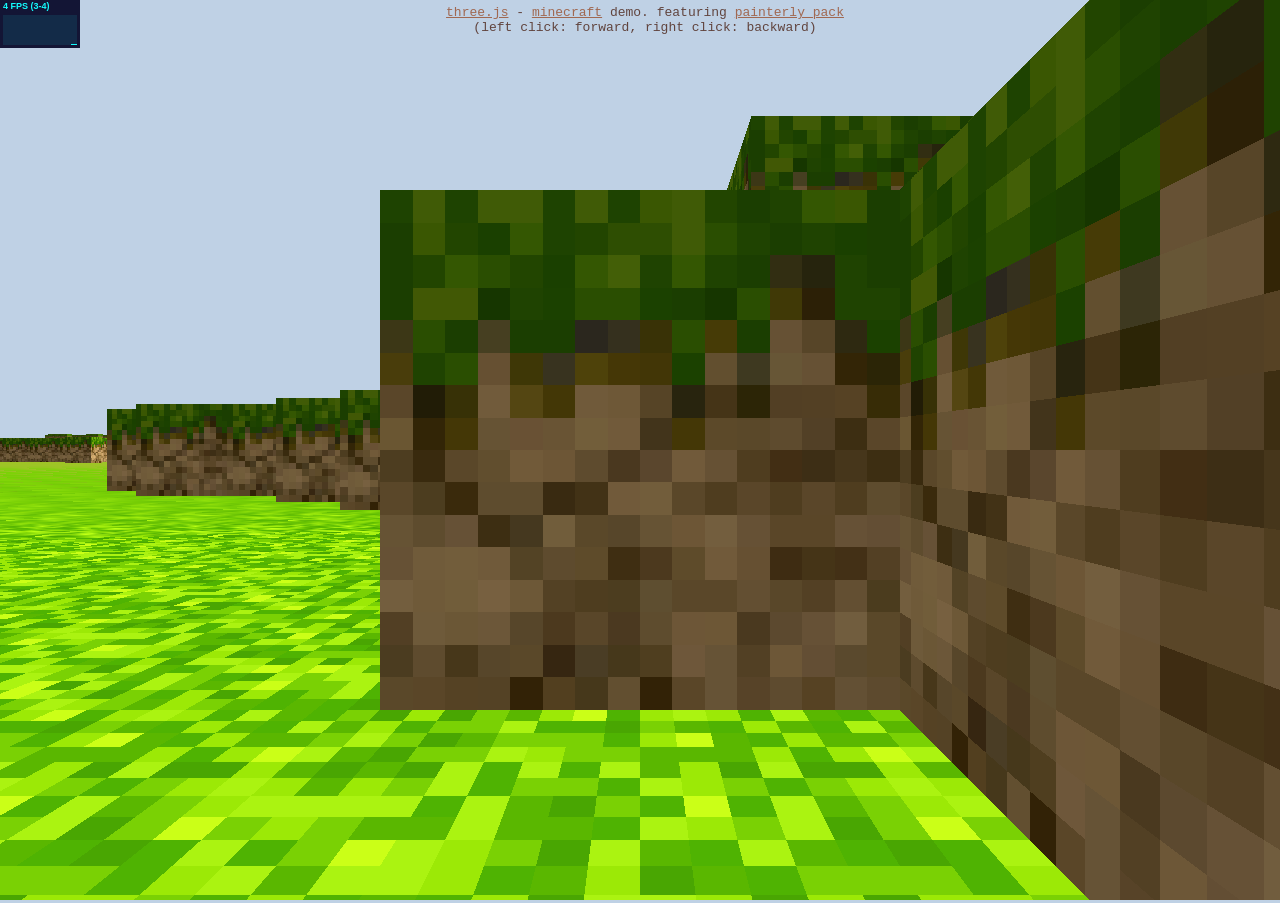
<file: index.html>
<!DOCTYPE html>
<html lang="en">
	<head>
		<title>three.js webgl - geometry - minecraft</title>
		<meta charset="utf-8">
		<meta name="viewport" content="width=device-width, user-scalable=no, minimum-scale=1.0, maximum-scale=1.0">
		<link rel="stylesheet" href="CSS/style.css"/>
	</head>
	<body>

		<div id="container"><br /><br /><br /><br /><br />Generating world...</div>
		<div id="info"><a href="http://threejs.org" target="_blank" rel="noopener">three.js</a> - <a href="http://www.minecraft.net/" target="_blank" rel="noopener">minecraft</a> demo. featuring <a href="http://painterlypack.net/" target="_blank" rel="noopener">painterly pack</a><br />(left click: forward, right click: backward)</div>

		<script src="JS/threeJS/three.js"></script>
		<script src="JS/threeJS/FirstPersonControls.js"></script>
		<!--<script src="JS/threeJS/ImprovedNoise.js"></script>-->
		<script src="JS/Perlin.js"></script>
		<script src="JS/threeJS/Detector.js"></script>
		<script src="JS/threeJS/stats.min.js"></script>
		<script src="JS/main.js"></script>

	</body>
</html>
</file>
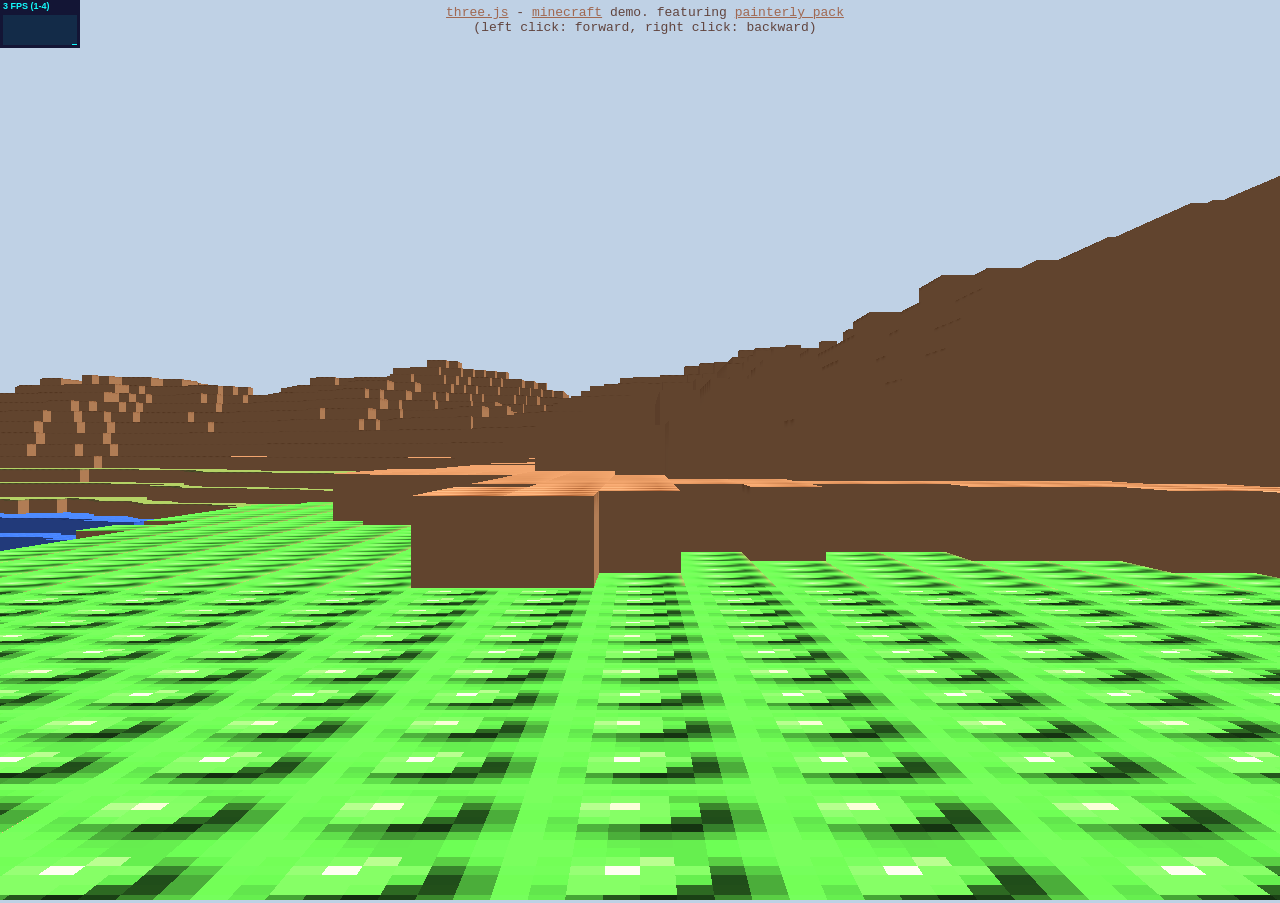
<file: projet/index.html>
﻿<!DOCTYPE html>
<html lang="en">
	<head>
		<title>three.js webgl - geometry - minecraft</title>
		<meta charset="utf-8">
		<meta name="viewport" content="width=device-width, user-scalable=no, minimum-scale=1.0, maximum-scale=1.0">
		<link rel="stylesheet" href="CSS/style.css"/>
	</head>
    <body>

        <div id="container"><br /><br /><br /><br /><br />Generating world...</div>
        <div id="info"><a href="http://threejs.org" target="_blank" rel="noopener">three.js</a> - <a href="http://www.minecraft.net/" target="_blank" rel="noopener">minecraft</a> demo. featuring <a href="http://painterlypack.net/" target="_blank" rel="noopener">painterly pack</a><br />(left click: forward, right click: backward)</div>

		<!-- loading debugger -->
		<script src="JS/log4javascript-1.4.13/log4javascript.js"></script>
		<script>
			var logger = log4javascript.getDefaultLogger();
			if(typeof logger !== 'undefined')	{
				console.log("LOG4J: Logger successfully loaded !");
				logger.info(new Error().stack+" : Logger open");
			}
			else console.log("LOG4J: Error while loading logger...")
		</script>

		<!-- threeJS file-->
        <script src="JS/threeJS/three.js"></script>
        <script src="JS/threeJS/FirstPersonControls.js"></script>
        <script src="JS/threeJS/Detector.js"></script>
        <script src="JS/threeJS/stats.min.js"></script>

        <!-- project files-->
        <script src="JS/Perlin.js"></script>
        <script src="JS/WorldGenerator.js"></script>
        <script src="JS/WindowEvent.js"></script>
        <script src="JS/init.js"></script>
        <script src="JS/RenderingLoop.js"></script>
        <script src="JS/main.js"></script>

    </body>
</html>
</file>
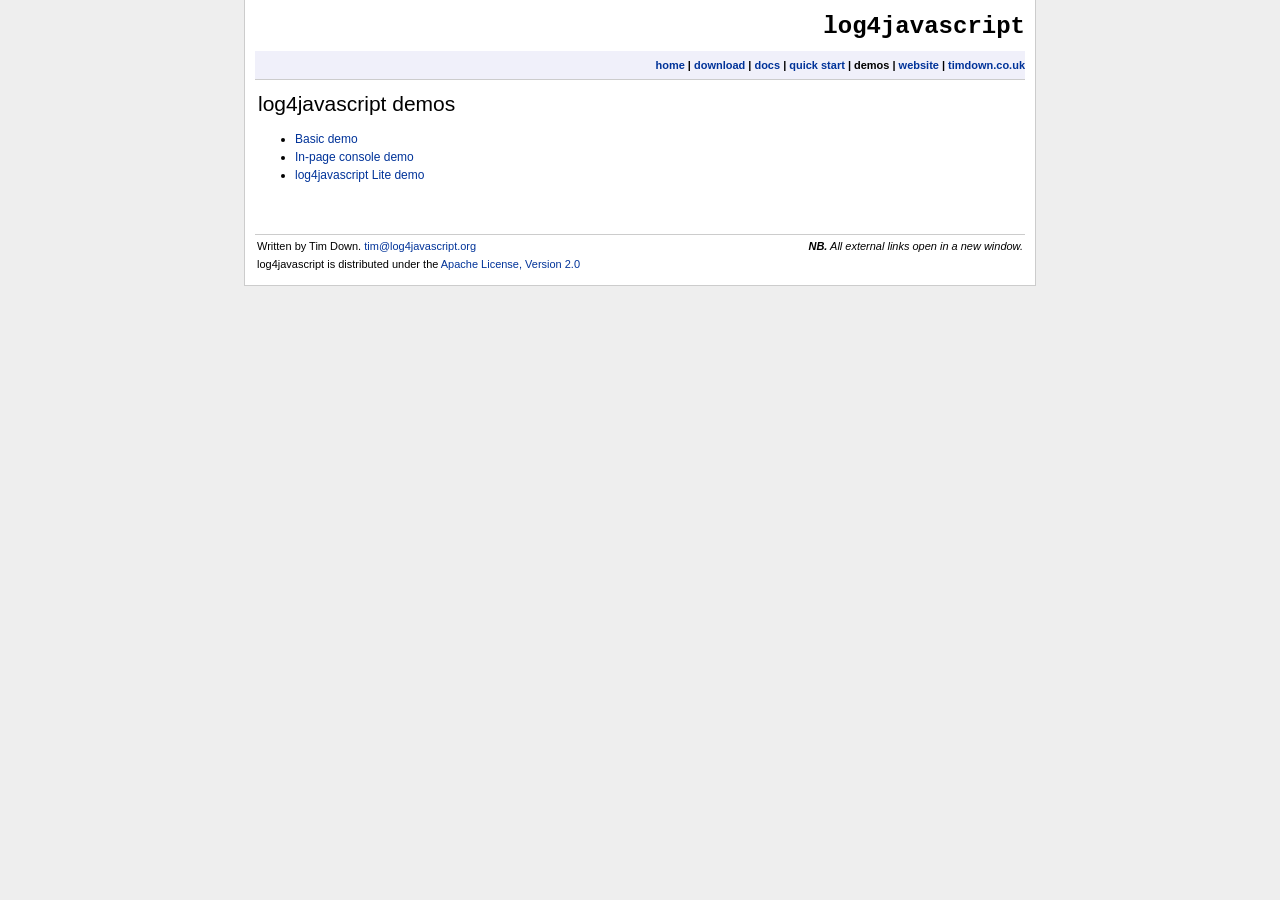
<file: projet/JS/log4javascript-1.4.13/demos/index.html>
<?xml version="1.0"?>
<!DOCTYPE html PUBLIC "-//W3C//DTD XHTML 1.0 Transitional//EN" "http://www.w3.org/TR/xhtml1/DTD/xhtml1-transitional.dtd">
<html xmlns="http://www.w3.org/1999/xhtml" lang="en" xml:lang="en">
	<head>
		<title>log4javascript demos</title>
		<meta http-equiv="content-type" content="text/html; charset=iso-8859-1" />
		<meta name="author" content="Tim Down - tim@log4javascript.org" />
		<meta name="description" content="log4javascript, a logging framework for JavaScript based on log4j" />
		<meta name="robots" content="all" />
		<link rel="stylesheet" type="text/css" media="screen,print" href="../main.css" title="Default" />
	</head>
	<body>
		<div id="container" class="nonav">
			<div id="header">
				<h1><a href="/docs/index.html">log4javascript</a></h1>
			</div>
			<div id="content">
				<div id="nav">
					<a class="navitem" href="../index.html">home</a>
					| <a class="navitem" href="http://sourceforge.net/projects/log4javascript" target="_blank" title="Download (opens in new window)">download</a>
					| <a class="navitem" href="../docs/index.html">docs</a>
					| <a class="navitem" href="../docs/quickstart.html">quick start</a>
					| <span class="navitem">demos</span>
					| <a class="navitem" href="http://log4javascript.org" target="_blank">website</a>
					| <a class="navitem" href="http://www.timdown.co.uk" target="_blank">timdown.co.uk</a>
				</div>
				<h1>log4javascript demos</h1>
				<ul>
					<li><a href="basic.html">Basic demo</a></li>
					<li><a href="inpage.html">In-page console demo</a></li>
					<li><a href="lite.html">log4javascript Lite demo</a></li>
				</ul>
			</div>
			<br class="clear" />
			<div id="footer">
				<span class="externallinkinfo">
					<strong>NB.</strong> All external links open in a new window.
				</span>
				Written by Tim Down. <a href="mailto:tim@log4javascript.org">tim@log4javascript.org</a>
				<br />
				log4javascript is distributed under the <a href="http://www.apache.org/licenses/LICENSE-2.0.html"
					title="Apache License, Version 2.0 (opens in new window)" target="_blank">Apache License,
					Version 2.0</a>

			</div>
		</div>

	</body>
</html>
</file>
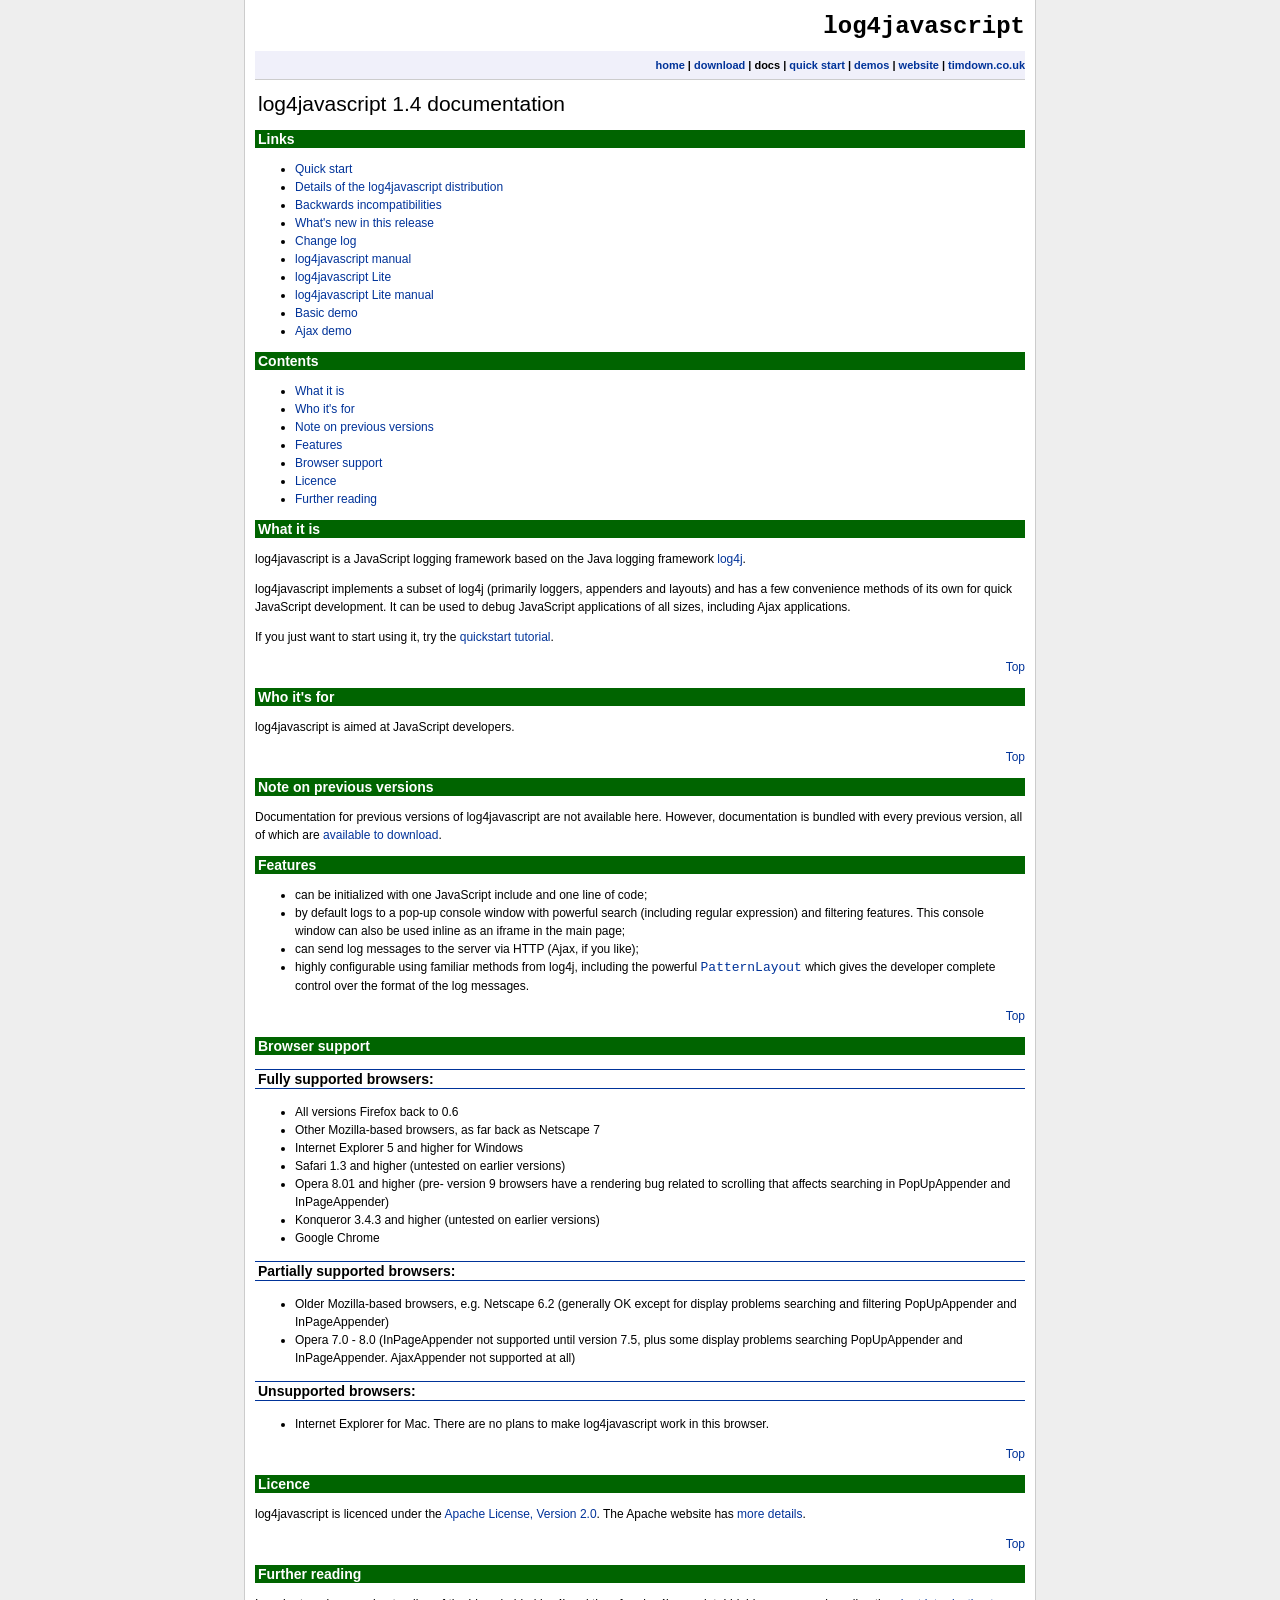
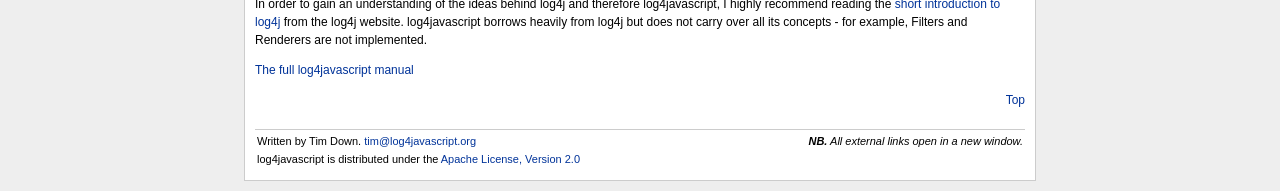
<file: projet/JS/log4javascript-1.4.13/docs/index.html>
<?xml version="1.0"?>
<!DOCTYPE html PUBLIC "-//W3C//DTD XHTML 1.0 Transitional//EN" "http://www.w3.org/TR/xhtml1/DTD/xhtml1-transitional.dtd">
<html xmlns="http://www.w3.org/1999/xhtml" lang="en" xml:lang="en">
    <head>
        <title>log4javascript documentation</title>
        <meta http-equiv="content-type" content="text/html; charset=iso-8859-1" />
        <meta name="author" content="Tim Down - tim@log4javascript.org" />
        <meta name="description" content="log4javascript, a logging framework for JavaScript based on log4j" />
        <meta name="robots" content="all" />
        <link rel="stylesheet" type="text/css" media="screen,print" href="../main.css" title="Default" />
    </head>
    <body>
        <div id="container" class="nonav">
            <div id="header">
                <h1><a href="../index.html">log4javascript</a></h1>
                <div id="nav">
                    <a class="navitem" href="../index.html">home</a>
                    | <a class="navitem" href="http://sourceforge.net/projects/log4javascript" target="_blank" title="Download (opens in new window)">download</a>
                    | <span class="navitem">docs</span>
                    | <a class="navitem" href="quickstart.html">quick start</a>
                    | <a class="navitem" href="../demos/index.html">demos</a>
                    | <a class="navitem" href="http://log4javascript.org" target="_blank">website</a>
                    | <a class="navitem" href="http://www.timdown.co.uk" target="_blank">timdown.co.uk</a>
                </div>
            </div>
            <div id="content">
                <h1>log4javascript 1.4 documentation</h1>
                <div id="links">
                    <h2>Links</h2>
                    <ul>
                        <li><a href="quickstart.html">Quick start</a></li>
                        <li><a href="distribution.html">Details of the log4javascript distribution</a></li>
                        <li><a href="backwardsincompatibilities.html">Backwards incompatibilities</a></li>
                        <li><a href="whatsnew.html">What's new in this release</a></li>
                        <li><a href="../changelog.txt">Change log</a></li>
                        <li><a href="manual.html">log4javascript manual</a></li>
                        <li><a href="lite.html">log4javascript Lite</a></li>
                        <li><a href="manual_lite.html">log4javascript Lite manual</a></li>
                        <li><a href="../demos/basic.html">Basic demo</a></li>
                        <li><a href="../demos/ajax.html">Ajax demo</a></li>
                    </ul>
                </div>
                <div id="contents">
                    <h2>Contents</h2>
                    <ul>
                        <li><a href="#whatitis">What it is</a></li>
                        <li><a href="#whofor">Who it's for</a></li>
                        <li><a href="#previousversions">Note on previous versions</a></li>
                        <li><a href="#features">Features</a></li>
                        <li><a href="#browsers">Browser support</a></li>
                        <li><a href="#licence">Licence</a></li>
                        <li><a href="#furtherreading">Further reading</a></li>
                    </ul>
                </div>
                <div id="whatitis">
                    <h2>What it is</h2>
                    <p>
                        log4javascript is a JavaScript logging framework based on the Java
                        logging framework <a href="http://logging.apache.org/log4j/1.2/index.html"
                        title="log4j home page (opens in new window)" target="_blank">log4j</a>.
                    </p>
                    <p>
                        log4javascript implements a subset of log4j (primarily loggers, appenders
                        and layouts) and has a few convenience methods of its own for
                        quick JavaScript development. It can be used to debug JavaScript
                        applications of all sizes, including Ajax applications.
                    </p>
                    <p>
                        If you just want to start using it, try the <a href="quickstart.html">quickstart
                        tutorial</a>.
                    </p>
                    <p class="linktotop">
                        <a href="#container">Top</a>
                    </p>
                </div>
                <div id="whofor">
                    <h2>Who it's for</h2>
                    <p>
                        log4javascript is aimed at JavaScript developers.
                    </p>
                    <p class="linktotop">
                        <a href="#container">Top</a>
                    </p>
                </div>
                <div id="previousversions">
                    <h2>Note on previous versions</h2>
                    <p>
                        Documentation for previous versions of log4javascript are not available here.
                        However, documentation is bundled with every previous version, all of which
                        are <a href="http://sourceforge.net/projects/log4javascript"
                            target="_blank" title="Download (opens in new window)">available to download</a>.
                    </p>
                </div>
                <div id="features">
                    <h2>Features</h2>
                    <ul>
                        <li>can be initialized with one JavaScript include and one line of code;</li>
                        <li>
                            by default logs to a pop-up console window with powerful search (including
                            regular expression) and filtering features. This console window can also
                            be used inline as an iframe in the main page;
                        </li>
                        <li>
                            can send log messages to the server via HTTP (Ajax, if you like);
                        </li>
                        <li>
                            highly configurable using familiar methods from log4j, including the
                            powerful <code><a href="manual.html#patternlayout">PatternLayout</a></code>
                            which gives the developer complete control over the format of the log messages.
                        </li>
                    </ul>
                    <p class="linktotop">
                        <a href="#container">Top</a>
                    </p>
                </div>
                <div id="browsers">
                    <h2>Browser support</h2>
                    <h3>Fully supported browsers:</h3>
                    <ul>
                        <li>All versions Firefox back to 0.6</li>
                        <li>Other Mozilla-based browsers, as far back as Netscape 7</li>
                        <li>Internet Explorer 5 and higher for Windows</li>
                        <li>Safari 1.3 and higher (untested on earlier versions)</li>
                        <li>Opera 8.01 and higher (pre- version 9 browsers have a rendering
                            bug related to scrolling that affects searching in PopUpAppender and InPageAppender)</li>
                        <li>Konqueror 3.4.3 and higher (untested on earlier versions)</li>
                        <li>Google Chrome</li>
                    </ul>
                    <h3>Partially supported browsers:</h3>
                    <ul>
                        <li>Older Mozilla-based browsers, e.g. Netscape 6.2 (generally OK except for
                            display problems searching and filtering PopUpAppender and InPageAppender)</li>
                        <li>Opera 7.0 - 8.0 (InPageAppender not supported until version 7.5, plus some display
                            problems searching PopUpAppender and InPageAppender. AjaxAppender not supported at all)</li>
                    </ul>
                    <h3>Unsupported browsers:</h3>
                    <ul>
                        <li>
                            Internet Explorer for Mac. There are no plans to make log4javascript work
                            in this browser.
                        </li>
                    </ul>
                    <p class="linktotop">
                        <a href="#container">Top</a>
                    </p>
                </div>
                <div id="licence">
                    <h2>Licence</h2>
                    <p>
                        log4javascript is licenced under the <a href="http://www.apache.org/licenses/LICENSE-2.0.html"
                            title="Apache License, Version 2.0 (opens in new window)" target="_blank">Apache License,
                        Version 2.0</a>. The Apache website has <a href="http://www.apache.org/foundation/licence-FAQ.html#WhatDoesItMEAN"
                            title="View licence (opens in new window)" target="_blank">more details</a>.
                    </p>
                    <p class="linktotop">
                        <a href="#container">Top</a>
                    </p>
                </div>
                <div id="furtherreading">
                    <h2>Further reading</h2>
                    <p>
                        In order to gain an understanding of the ideas behind log4j and therefore log4javascript,
                        I highly recommend reading the <a href="http://logging.apache.org/log4j/1.2/manual.html">short
                        introduction to log4j</a> from the log4j website. log4javascript borrows heavily from
                        log4j but does not carry over all its concepts - for example, Filters and Renderers are not
                        implemented.
                    </p>
                    <p>
                        <a href="manual.html">The full log4javascript manual</a>
                    </p>
                    <p class="linktotop">
                        <a href="#container">Top</a>
                    </p>
                </div>
            </div>
            <div id="footer">
                <span class="externallinkinfo">
                    <strong>NB.</strong> All external links open in a new window.
                </span>
                Written by Tim Down. <a href="mailto:tim@log4javascript.org">tim@log4javascript.org</a>
                <br />
                log4javascript is distributed under the <a href="http://www.apache.org/licenses/LICENSE-2.0.html"
                    title="Apache License, Version 2.0 (opens in new window)" target="_blank">Apache License,
                    Version 2.0</a>

            </div>
        </div>

    </body>
</html>
</file>
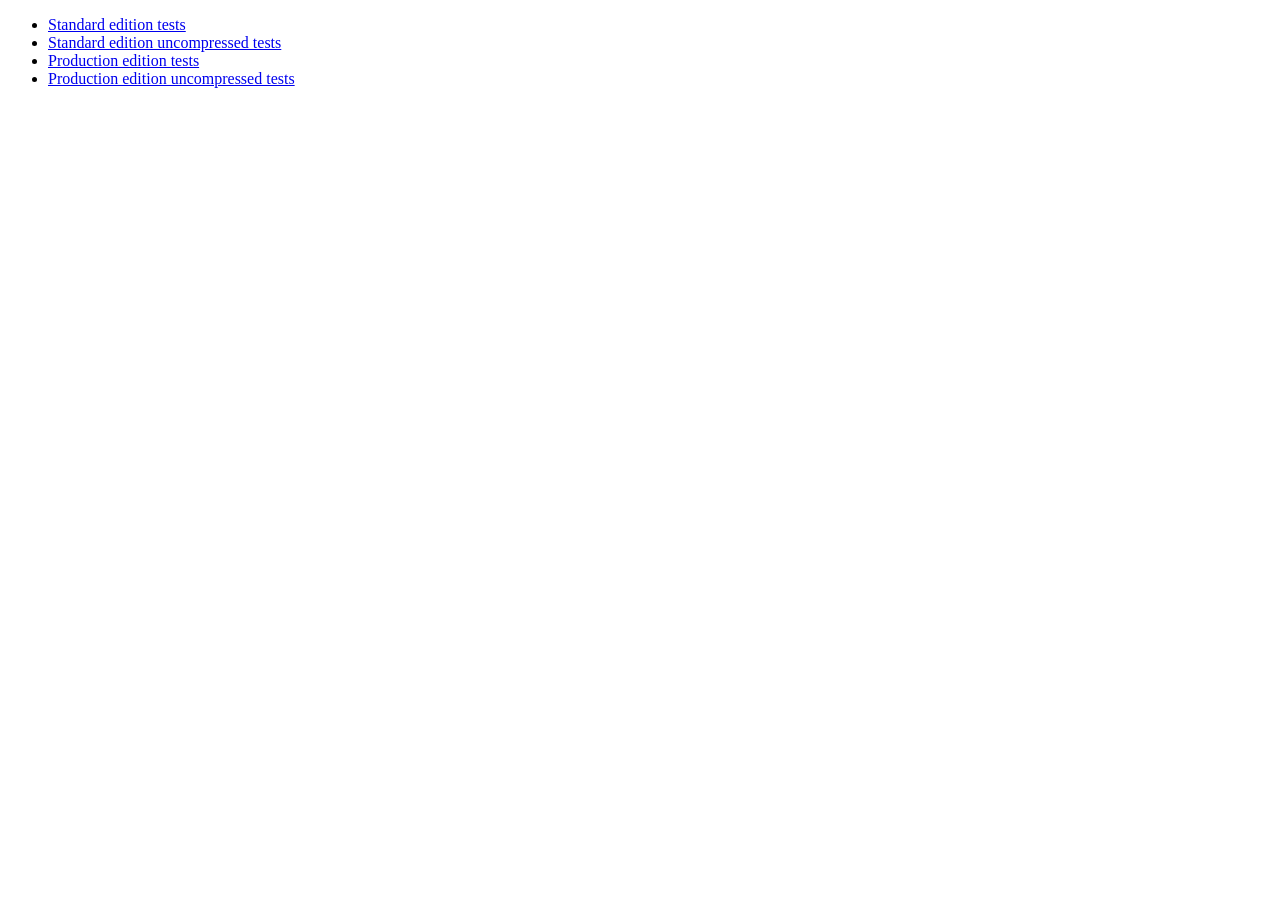
<file: projet/JS/log4javascript-1.4.13/test/index.html>
<?xml version="1.0"?>
<!DOCTYPE html PUBLIC "-//W3C//DTD XHTML 1.0 Strict//EN" "http://www.w3.org/TR/xhtml1/DTD/xhtml1-strict.dtd">
<html xmlns="http://www.w3.org/1999/xhtml" lang="en" xml:lang="en">
	<head>
		<title>log4javascript - Tests</title>
	</head>
	<body>
		<ul>
			<li><a href="log4javascript.html">Standard edition tests</a></li>
			<li><a href="log4javascript_uncompressed.html">Standard edition uncompressed tests</a></li>
			<li><a href="log4javascript_production.html">Production edition tests</a></li>
			<li><a href="log4javascript_production_uncompressed.html">Production edition uncompressed tests</a></li>
		</ul>
	</body>
</html>
</file>
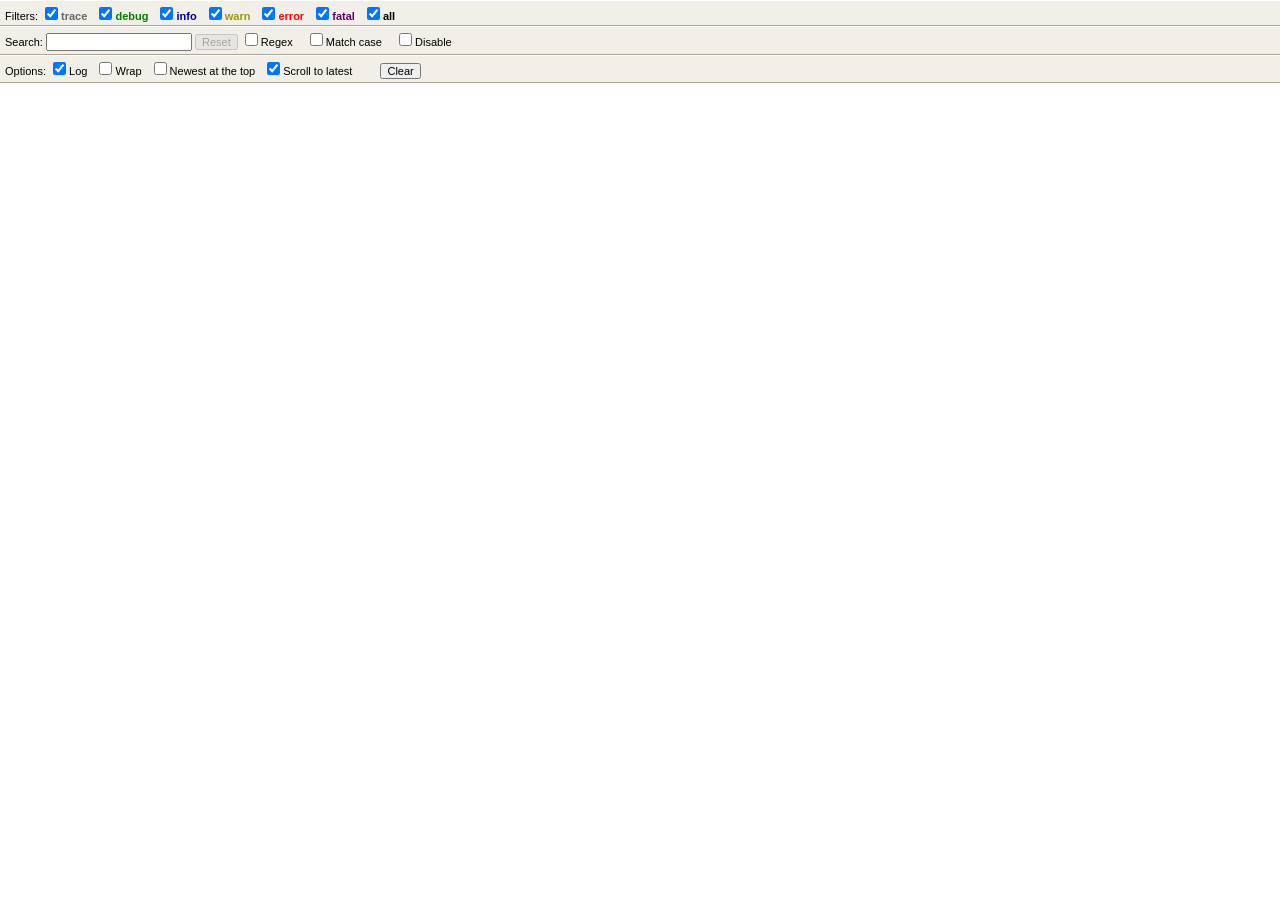
<file: projet/JS/log4javascript-1.4.13/console.html>
<!DOCTYPE html PUBLIC "-//W3C//DTD XHTML 1.0 Strict//EN" "http://www.w3.org/TR/xhtml1/DTD/xhtml1-strict.dtd">
<html xmlns="http://www.w3.org/1999/xhtml" lang="en" xml:lang="en">
<head>
<title>log4javascript</title>
<meta http-equiv="Content-Type" content="text/html; charset=utf-8" />
<!-- Make IE8 behave like IE7, having gone to all the trouble of making IE work -->
<meta http-equiv="X-UA-Compatible" content="IE=7" />
<script type="text/javascript">var isIe = false, isIePre7 = false;</script>
<!--[if IE]><script type="text/javascript">isIe = true</script><![endif]-->
<!--[if lt IE 7]><script type="text/javascript">isIePre7 = true</script><![endif]-->
<script type="text/javascript">
//<![CDATA[
var loggingEnabled=true;var logQueuedEventsTimer=null;var logEntries=[];var logEntriesAndSeparators=[];var logItems=[];var renderDelay=100;var unrenderedLogItemsExist=false;var rootGroup,currentGroup=null;var loaded=false;var currentLogItem=null;var logMainContainer;function copyProperties(obj,props){for(var i in props){obj[i]=props[i];}}
function LogItem(){}
LogItem.prototype={mainContainer:null,wrappedContainer:null,unwrappedContainer:null,group:null,appendToLog:function(){for(var i=0,len=this.elementContainers.length;i<len;i++){this.elementContainers[i].appendToLog();}
this.group.update();},doRemove:function(doUpdate,removeFromGroup){if(this.rendered){for(var i=0,len=this.elementContainers.length;i<len;i++){this.elementContainers[i].remove();}
this.unwrappedElementContainer=null;this.wrappedElementContainer=null;this.mainElementContainer=null;}
if(this.group&&removeFromGroup){this.group.removeChild(this,doUpdate);}
if(this===currentLogItem){currentLogItem=null;}},remove:function(doUpdate,removeFromGroup){this.doRemove(doUpdate,removeFromGroup);},render:function(){},accept:function(visitor){visitor.visit(this);},getUnwrappedDomContainer:function(){return this.group.unwrappedElementContainer.contentDiv;},getWrappedDomContainer:function(){return this.group.wrappedElementContainer.contentDiv;},getMainDomContainer:function(){return this.group.mainElementContainer.contentDiv;}};LogItem.serializedItemKeys={LOG_ENTRY:0,GROUP_START:1,GROUP_END:2};function LogItemContainerElement(){}
LogItemContainerElement.prototype={appendToLog:function(){var insertBeforeFirst=(newestAtTop&&this.containerDomNode.hasChildNodes());if(insertBeforeFirst){this.containerDomNode.insertBefore(this.mainDiv,this.containerDomNode.firstChild);}else{this.containerDomNode.appendChild(this.mainDiv);}}};function SeparatorElementContainer(containerDomNode){this.containerDomNode=containerDomNode;this.mainDiv=document.createElement("div");this.mainDiv.className="separator";this.mainDiv.innerHTML="&nbsp;";}
SeparatorElementContainer.prototype=new LogItemContainerElement();SeparatorElementContainer.prototype.remove=function(){this.mainDiv.parentNode.removeChild(this.mainDiv);this.mainDiv=null;};function Separator(){this.rendered=false;}
Separator.prototype=new LogItem();copyProperties(Separator.prototype,{render:function(){var containerDomNode=this.group.contentDiv;if(isIe){this.unwrappedElementContainer=new SeparatorElementContainer(this.getUnwrappedDomContainer());this.wrappedElementContainer=new SeparatorElementContainer(this.getWrappedDomContainer());this.elementContainers=[this.unwrappedElementContainer,this.wrappedElementContainer];}else{this.mainElementContainer=new SeparatorElementContainer(this.getMainDomContainer());this.elementContainers=[this.mainElementContainer];}
this.content=this.formattedMessage;this.rendered=true;}});function GroupElementContainer(group,containerDomNode,isRoot,isWrapped){this.group=group;this.containerDomNode=containerDomNode;this.isRoot=isRoot;this.isWrapped=isWrapped;this.expandable=false;if(this.isRoot){if(isIe){this.contentDiv=logMainContainer.appendChild(document.createElement("div"));this.contentDiv.id=this.isWrapped?"log_wrapped":"log_unwrapped";}else{this.contentDiv=logMainContainer;}}else{var groupElementContainer=this;this.mainDiv=document.createElement("div");this.mainDiv.className="group";this.headingDiv=this.mainDiv.appendChild(document.createElement("div"));this.headingDiv.className="groupheading";this.expander=this.headingDiv.appendChild(document.createElement("span"));this.expander.className="expander unselectable greyedout";this.expander.unselectable=true;var expanderText=this.group.expanded?"-":"+";this.expanderTextNode=this.expander.appendChild(document.createTextNode(expanderText));this.headingDiv.appendChild(document.createTextNode(" "+this.group.name));this.contentDiv=this.mainDiv.appendChild(document.createElement("div"));var contentCssClass=this.group.expanded?"expanded":"collapsed";this.contentDiv.className="groupcontent "+contentCssClass;this.expander.onclick=function(){if(groupElementContainer.group.expandable){groupElementContainer.group.toggleExpanded();}};}}
GroupElementContainer.prototype=new LogItemContainerElement();copyProperties(GroupElementContainer.prototype,{toggleExpanded:function(){if(!this.isRoot){var oldCssClass,newCssClass,expanderText;if(this.group.expanded){newCssClass="expanded";oldCssClass="collapsed";expanderText="-";}else{newCssClass="collapsed";oldCssClass="expanded";expanderText="+";}
replaceClass(this.contentDiv,newCssClass,oldCssClass);this.expanderTextNode.nodeValue=expanderText;}},remove:function(){if(!this.isRoot){this.headingDiv=null;this.expander.onclick=null;this.expander=null;this.expanderTextNode=null;this.contentDiv=null;this.containerDomNode=null;this.mainDiv.parentNode.removeChild(this.mainDiv);this.mainDiv=null;}},reverseChildren:function(){var node=null;var childDomNodes=[];while((node=this.contentDiv.firstChild)){this.contentDiv.removeChild(node);childDomNodes.push(node);}
while((node=childDomNodes.pop())){this.contentDiv.appendChild(node);}},update:function(){if(!this.isRoot){if(this.group.expandable){removeClass(this.expander,"greyedout");}else{addClass(this.expander,"greyedout");}}},clear:function(){if(this.isRoot){this.contentDiv.innerHTML="";}}});function Group(name,isRoot,initiallyExpanded){this.name=name;this.group=null;this.isRoot=isRoot;this.initiallyExpanded=initiallyExpanded;this.elementContainers=[];this.children=[];this.expanded=initiallyExpanded;this.rendered=false;this.expandable=false;}
Group.prototype=new LogItem();copyProperties(Group.prototype,{addChild:function(logItem){this.children.push(logItem);logItem.group=this;},render:function(){if(isIe){var unwrappedDomContainer,wrappedDomContainer;if(this.isRoot){unwrappedDomContainer=logMainContainer;wrappedDomContainer=logMainContainer;}else{unwrappedDomContainer=this.getUnwrappedDomContainer();wrappedDomContainer=this.getWrappedDomContainer();}
this.unwrappedElementContainer=new GroupElementContainer(this,unwrappedDomContainer,this.isRoot,false);this.wrappedElementContainer=new GroupElementContainer(this,wrappedDomContainer,this.isRoot,true);this.elementContainers=[this.unwrappedElementContainer,this.wrappedElementContainer];}else{var mainDomContainer=this.isRoot?logMainContainer:this.getMainDomContainer();this.mainElementContainer=new GroupElementContainer(this,mainDomContainer,this.isRoot,false);this.elementContainers=[this.mainElementContainer];}
this.rendered=true;},toggleExpanded:function(){this.expanded=!this.expanded;for(var i=0,len=this.elementContainers.length;i<len;i++){this.elementContainers[i].toggleExpanded();}},expand:function(){if(!this.expanded){this.toggleExpanded();}},accept:function(visitor){visitor.visitGroup(this);},reverseChildren:function(){if(this.rendered){for(var i=0,len=this.elementContainers.length;i<len;i++){this.elementContainers[i].reverseChildren();}}},update:function(){var previouslyExpandable=this.expandable;this.expandable=(this.children.length!==0);if(this.expandable!==previouslyExpandable){for(var i=0,len=this.elementContainers.length;i<len;i++){this.elementContainers[i].update();}}},flatten:function(){var visitor=new GroupFlattener();this.accept(visitor);return visitor.logEntriesAndSeparators;},removeChild:function(child,doUpdate){array_remove(this.children,child);child.group=null;if(doUpdate){this.update();}},remove:function(doUpdate,removeFromGroup){for(var i=0,len=this.children.length;i<len;i++){this.children[i].remove(false,false);}
this.children=[];this.update();if(this===currentGroup){currentGroup=this.group;}
this.doRemove(doUpdate,removeFromGroup);},serialize:function(items){items.push([LogItem.serializedItemKeys.GROUP_START,this.name]);for(var i=0,len=this.children.length;i<len;i++){this.children[i].serialize(items);}
if(this!==currentGroup){items.push([LogItem.serializedItemKeys.GROUP_END]);}},clear:function(){for(var i=0,len=this.elementContainers.length;i<len;i++){this.elementContainers[i].clear();}}});function LogEntryElementContainer(){}
LogEntryElementContainer.prototype=new LogItemContainerElement();copyProperties(LogEntryElementContainer.prototype,{remove:function(){this.doRemove();},doRemove:function(){this.mainDiv.parentNode.removeChild(this.mainDiv);this.mainDiv=null;this.contentElement=null;this.containerDomNode=null;},setContent:function(content,wrappedContent){if(content===this.formattedMessage){this.contentElement.innerHTML="";this.contentElement.appendChild(document.createTextNode(this.formattedMessage));}else{this.contentElement.innerHTML=content;}},setSearchMatch:function(isMatch){var oldCssClass=isMatch?"searchnonmatch":"searchmatch";var newCssClass=isMatch?"searchmatch":"searchnonmatch";replaceClass(this.mainDiv,newCssClass,oldCssClass);},clearSearch:function(){removeClass(this.mainDiv,"searchmatch");removeClass(this.mainDiv,"searchnonmatch");}});function LogEntryWrappedElementContainer(logEntry,containerDomNode){this.logEntry=logEntry;this.containerDomNode=containerDomNode;this.mainDiv=document.createElement("div");this.mainDiv.appendChild(document.createTextNode(this.logEntry.formattedMessage));this.mainDiv.className="logentry wrapped "+this.logEntry.level;this.contentElement=this.mainDiv;}
LogEntryWrappedElementContainer.prototype=new LogEntryElementContainer();LogEntryWrappedElementContainer.prototype.setContent=function(content,wrappedContent){if(content===this.formattedMessage){this.contentElement.innerHTML="";this.contentElement.appendChild(document.createTextNode(this.formattedMessage));}else{this.contentElement.innerHTML=wrappedContent;}};function LogEntryUnwrappedElementContainer(logEntry,containerDomNode){this.logEntry=logEntry;this.containerDomNode=containerDomNode;this.mainDiv=document.createElement("div");this.mainDiv.className="logentry unwrapped "+this.logEntry.level;this.pre=this.mainDiv.appendChild(document.createElement("pre"));this.pre.appendChild(document.createTextNode(this.logEntry.formattedMessage));this.pre.className="unwrapped";this.contentElement=this.pre;}
LogEntryUnwrappedElementContainer.prototype=new LogEntryElementContainer();LogEntryUnwrappedElementContainer.prototype.remove=function(){this.doRemove();this.pre=null;};function LogEntryMainElementContainer(logEntry,containerDomNode){this.logEntry=logEntry;this.containerDomNode=containerDomNode;this.mainDiv=document.createElement("div");this.mainDiv.className="logentry nonielogentry "+this.logEntry.level;this.contentElement=this.mainDiv.appendChild(document.createElement("span"));this.contentElement.appendChild(document.createTextNode(this.logEntry.formattedMessage));}
LogEntryMainElementContainer.prototype=new LogEntryElementContainer();function LogEntry(level,formattedMessage){this.level=level;this.formattedMessage=formattedMessage;this.rendered=false;}
LogEntry.prototype=new LogItem();copyProperties(LogEntry.prototype,{render:function(){var logEntry=this;var containerDomNode=this.group.contentDiv;if(isIe){this.formattedMessage=this.formattedMessage.replace(/\r\n/g,"\r");this.unwrappedElementContainer=new LogEntryUnwrappedElementContainer(this,this.getUnwrappedDomContainer());this.wrappedElementContainer=new LogEntryWrappedElementContainer(this,this.getWrappedDomContainer());this.elementContainers=[this.unwrappedElementContainer,this.wrappedElementContainer];}else{this.mainElementContainer=new LogEntryMainElementContainer(this,this.getMainDomContainer());this.elementContainers=[this.mainElementContainer];}
this.content=this.formattedMessage;this.rendered=true;},setContent:function(content,wrappedContent){if(content!=this.content){if(isIe&&(content!==this.formattedMessage)){content=content.replace(/\r\n/g,"\r");}
for(var i=0,len=this.elementContainers.length;i<len;i++){this.elementContainers[i].setContent(content,wrappedContent);}
this.content=content;}},getSearchMatches:function(){var matches=[];var i,len;if(isIe){var unwrappedEls=getElementsByClass(this.unwrappedElementContainer.mainDiv,"searchterm","span");var wrappedEls=getElementsByClass(this.wrappedElementContainer.mainDiv,"searchterm","span");for(i=0,len=unwrappedEls.length;i<len;i++){matches[i]=new Match(this.level,null,unwrappedEls[i],wrappedEls[i]);}}else{var els=getElementsByClass(this.mainElementContainer.mainDiv,"searchterm","span");for(i=0,len=els.length;i<len;i++){matches[i]=new Match(this.level,els[i]);}}
return matches;},setSearchMatch:function(isMatch){for(var i=0,len=this.elementContainers.length;i<len;i++){this.elementContainers[i].setSearchMatch(isMatch);}},clearSearch:function(){for(var i=0,len=this.elementContainers.length;i<len;i++){this.elementContainers[i].clearSearch();}},accept:function(visitor){visitor.visitLogEntry(this);},serialize:function(items){items.push([LogItem.serializedItemKeys.LOG_ENTRY,this.level,this.formattedMessage]);}});function LogItemVisitor(){}
LogItemVisitor.prototype={visit:function(logItem){},visitParent:function(logItem){if(logItem.group){logItem.group.accept(this);}},visitChildren:function(logItem){for(var i=0,len=logItem.children.length;i<len;i++){logItem.children[i].accept(this);}},visitLogEntry:function(logEntry){this.visit(logEntry);},visitSeparator:function(separator){this.visit(separator);},visitGroup:function(group){this.visit(group);}};function GroupFlattener(){this.logEntriesAndSeparators=[];}
GroupFlattener.prototype=new LogItemVisitor();GroupFlattener.prototype.visitGroup=function(group){this.visitChildren(group);};GroupFlattener.prototype.visitLogEntry=function(logEntry){this.logEntriesAndSeparators.push(logEntry);};GroupFlattener.prototype.visitSeparator=function(separator){this.logEntriesAndSeparators.push(separator);};window.onload=function(){if(location.search){var queryBits=unescape(location.search).substr(1).split("&"),nameValueBits;for(var i=0,len=queryBits.length;i<len;i++){nameValueBits=queryBits[i].split("=");if(nameValueBits[0]=="log4javascript_domain"){document.domain=nameValueBits[1];break;}}}
logMainContainer=$("log");if(isIePre7){addClass(logMainContainer,"oldIe");}
rootGroup=new Group("root",true);rootGroup.render();currentGroup=rootGroup;setCommandInputWidth();setLogContainerHeight();toggleLoggingEnabled();toggleSearchEnabled();toggleSearchFilter();toggleSearchHighlight();applyFilters();checkAllLevels();toggleWrap();toggleNewestAtTop();toggleScrollToLatest();renderQueuedLogItems();loaded=true;$("command").value="";$("command").autocomplete="off";$("command").onkeydown=function(evt){evt=getEvent(evt);if(evt.keyCode==10||evt.keyCode==13){evalCommandLine();stopPropagation(evt);}else if(evt.keyCode==27){this.value="";this.focus();}else if(evt.keyCode==38&&commandHistory.length>0){currentCommandIndex=Math.max(0,currentCommandIndex-1);this.value=commandHistory[currentCommandIndex];moveCaretToEnd(this);}else if(evt.keyCode==40&&commandHistory.length>0){currentCommandIndex=Math.min(commandHistory.length-1,currentCommandIndex+1);this.value=commandHistory[currentCommandIndex];moveCaretToEnd(this);}};$("command").onkeypress=function(evt){evt=getEvent(evt);if(evt.keyCode==38&&commandHistory.length>0&&evt.preventDefault){evt.preventDefault();}};$("command").onkeyup=function(evt){evt=getEvent(evt);if(evt.keyCode==27&&evt.preventDefault){evt.preventDefault();this.focus();}};document.onkeydown=function keyEventHandler(evt){evt=getEvent(evt);switch(evt.keyCode){case 69:if(evt.shiftKey&&(evt.ctrlKey||evt.metaKey)){evalLastCommand();cancelKeyEvent(evt);return false;}
break;case 75:if(evt.shiftKey&&(evt.ctrlKey||evt.metaKey)){focusSearch();cancelKeyEvent(evt);return false;}
break;case 40:case 76:if(evt.shiftKey&&(evt.ctrlKey||evt.metaKey)){focusCommandLine();cancelKeyEvent(evt);return false;}
break;}};setTimeout(setLogContainerHeight,20);setShowCommandLine(showCommandLine);doSearch();};window.onunload=function(){if(mainWindowExists()){appender.unload();}
appender=null;};function toggleLoggingEnabled(){setLoggingEnabled($("enableLogging").checked);}
function setLoggingEnabled(enable){loggingEnabled=enable;}
var appender=null;function setAppender(appenderParam){appender=appenderParam;}
function setShowCloseButton(showCloseButton){$("closeButton").style.display=showCloseButton?"inline":"none";}
function setShowHideButton(showHideButton){$("hideButton").style.display=showHideButton?"inline":"none";}
var newestAtTop=false;function LogItemContentReverser(){}
LogItemContentReverser.prototype=new LogItemVisitor();LogItemContentReverser.prototype.visitGroup=function(group){group.reverseChildren();this.visitChildren(group);};function setNewestAtTop(isNewestAtTop){var oldNewestAtTop=newestAtTop;var i,iLen,j,jLen;newestAtTop=Boolean(isNewestAtTop);if(oldNewestAtTop!=newestAtTop){var visitor=new LogItemContentReverser();rootGroup.accept(visitor);if(currentSearch){var currentMatch=currentSearch.matches[currentMatchIndex];var matchIndex=0;var matches=[];var actOnLogEntry=function(logEntry){var logEntryMatches=logEntry.getSearchMatches();for(j=0,jLen=logEntryMatches.length;j<jLen;j++){matches[matchIndex]=logEntryMatches[j];if(currentMatch&&logEntryMatches[j].equals(currentMatch)){currentMatchIndex=matchIndex;}
matchIndex++;}};if(newestAtTop){for(i=logEntries.length-1;i>=0;i--){actOnLogEntry(logEntries[i]);}}else{for(i=0,iLen=logEntries.length;i<iLen;i++){actOnLogEntry(logEntries[i]);}}
currentSearch.matches=matches;if(currentMatch){currentMatch.setCurrent();}}else if(scrollToLatest){doScrollToLatest();}}
$("newestAtTop").checked=isNewestAtTop;}
function toggleNewestAtTop(){var isNewestAtTop=$("newestAtTop").checked;setNewestAtTop(isNewestAtTop);}
var scrollToLatest=true;function setScrollToLatest(isScrollToLatest){scrollToLatest=isScrollToLatest;if(scrollToLatest){doScrollToLatest();}
$("scrollToLatest").checked=isScrollToLatest;}
function toggleScrollToLatest(){var isScrollToLatest=$("scrollToLatest").checked;setScrollToLatest(isScrollToLatest);}
function doScrollToLatest(){var l=logMainContainer;if(typeof l.scrollTop!="undefined"){if(newestAtTop){l.scrollTop=0;}else{var latestLogEntry=l.lastChild;if(latestLogEntry){l.scrollTop=l.scrollHeight;}}}}
var closeIfOpenerCloses=true;function setCloseIfOpenerCloses(isCloseIfOpenerCloses){closeIfOpenerCloses=isCloseIfOpenerCloses;}
var maxMessages=null;function setMaxMessages(max){maxMessages=max;pruneLogEntries();}
var showCommandLine=false;function setShowCommandLine(isShowCommandLine){showCommandLine=isShowCommandLine;if(loaded){$("commandLine").style.display=showCommandLine?"block":"none";setCommandInputWidth();setLogContainerHeight();}}
function focusCommandLine(){if(loaded){$("command").focus();}}
function focusSearch(){if(loaded){$("searchBox").focus();}}
function getLogItems(){var items=[];for(var i=0,len=logItems.length;i<len;i++){logItems[i].serialize(items);}
return items;}
function setLogItems(items){var loggingReallyEnabled=loggingEnabled;loggingEnabled=true;for(var i=0,len=items.length;i<len;i++){switch(items[i][0]){case LogItem.serializedItemKeys.LOG_ENTRY:log(items[i][1],items[i][2]);break;case LogItem.serializedItemKeys.GROUP_START:group(items[i][1]);break;case LogItem.serializedItemKeys.GROUP_END:groupEnd();break;}}
loggingEnabled=loggingReallyEnabled;}
function log(logLevel,formattedMessage){if(loggingEnabled){var logEntry=new LogEntry(logLevel,formattedMessage);logEntries.push(logEntry);logEntriesAndSeparators.push(logEntry);logItems.push(logEntry);currentGroup.addChild(logEntry);if(loaded){if(logQueuedEventsTimer!==null){clearTimeout(logQueuedEventsTimer);}
logQueuedEventsTimer=setTimeout(renderQueuedLogItems,renderDelay);unrenderedLogItemsExist=true;}}}
function renderQueuedLogItems(){logQueuedEventsTimer=null;var pruned=pruneLogEntries();var initiallyHasMatches=currentSearch?currentSearch.hasMatches():false;for(var i=0,len=logItems.length;i<len;i++){if(!logItems[i].rendered){logItems[i].render();logItems[i].appendToLog();if(currentSearch&&(logItems[i]instanceof LogEntry)){currentSearch.applyTo(logItems[i]);}}}
if(currentSearch){if(pruned){if(currentSearch.hasVisibleMatches()){if(currentMatchIndex===null){setCurrentMatchIndex(0);}
displayMatches();}else{displayNoMatches();}}else if(!initiallyHasMatches&&currentSearch.hasVisibleMatches()){setCurrentMatchIndex(0);displayMatches();}}
if(scrollToLatest){doScrollToLatest();}
unrenderedLogItemsExist=false;}
function pruneLogEntries(){if((maxMessages!==null)&&(logEntriesAndSeparators.length>maxMessages)){var numberToDelete=logEntriesAndSeparators.length-maxMessages;var prunedLogEntries=logEntriesAndSeparators.slice(0,numberToDelete);if(currentSearch){currentSearch.removeMatches(prunedLogEntries);}
var group;for(var i=0;i<numberToDelete;i++){group=logEntriesAndSeparators[i].group;array_remove(logItems,logEntriesAndSeparators[i]);array_remove(logEntries,logEntriesAndSeparators[i]);logEntriesAndSeparators[i].remove(true,true);if(group.children.length===0&&group!==currentGroup&&group!==rootGroup){array_remove(logItems,group);group.remove(true,true);}}
logEntriesAndSeparators=array_removeFromStart(logEntriesAndSeparators,numberToDelete);return true;}
return false;}
function group(name,startExpanded){if(loggingEnabled){initiallyExpanded=(typeof startExpanded==="undefined")?true:Boolean(startExpanded);var newGroup=new Group(name,false,initiallyExpanded);currentGroup.addChild(newGroup);currentGroup=newGroup;logItems.push(newGroup);if(loaded){if(logQueuedEventsTimer!==null){clearTimeout(logQueuedEventsTimer);}
logQueuedEventsTimer=setTimeout(renderQueuedLogItems,renderDelay);unrenderedLogItemsExist=true;}}}
function groupEnd(){currentGroup=(currentGroup===rootGroup)?rootGroup:currentGroup.group;}
function mainPageReloaded(){currentGroup=rootGroup;var separator=new Separator();logEntriesAndSeparators.push(separator);logItems.push(separator);currentGroup.addChild(separator);}
function closeWindow(){if(appender&&mainWindowExists()){appender.close(true);}else{window.close();}}
function hide(){if(appender&&mainWindowExists()){appender.hide();}}
var mainWindow=window;var windowId="log4javascriptConsoleWindow_"+new Date().getTime()+"_"+(""+Math.random()).substr(2);function setMainWindow(win){mainWindow=win;mainWindow[windowId]=window;if(opener&&closeIfOpenerCloses){pollOpener();}}
function pollOpener(){if(closeIfOpenerCloses){if(mainWindowExists()){setTimeout(pollOpener,500);}else{closeWindow();}}}
function mainWindowExists(){try{return(mainWindow&&!mainWindow.closed&&mainWindow[windowId]==window);}catch(ex){}
return false;}
var logLevels=["TRACE","DEBUG","INFO","WARN","ERROR","FATAL"];function getCheckBox(logLevel){return $("switch_"+logLevel);}
function getIeWrappedLogContainer(){return $("log_wrapped");}
function getIeUnwrappedLogContainer(){return $("log_unwrapped");}
function applyFilters(){for(var i=0;i<logLevels.length;i++){if(getCheckBox(logLevels[i]).checked){addClass(logMainContainer,logLevels[i]);}else{removeClass(logMainContainer,logLevels[i]);}}
updateSearchFromFilters();}
function toggleAllLevels(){var turnOn=$("switch_ALL").checked;for(var i=0;i<logLevels.length;i++){getCheckBox(logLevels[i]).checked=turnOn;if(turnOn){addClass(logMainContainer,logLevels[i]);}else{removeClass(logMainContainer,logLevels[i]);}}}
function checkAllLevels(){for(var i=0;i<logLevels.length;i++){if(!getCheckBox(logLevels[i]).checked){getCheckBox("ALL").checked=false;return;}}
getCheckBox("ALL").checked=true;}
function clearLog(){rootGroup.clear();currentGroup=rootGroup;logEntries=[];logItems=[];logEntriesAndSeparators=[];doSearch();}
function toggleWrap(){var enable=$("wrap").checked;if(enable){addClass(logMainContainer,"wrap");}else{removeClass(logMainContainer,"wrap");}
refreshCurrentMatch();}
var searchTimer=null;function scheduleSearch(){try{clearTimeout(searchTimer);}catch(ex){}
searchTimer=setTimeout(doSearch,500);}
function Search(searchTerm,isRegex,searchRegex,isCaseSensitive){this.searchTerm=searchTerm;this.isRegex=isRegex;this.searchRegex=searchRegex;this.isCaseSensitive=isCaseSensitive;this.matches=[];}
Search.prototype={hasMatches:function(){return this.matches.length>0;},hasVisibleMatches:function(){if(this.hasMatches()){for(var i=0;i<this.matches.length;i++){if(this.matches[i].isVisible()){return true;}}}
return false;},match:function(logEntry){var entryText=String(logEntry.formattedMessage);var matchesSearch=false;if(this.isRegex){matchesSearch=this.searchRegex.test(entryText);}else if(this.isCaseSensitive){matchesSearch=(entryText.indexOf(this.searchTerm)>-1);}else{matchesSearch=(entryText.toLowerCase().indexOf(this.searchTerm.toLowerCase())>-1);}
return matchesSearch;},getNextVisibleMatchIndex:function(){for(var i=currentMatchIndex+1;i<this.matches.length;i++){if(this.matches[i].isVisible()){return i;}}
for(i=0;i<=currentMatchIndex;i++){if(this.matches[i].isVisible()){return i;}}
return-1;},getPreviousVisibleMatchIndex:function(){for(var i=currentMatchIndex-1;i>=0;i--){if(this.matches[i].isVisible()){return i;}}
for(var i=this.matches.length-1;i>=currentMatchIndex;i--){if(this.matches[i].isVisible()){return i;}}
return-1;},applyTo:function(logEntry){var doesMatch=this.match(logEntry);if(doesMatch){logEntry.group.expand();logEntry.setSearchMatch(true);var logEntryContent;var wrappedLogEntryContent;var searchTermReplacementStartTag="<span class=\"searchterm\">";var searchTermReplacementEndTag="<"+"/span>";var preTagName=isIe?"pre":"span";var preStartTag="<"+preTagName+" class=\"pre\">";var preEndTag="<"+"/"+preTagName+">";var startIndex=0;var searchIndex,matchedText,textBeforeMatch;if(this.isRegex){var flags=this.isCaseSensitive?"g":"gi";var capturingRegex=new RegExp("("+this.searchRegex.source+")",flags);var rnd=(""+Math.random()).substr(2);var startToken="%%s"+rnd+"%%";var endToken="%%e"+rnd+"%%";logEntryContent=logEntry.formattedMessage.replace(capturingRegex,startToken+"$1"+endToken);logEntryContent=escapeHtml(logEntryContent);var result;var searchString=logEntryContent;logEntryContent="";wrappedLogEntryContent="";while((searchIndex=searchString.indexOf(startToken,startIndex))>-1){var endTokenIndex=searchString.indexOf(endToken,searchIndex);matchedText=searchString.substring(searchIndex+startToken.length,endTokenIndex);textBeforeMatch=searchString.substring(startIndex,searchIndex);logEntryContent+=preStartTag+textBeforeMatch+preEndTag;logEntryContent+=searchTermReplacementStartTag+preStartTag+matchedText+
preEndTag+searchTermReplacementEndTag;if(isIe){wrappedLogEntryContent+=textBeforeMatch+searchTermReplacementStartTag+
matchedText+searchTermReplacementEndTag;}
startIndex=endTokenIndex+endToken.length;}
logEntryContent+=preStartTag+searchString.substr(startIndex)+preEndTag;if(isIe){wrappedLogEntryContent+=searchString.substr(startIndex);}}else{logEntryContent="";wrappedLogEntryContent="";var searchTermReplacementLength=searchTermReplacementStartTag.length+
this.searchTerm.length+searchTermReplacementEndTag.length;var searchTermLength=this.searchTerm.length;var searchTermLowerCase=this.searchTerm.toLowerCase();var logTextLowerCase=logEntry.formattedMessage.toLowerCase();while((searchIndex=logTextLowerCase.indexOf(searchTermLowerCase,startIndex))>-1){matchedText=escapeHtml(logEntry.formattedMessage.substr(searchIndex,this.searchTerm.length));textBeforeMatch=escapeHtml(logEntry.formattedMessage.substring(startIndex,searchIndex));var searchTermReplacement=searchTermReplacementStartTag+
preStartTag+matchedText+preEndTag+searchTermReplacementEndTag;logEntryContent+=preStartTag+textBeforeMatch+preEndTag+searchTermReplacement;if(isIe){wrappedLogEntryContent+=textBeforeMatch+searchTermReplacementStartTag+
matchedText+searchTermReplacementEndTag;}
startIndex=searchIndex+searchTermLength;}
var textAfterLastMatch=escapeHtml(logEntry.formattedMessage.substr(startIndex));logEntryContent+=preStartTag+textAfterLastMatch+preEndTag;if(isIe){wrappedLogEntryContent+=textAfterLastMatch;}}
logEntry.setContent(logEntryContent,wrappedLogEntryContent);var logEntryMatches=logEntry.getSearchMatches();this.matches=this.matches.concat(logEntryMatches);}else{logEntry.setSearchMatch(false);logEntry.setContent(logEntry.formattedMessage,logEntry.formattedMessage);}
return doesMatch;},removeMatches:function(logEntries){var matchesToRemoveCount=0;var currentMatchRemoved=false;var matchesToRemove=[];var i,iLen,j,jLen;for(i=0,iLen=this.matches.length;i<iLen;i++){for(j=0,jLen=logEntries.length;j<jLen;j++){if(this.matches[i].belongsTo(logEntries[j])){matchesToRemove.push(this.matches[i]);if(i===currentMatchIndex){currentMatchRemoved=true;}}}}
var newMatch=currentMatchRemoved?null:this.matches[currentMatchIndex];if(currentMatchRemoved){for(i=currentMatchIndex,iLen=this.matches.length;i<iLen;i++){if(this.matches[i].isVisible()&&!array_contains(matchesToRemove,this.matches[i])){newMatch=this.matches[i];break;}}}
for(i=0,iLen=matchesToRemove.length;i<iLen;i++){array_remove(this.matches,matchesToRemove[i]);matchesToRemove[i].remove();}
if(this.hasVisibleMatches()){if(newMatch===null){setCurrentMatchIndex(0);}else{var newMatchIndex=0;for(i=0,iLen=this.matches.length;i<iLen;i++){if(newMatch===this.matches[i]){newMatchIndex=i;break;}}
setCurrentMatchIndex(newMatchIndex);}}else{currentMatchIndex=null;displayNoMatches();}}};function getPageOffsetTop(el,container){var currentEl=el;var y=0;while(currentEl&&currentEl!=container){y+=currentEl.offsetTop;currentEl=currentEl.offsetParent;}
return y;}
function scrollIntoView(el){var logContainer=logMainContainer;if(!$("wrap").checked){var logContainerLeft=logContainer.scrollLeft;var logContainerRight=logContainerLeft+logContainer.offsetWidth;var elLeft=el.offsetLeft;var elRight=elLeft+el.offsetWidth;if(elLeft<logContainerLeft||elRight>logContainerRight){logContainer.scrollLeft=elLeft-(logContainer.offsetWidth-el.offsetWidth)/2;}}
var logContainerTop=logContainer.scrollTop;var logContainerBottom=logContainerTop+logContainer.offsetHeight;var elTop=getPageOffsetTop(el)-getToolBarsHeight();var elBottom=elTop+el.offsetHeight;if(elTop<logContainerTop||elBottom>logContainerBottom){logContainer.scrollTop=elTop-(logContainer.offsetHeight-el.offsetHeight)/2;}}
function Match(logEntryLevel,spanInMainDiv,spanInUnwrappedPre,spanInWrappedDiv){this.logEntryLevel=logEntryLevel;this.spanInMainDiv=spanInMainDiv;if(isIe){this.spanInUnwrappedPre=spanInUnwrappedPre;this.spanInWrappedDiv=spanInWrappedDiv;}
this.mainSpan=isIe?spanInUnwrappedPre:spanInMainDiv;}
Match.prototype={equals:function(match){return this.mainSpan===match.mainSpan;},setCurrent:function(){if(isIe){addClass(this.spanInUnwrappedPre,"currentmatch");addClass(this.spanInWrappedDiv,"currentmatch");var elementToScroll=$("wrap").checked?this.spanInWrappedDiv:this.spanInUnwrappedPre;scrollIntoView(elementToScroll);}else{addClass(this.spanInMainDiv,"currentmatch");scrollIntoView(this.spanInMainDiv);}},belongsTo:function(logEntry){if(isIe){return isDescendant(this.spanInUnwrappedPre,logEntry.unwrappedPre);}else{return isDescendant(this.spanInMainDiv,logEntry.mainDiv);}},setNotCurrent:function(){if(isIe){removeClass(this.spanInUnwrappedPre,"currentmatch");removeClass(this.spanInWrappedDiv,"currentmatch");}else{removeClass(this.spanInMainDiv,"currentmatch");}},isOrphan:function(){return isOrphan(this.mainSpan);},isVisible:function(){return getCheckBox(this.logEntryLevel).checked;},remove:function(){if(isIe){this.spanInUnwrappedPre=null;this.spanInWrappedDiv=null;}else{this.spanInMainDiv=null;}}};var currentSearch=null;var currentMatchIndex=null;function doSearch(){var searchBox=$("searchBox");var searchTerm=searchBox.value;var isRegex=$("searchRegex").checked;var isCaseSensitive=$("searchCaseSensitive").checked;var i;if(searchTerm===""){$("searchReset").disabled=true;$("searchNav").style.display="none";removeClass(document.body,"searching");removeClass(searchBox,"hasmatches");removeClass(searchBox,"nomatches");for(i=0;i<logEntries.length;i++){logEntries[i].clearSearch();logEntries[i].setContent(logEntries[i].formattedMessage,logEntries[i].formattedMessage);}
currentSearch=null;setLogContainerHeight();}else{$("searchReset").disabled=false;$("searchNav").style.display="block";var searchRegex;var regexValid;if(isRegex){try{searchRegex=isCaseSensitive?new RegExp(searchTerm,"g"):new RegExp(searchTerm,"gi");regexValid=true;replaceClass(searchBox,"validregex","invalidregex");searchBox.title="Valid regex";}catch(ex){regexValid=false;replaceClass(searchBox,"invalidregex","validregex");searchBox.title="Invalid regex: "+(ex.message?ex.message:(ex.description?ex.description:"unknown error"));return;}}else{searchBox.title="";removeClass(searchBox,"validregex");removeClass(searchBox,"invalidregex");}
addClass(document.body,"searching");currentSearch=new Search(searchTerm,isRegex,searchRegex,isCaseSensitive);for(i=0;i<logEntries.length;i++){currentSearch.applyTo(logEntries[i]);}
setLogContainerHeight();if(currentSearch.hasVisibleMatches()){setCurrentMatchIndex(0);displayMatches();}else{displayNoMatches();}}}
function updateSearchFromFilters(){if(currentSearch){if(currentSearch.hasMatches()){if(currentMatchIndex===null){currentMatchIndex=0;}
var currentMatch=currentSearch.matches[currentMatchIndex];if(currentMatch.isVisible()){displayMatches();setCurrentMatchIndex(currentMatchIndex);}else{currentMatch.setNotCurrent();var nextVisibleMatchIndex=currentSearch.getNextVisibleMatchIndex();if(nextVisibleMatchIndex>-1){setCurrentMatchIndex(nextVisibleMatchIndex);displayMatches();}else{displayNoMatches();}}}else{displayNoMatches();}}}
function refreshCurrentMatch(){if(currentSearch&&currentSearch.hasVisibleMatches()){setCurrentMatchIndex(currentMatchIndex);}}
function displayMatches(){replaceClass($("searchBox"),"hasmatches","nomatches");$("searchBox").title=""+currentSearch.matches.length+" matches found";$("searchNav").style.display="block";setLogContainerHeight();}
function displayNoMatches(){replaceClass($("searchBox"),"nomatches","hasmatches");$("searchBox").title="No matches found";$("searchNav").style.display="none";setLogContainerHeight();}
function toggleSearchEnabled(enable){enable=(typeof enable=="undefined")?!$("searchDisable").checked:enable;$("searchBox").disabled=!enable;$("searchReset").disabled=!enable;$("searchRegex").disabled=!enable;$("searchNext").disabled=!enable;$("searchPrevious").disabled=!enable;$("searchCaseSensitive").disabled=!enable;$("searchNav").style.display=(enable&&($("searchBox").value!=="")&&currentSearch&&currentSearch.hasVisibleMatches())?"block":"none";if(enable){removeClass($("search"),"greyedout");addClass(document.body,"searching");if($("searchHighlight").checked){addClass(logMainContainer,"searchhighlight");}else{removeClass(logMainContainer,"searchhighlight");}
if($("searchFilter").checked){addClass(logMainContainer,"searchfilter");}else{removeClass(logMainContainer,"searchfilter");}
$("searchDisable").checked=!enable;}else{addClass($("search"),"greyedout");removeClass(document.body,"searching");removeClass(logMainContainer,"searchhighlight");removeClass(logMainContainer,"searchfilter");}
setLogContainerHeight();}
function toggleSearchFilter(){var enable=$("searchFilter").checked;if(enable){addClass(logMainContainer,"searchfilter");}else{removeClass(logMainContainer,"searchfilter");}
refreshCurrentMatch();}
function toggleSearchHighlight(){var enable=$("searchHighlight").checked;if(enable){addClass(logMainContainer,"searchhighlight");}else{removeClass(logMainContainer,"searchhighlight");}}
function clearSearch(){$("searchBox").value="";doSearch();}
function searchNext(){if(currentSearch!==null&&currentMatchIndex!==null){currentSearch.matches[currentMatchIndex].setNotCurrent();var nextMatchIndex=currentSearch.getNextVisibleMatchIndex();if(nextMatchIndex>currentMatchIndex||confirm("Reached the end of the page. Start from the top?")){setCurrentMatchIndex(nextMatchIndex);}}}
function searchPrevious(){if(currentSearch!==null&&currentMatchIndex!==null){currentSearch.matches[currentMatchIndex].setNotCurrent();var previousMatchIndex=currentSearch.getPreviousVisibleMatchIndex();if(previousMatchIndex<currentMatchIndex||confirm("Reached the start of the page. Continue from the bottom?")){setCurrentMatchIndex(previousMatchIndex);}}}
function setCurrentMatchIndex(index){currentMatchIndex=index;currentSearch.matches[currentMatchIndex].setCurrent();}
function addClass(el,cssClass){if(!hasClass(el,cssClass)){if(el.className){el.className+=" "+cssClass;}else{el.className=cssClass;}}}
function hasClass(el,cssClass){if(el.className){var classNames=el.className.split(" ");return array_contains(classNames,cssClass);}
return false;}
function removeClass(el,cssClass){if(hasClass(el,cssClass)){var existingClasses=el.className.split(" ");var newClasses=[];for(var i=0,len=existingClasses.length;i<len;i++){if(existingClasses[i]!=cssClass){newClasses[newClasses.length]=existingClasses[i];}}
el.className=newClasses.join(" ");}}
function replaceClass(el,newCssClass,oldCssClass){removeClass(el,oldCssClass);addClass(el,newCssClass);}
function getElementsByClass(el,cssClass,tagName){var elements=el.getElementsByTagName(tagName);var matches=[];for(var i=0,len=elements.length;i<len;i++){if(hasClass(elements[i],cssClass)){matches.push(elements[i]);}}
return matches;}
function $(id){return document.getElementById(id);}
function isDescendant(node,ancestorNode){while(node!=null){if(node===ancestorNode){return true;}
node=node.parentNode;}
return false;}
function isOrphan(node){var currentNode=node;while(currentNode){if(currentNode==document.body){return false;}
currentNode=currentNode.parentNode;}
return true;}
function escapeHtml(str){return str.replace(/&/g,"&amp;").replace(/[<]/g,"&lt;").replace(/>/g,"&gt;");}
function getWindowWidth(){if(window.innerWidth){return window.innerWidth;}else if(document.documentElement&&document.documentElement.clientWidth){return document.documentElement.clientWidth;}else if(document.body){return document.body.clientWidth;}
return 0;}
function getWindowHeight(){if(window.innerHeight){return window.innerHeight;}else if(document.documentElement&&document.documentElement.clientHeight){return document.documentElement.clientHeight;}else if(document.body){return document.body.clientHeight;}
return 0;}
function getToolBarsHeight(){return $("switches").offsetHeight;}
function getChromeHeight(){var height=getToolBarsHeight();if(showCommandLine){height+=$("commandLine").offsetHeight;}
return height;}
function setLogContainerHeight(){if(logMainContainer){var windowHeight=getWindowHeight();$("body").style.height=getWindowHeight()+"px";logMainContainer.style.height=""+
Math.max(0,windowHeight-getChromeHeight())+"px";}}
function setCommandInputWidth(){if(showCommandLine){$("command").style.width=""+Math.max(0,$("commandLineContainer").offsetWidth-
($("evaluateButton").offsetWidth+13))+"px";}}
window.onresize=function(){setCommandInputWidth();setLogContainerHeight();};if(!Array.prototype.push){Array.prototype.push=function(){for(var i=0,len=arguments.length;i<len;i++){this[this.length]=arguments[i];}
return this.length;};}
if(!Array.prototype.pop){Array.prototype.pop=function(){if(this.length>0){var val=this[this.length-1];this.length=this.length-1;return val;}};}
if(!Array.prototype.shift){Array.prototype.shift=function(){if(this.length>0){var firstItem=this[0];for(var i=0,len=this.length-1;i<len;i++){this[i]=this[i+1];}
this.length=this.length-1;return firstItem;}};}
if(!Array.prototype.splice){Array.prototype.splice=function(startIndex,deleteCount){var itemsAfterDeleted=this.slice(startIndex+deleteCount);var itemsDeleted=this.slice(startIndex,startIndex+deleteCount);this.length=startIndex;var argumentsArray=[];for(var i=0,len=arguments.length;i<len;i++){argumentsArray[i]=arguments[i];}
var itemsToAppend=(argumentsArray.length>2)?itemsAfterDeleted=argumentsArray.slice(2).concat(itemsAfterDeleted):itemsAfterDeleted;for(i=0,len=itemsToAppend.length;i<len;i++){this.push(itemsToAppend[i]);}
return itemsDeleted;};}
function array_remove(arr,val){var index=-1;for(var i=0,len=arr.length;i<len;i++){if(arr[i]===val){index=i;break;}}
if(index>=0){arr.splice(index,1);return index;}else{return false;}}
function array_removeFromStart(array,numberToRemove){if(Array.prototype.splice){array.splice(0,numberToRemove);}else{for(var i=numberToRemove,len=array.length;i<len;i++){array[i-numberToRemove]=array[i];}
array.length=array.length-numberToRemove;}
return array;}
function array_contains(arr,val){for(var i=0,len=arr.length;i<len;i++){if(arr[i]==val){return true;}}
return false;}
function getErrorMessage(ex){if(ex.message){return ex.message;}else if(ex.description){return ex.description;}
return""+ex;}
function moveCaretToEnd(input){if(input.setSelectionRange){input.focus();var length=input.value.length;input.setSelectionRange(length,length);}else if(input.createTextRange){var range=input.createTextRange();range.collapse(false);range.select();}
input.focus();}
function stopPropagation(evt){if(evt.stopPropagation){evt.stopPropagation();}else if(typeof evt.cancelBubble!="undefined"){evt.cancelBubble=true;}}
function getEvent(evt){return evt?evt:event;}
function getTarget(evt){return evt.target?evt.target:evt.srcElement;}
function getRelatedTarget(evt){if(evt.relatedTarget){return evt.relatedTarget;}else if(evt.srcElement){switch(evt.type){case"mouseover":return evt.fromElement;case"mouseout":return evt.toElement;default:return evt.srcElement;}}}
function cancelKeyEvent(evt){evt.returnValue=false;stopPropagation(evt);}
function evalCommandLine(){var expr=$("command").value;evalCommand(expr);$("command").value="";}
function evalLastCommand(){if(lastCommand!=null){evalCommand(lastCommand);}}
var lastCommand=null;var commandHistory=[];var currentCommandIndex=0;function evalCommand(expr){if(appender){appender.evalCommandAndAppend(expr);}else{var prefix=">>> "+expr+"\r\n";try{log("INFO",prefix+eval(expr));}catch(ex){log("ERROR",prefix+"Error: "+getErrorMessage(ex));}}
if(expr!=commandHistory[commandHistory.length-1]){commandHistory.push(expr);if(appender){appender.storeCommandHistory(commandHistory);}}
currentCommandIndex=(expr==commandHistory[currentCommandIndex])?currentCommandIndex+1:commandHistory.length;lastCommand=expr;}
//]]>
</script>
<style type="text/css">
body{background-color:white;color:black;padding:0;margin:0;font-family:tahoma,verdana,arial,helvetica,sans-serif;overflow:hidden}div#switchesContainer input{margin-bottom:0}div.toolbar{border-top:solid #ffffff 1px;border-bottom:solid #aca899 1px;background-color:#f1efe7;padding:3px 5px;font-size:68.75%}div.toolbar,div#search input{font-family:tahoma,verdana,arial,helvetica,sans-serif}div.toolbar input.button{padding:0 5px;font-size:100%}div.toolbar input.hidden{display:none}div#switches input#clearButton{margin-left:20px}div#levels label{font-weight:bold}div#levels label,div#options label{margin-right:5px}div#levels label#wrapLabel{font-weight:normal}div#search label{margin-right:10px}div#search label.searchboxlabel{margin-right:0}div#search input{font-size:100%}div#search input.validregex{color:green}div#search input.invalidregex{color:red}div#search input.nomatches{color:white;background-color:#ff6666}div#search input.nomatches{color:white;background-color:#ff6666}div#searchNav{display:none}div#commandLine{display:none}div#commandLine input#command{font-size:100%;font-family:Courier New,Courier}div#commandLine input#evaluateButton{}*.greyedout{color:gray !important;border-color:gray !important}*.greyedout *.alwaysenabled{color:black}*.unselectable{-khtml-user-select:none;-moz-user-select:none;user-select:none}div#log{font-family:Courier New,Courier;font-size:75%;width:100%;overflow:auto;clear:both;position:relative}div.group{border-color:#cccccc;border-style:solid;border-width:1px 0 1px 1px;overflow:visible}div.oldIe div.group,div.oldIe div.group *,div.oldIe *.logentry{height:1%}div.group div.groupheading span.expander{border:solid black 1px;font-family:Courier New,Courier;font-size:0.833em;background-color:#eeeeee;position:relative;top:-1px;color:black;padding:0 2px;cursor:pointer;cursor:hand;height:1%}div.group div.groupcontent{margin-left:10px;padding-bottom:2px;overflow:visible}div.group div.expanded{display:block}div.group div.collapsed{display:none}*.logentry{overflow:visible;display:none;white-space:pre}span.pre{white-space:pre}pre.unwrapped{display:inline !important}pre.unwrapped pre.pre,div.wrapped pre.pre{display:inline}div.wrapped pre.pre{white-space:normal}div.wrapped{display:none}body.searching *.logentry span.currentmatch{color:white !important;background-color:green !important}body.searching div.searchhighlight *.logentry span.searchterm{color:black;background-color:yellow}div.wrap *.logentry{white-space:normal !important;border-width:0 0 1px 0;border-color:#dddddd;border-style:dotted}div.wrap #log_wrapped,#log_unwrapped{display:block}div.wrap #log_unwrapped,#log_wrapped{display:none}div.wrap *.logentry span.pre{overflow:visible;white-space:normal}div.wrap *.logentry pre.unwrapped{display:none}div.wrap *.logentry span.wrapped{display:inline}div.searchfilter *.searchnonmatch{display:none !important}div#log *.TRACE,label#label_TRACE{color:#666666}div#log *.DEBUG,label#label_DEBUG{color:green}div#log *.INFO,label#label_INFO{color:#000099}div#log *.WARN,label#label_WARN{color:#999900}div#log *.ERROR,label#label_ERROR{color:red}div#log *.FATAL,label#label_FATAL{color:#660066}div.TRACE#log *.TRACE,div.DEBUG#log *.DEBUG,div.INFO#log *.INFO,div.WARN#log *.WARN,div.ERROR#log *.ERROR,div.FATAL#log *.FATAL{display:block}div#log div.separator{background-color:#cccccc;margin:5px 0;line-height:1px}
</style>
</head>
<body id="body">
<div id="switchesContainer">
<div id="switches">
<div id="levels" class="toolbar">
Filters:
<input type="checkbox" id="switch_TRACE" onclick="applyFilters(); checkAllLevels()" checked="checked" title="Show/hide trace messages" /><label for="switch_TRACE" id="label_TRACE">trace</label>
<input type="checkbox" id="switch_DEBUG" onclick="applyFilters(); checkAllLevels()" checked="checked" title="Show/hide debug messages" /><label for="switch_DEBUG" id="label_DEBUG">debug</label>
<input type="checkbox" id="switch_INFO" onclick="applyFilters(); checkAllLevels()" checked="checked" title="Show/hide info messages" /><label for="switch_INFO" id="label_INFO">info</label>
<input type="checkbox" id="switch_WARN" onclick="applyFilters(); checkAllLevels()" checked="checked" title="Show/hide warn messages" /><label for="switch_WARN" id="label_WARN">warn</label>
<input type="checkbox" id="switch_ERROR" onclick="applyFilters(); checkAllLevels()" checked="checked" title="Show/hide error messages" /><label for="switch_ERROR" id="label_ERROR">error</label>
<input type="checkbox" id="switch_FATAL" onclick="applyFilters(); checkAllLevels()" checked="checked" title="Show/hide fatal messages" /><label for="switch_FATAL" id="label_FATAL">fatal</label>
<input type="checkbox" id="switch_ALL" onclick="toggleAllLevels(); applyFilters()" checked="checked" title="Show/hide all messages" /><label for="switch_ALL" id="label_ALL">all</label>
</div>
<div id="search" class="toolbar">
<label for="searchBox" class="searchboxlabel">Search:</label> <input type="text" id="searchBox" onclick="toggleSearchEnabled(true)" onkeyup="scheduleSearch()" size="20" />
<input type="button" id="searchReset" disabled="disabled" value="Reset" onclick="clearSearch()" class="button" title="Reset the search" />
<input type="checkbox" id="searchRegex" onclick="doSearch()" title="If checked, search is treated as a regular expression" /><label for="searchRegex">Regex</label>
<input type="checkbox" id="searchCaseSensitive" onclick="doSearch()" title="If checked, search is case sensitive" /><label for="searchCaseSensitive">Match case</label>
<input type="checkbox" id="searchDisable" onclick="toggleSearchEnabled()" title="Enable/disable search" /><label for="searchDisable" class="alwaysenabled">Disable</label>
<div id="searchNav">
<input type="button" id="searchNext" disabled="disabled" value="Next" onclick="searchNext()" class="button" title="Go to the next matching log entry" />
<input type="button" id="searchPrevious" disabled="disabled" value="Previous" onclick="searchPrevious()" class="button" title="Go to the previous matching log entry" />
<input type="checkbox" id="searchFilter" onclick="toggleSearchFilter()" title="If checked, non-matching log entries are filtered out" /><label for="searchFilter">Filter</label>
<input type="checkbox" id="searchHighlight" onclick="toggleSearchHighlight()" title="Highlight matched search terms" /><label for="searchHighlight" class="alwaysenabled">Highlight all</label>
</div>
</div>
<div id="options" class="toolbar">
Options:
<input type="checkbox" id="enableLogging" onclick="toggleLoggingEnabled()" checked="checked" title="Enable/disable logging" /><label for="enableLogging" id="enableLoggingLabel">Log</label>
<input type="checkbox" id="wrap" onclick="toggleWrap()" title="Enable / disable word wrap" /><label for="wrap" id="wrapLabel">Wrap</label>
<input type="checkbox" id="newestAtTop" onclick="toggleNewestAtTop()" title="If checked, causes newest messages to appear at the top" /><label for="newestAtTop" id="newestAtTopLabel">Newest at the top</label>
<input type="checkbox" id="scrollToLatest" onclick="toggleScrollToLatest()" checked="checked" title="If checked, window automatically scrolls to a new message when it is added" /><label for="scrollToLatest" id="scrollToLatestLabel">Scroll to latest</label>
<input type="button" id="clearButton" value="Clear" onclick="clearLog()" class="button" title="Clear all log messages"  />
<input type="button" id="hideButton" value="Hide" onclick="hide()" class="hidden button" title="Hide the console" />
<input type="button" id="closeButton" value="Close" onclick="closeWindow()" class="hidden button" title="Close the window" />
</div>
</div>
</div>
<div id="log" class="TRACE DEBUG INFO WARN ERROR FATAL"></div>
<div id="commandLine" class="toolbar">
<div id="commandLineContainer">
<input type="text" id="command" title="Enter a JavaScript command here and hit return or press 'Evaluate'" />
<input type="button" id="evaluateButton" value="Evaluate" class="button" title="Evaluate the command" onclick="evalCommandLine()" />
</div>
</div>
</body>
</html>
</file>
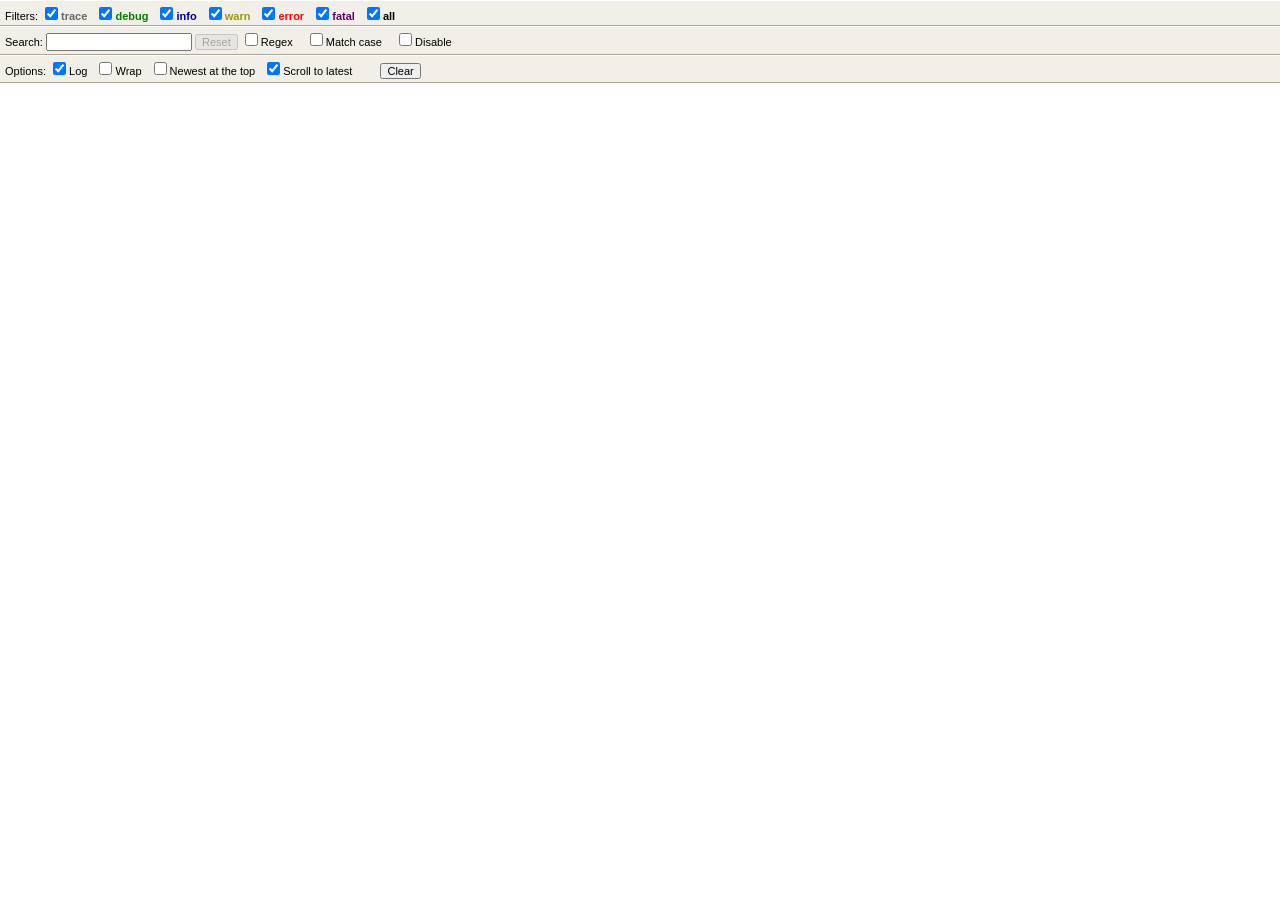
<file: projet/JS/log4javascript-1.4.13/console_uncompressed.html>
<!DOCTYPE html PUBLIC "-//W3C//DTD XHTML 1.0 Strict//EN" "http://www.w3.org/TR/xhtml1/DTD/xhtml1-strict.dtd">
<html xmlns="http://www.w3.org/1999/xhtml" lang="en" xml:lang="en">
	<head>
		<title>log4javascript</title>
		<meta http-equiv="Content-Type" content="text/html; charset=utf-8" />
		<!-- Make IE8 behave like IE7, having gone to all the trouble of making IE work -->
		<meta http-equiv="X-UA-Compatible" content="IE=7" />
		<script type="text/javascript">var isIe = false, isIePre7 = false;</script>
		<!--[if IE]><script type="text/javascript">isIe = true</script><![endif]-->
		<!--[if lt IE 7]><script type="text/javascript">isIePre7 = true</script><![endif]-->
		<script type="text/javascript">
			//<![CDATA[
			var loggingEnabled = true;
			var logQueuedEventsTimer = null;
			var logEntries = [];
			var logEntriesAndSeparators = [];
			var logItems = [];
			var renderDelay = 100;
			var unrenderedLogItemsExist = false;
			var rootGroup, currentGroup = null;
			var loaded = false;
			var currentLogItem = null;
			var logMainContainer;

			function copyProperties(obj, props) {
				for (var i in props) {
					obj[i] = props[i];
				}
			}

			/*----------------------------------------------------------------*/

			function LogItem() {
			}

			LogItem.prototype = {
				mainContainer: null,
				wrappedContainer: null,
				unwrappedContainer: null,
				group: null,

				appendToLog: function() {
					for (var i = 0, len = this.elementContainers.length; i < len; i++) {
						this.elementContainers[i].appendToLog();
					}
					this.group.update();
				},

				doRemove: function(doUpdate, removeFromGroup) {
					if (this.rendered) {
						for (var i = 0, len = this.elementContainers.length; i < len; i++) {
							this.elementContainers[i].remove();
						}
						this.unwrappedElementContainer = null;
						this.wrappedElementContainer = null;
						this.mainElementContainer = null;
					}
					if (this.group && removeFromGroup) {
						this.group.removeChild(this, doUpdate);
					}
					if (this === currentLogItem) {
						currentLogItem = null;
					}
				},

				remove: function(doUpdate, removeFromGroup) {
					this.doRemove(doUpdate, removeFromGroup);
				},

				render: function() {},

				accept: function(visitor) {
					visitor.visit(this);
				},

				getUnwrappedDomContainer: function() {
					return this.group.unwrappedElementContainer.contentDiv;
				},

				getWrappedDomContainer: function() {
					return this.group.wrappedElementContainer.contentDiv;
				},

				getMainDomContainer: function() {
					return this.group.mainElementContainer.contentDiv;
				}
			};

			LogItem.serializedItemKeys = {LOG_ENTRY: 0, GROUP_START: 1, GROUP_END: 2};

			/*----------------------------------------------------------------*/

			function LogItemContainerElement() {
			}

			LogItemContainerElement.prototype = {
				appendToLog: function() {
					var insertBeforeFirst = (newestAtTop && this.containerDomNode.hasChildNodes());
					if (insertBeforeFirst) {
						this.containerDomNode.insertBefore(this.mainDiv, this.containerDomNode.firstChild);
					} else {
						this.containerDomNode.appendChild(this.mainDiv);
					}
				}
			};

			/*----------------------------------------------------------------*/

			function SeparatorElementContainer(containerDomNode) {
				this.containerDomNode = containerDomNode;
				this.mainDiv = document.createElement("div");
				this.mainDiv.className = "separator";
				this.mainDiv.innerHTML = "&nbsp;";
			}

			SeparatorElementContainer.prototype = new LogItemContainerElement();

			SeparatorElementContainer.prototype.remove = function() {
				this.mainDiv.parentNode.removeChild(this.mainDiv);
				this.mainDiv = null;
			};

			/*----------------------------------------------------------------*/

			function Separator() {
				this.rendered = false;
			}

			Separator.prototype = new LogItem();

			copyProperties(Separator.prototype, {
				render: function() {
					var containerDomNode = this.group.contentDiv;
					if (isIe) {
						this.unwrappedElementContainer = new SeparatorElementContainer(this.getUnwrappedDomContainer());
						this.wrappedElementContainer = new SeparatorElementContainer(this.getWrappedDomContainer());
						this.elementContainers = [this.unwrappedElementContainer, this.wrappedElementContainer];
					} else {
						this.mainElementContainer = new SeparatorElementContainer(this.getMainDomContainer());
						this.elementContainers = [this.mainElementContainer];
					}
					this.content = this.formattedMessage;
					this.rendered = true;
				}
			});

			/*----------------------------------------------------------------*/

			function GroupElementContainer(group, containerDomNode, isRoot, isWrapped) {
				this.group = group;
				this.containerDomNode = containerDomNode;
				this.isRoot = isRoot;
				this.isWrapped = isWrapped;
				this.expandable = false;

				if (this.isRoot) {
					if (isIe) {
						this.contentDiv = logMainContainer.appendChild(document.createElement("div"));
						this.contentDiv.id = this.isWrapped ? "log_wrapped" : "log_unwrapped";
					} else {
						this.contentDiv = logMainContainer;
					}
				} else {
					var groupElementContainer = this;

					this.mainDiv = document.createElement("div");
					this.mainDiv.className = "group";

					this.headingDiv = this.mainDiv.appendChild(document.createElement("div"));
					this.headingDiv.className = "groupheading";

					this.expander = this.headingDiv.appendChild(document.createElement("span"));
					this.expander.className = "expander unselectable greyedout";
					this.expander.unselectable = true;
					var expanderText = this.group.expanded ? "-" : "+";
					this.expanderTextNode = this.expander.appendChild(document.createTextNode(expanderText));

					this.headingDiv.appendChild(document.createTextNode(" " + this.group.name));

					this.contentDiv = this.mainDiv.appendChild(document.createElement("div"));
					var contentCssClass = this.group.expanded ? "expanded" : "collapsed";
					this.contentDiv.className = "groupcontent " + contentCssClass;

					this.expander.onclick = function() {
						if (groupElementContainer.group.expandable) {
							groupElementContainer.group.toggleExpanded();
						}
					};
				}
			}

			GroupElementContainer.prototype = new LogItemContainerElement();

			copyProperties(GroupElementContainer.prototype, {
				toggleExpanded: function() {
					if (!this.isRoot) {
						var oldCssClass, newCssClass, expanderText;
						if (this.group.expanded) {
							newCssClass = "expanded";
							oldCssClass = "collapsed";
							expanderText = "-";
						} else {
							newCssClass = "collapsed";
							oldCssClass = "expanded";
							expanderText = "+";
						}
						replaceClass(this.contentDiv, newCssClass, oldCssClass);
						this.expanderTextNode.nodeValue = expanderText;
					}
				},

				remove: function() {
					if (!this.isRoot) {
						this.headingDiv = null;
						this.expander.onclick = null;
						this.expander = null;
						this.expanderTextNode = null;
						this.contentDiv = null;
						this.containerDomNode = null;
						this.mainDiv.parentNode.removeChild(this.mainDiv);
						this.mainDiv = null;
					}
				},

				reverseChildren: function() {
					// Invert the order of the log entries
					var node = null;

					// Remove all the log container nodes
					var childDomNodes = [];
					while ((node = this.contentDiv.firstChild)) {
						this.contentDiv.removeChild(node);
						childDomNodes.push(node);
					}

					// Put them all back in reverse order
					while ((node = childDomNodes.pop())) {
						this.contentDiv.appendChild(node);
					}
				},

				update: function() {
					if (!this.isRoot) {
						if (this.group.expandable) {
							removeClass(this.expander, "greyedout");
						} else {
							addClass(this.expander, "greyedout");
						}
					}
				},

				clear: function() {
					if (this.isRoot) {
						this.contentDiv.innerHTML = "";
					}
				}
			});

			/*----------------------------------------------------------------*/

			function Group(name, isRoot, initiallyExpanded) {
				this.name = name;
				this.group = null;
				this.isRoot = isRoot;
				this.initiallyExpanded = initiallyExpanded;
				this.elementContainers = [];
				this.children = [];
				this.expanded = initiallyExpanded;
				this.rendered = false;
				this.expandable = false;
			}

			Group.prototype = new LogItem();

			copyProperties(Group.prototype, {
				addChild: function(logItem) {
					this.children.push(logItem);
					logItem.group = this;
				},

				render: function() {
					if (isIe) {
						var unwrappedDomContainer, wrappedDomContainer;
						if (this.isRoot) {
							unwrappedDomContainer = logMainContainer;
							wrappedDomContainer = logMainContainer;
						} else {
							unwrappedDomContainer = this.getUnwrappedDomContainer();
							wrappedDomContainer = this.getWrappedDomContainer();
						}
						this.unwrappedElementContainer = new GroupElementContainer(this, unwrappedDomContainer, this.isRoot, false);
						this.wrappedElementContainer = new GroupElementContainer(this, wrappedDomContainer, this.isRoot, true);
						this.elementContainers = [this.unwrappedElementContainer, this.wrappedElementContainer];
					} else {
						var mainDomContainer = this.isRoot ? logMainContainer : this.getMainDomContainer();
						this.mainElementContainer = new GroupElementContainer(this, mainDomContainer, this.isRoot, false);
						this.elementContainers = [this.mainElementContainer];
					}
					this.rendered = true;
				},

				toggleExpanded: function() {
					this.expanded = !this.expanded;
					for (var i = 0, len = this.elementContainers.length; i < len; i++) {
						this.elementContainers[i].toggleExpanded();
					}
				},

				expand: function() {
					if (!this.expanded) {
						this.toggleExpanded();
					}
				},

				accept: function(visitor) {
					visitor.visitGroup(this);
				},

				reverseChildren: function() {
					if (this.rendered) {
						for (var i = 0, len = this.elementContainers.length; i < len; i++) {
							this.elementContainers[i].reverseChildren();
						}
					}
				},

				update: function() {
					var previouslyExpandable = this.expandable;
					this.expandable = (this.children.length !== 0);
					if (this.expandable !== previouslyExpandable) {
						for (var i = 0, len = this.elementContainers.length; i < len; i++) {
							this.elementContainers[i].update();
						}
					}
				},

				flatten: function() {
					var visitor = new GroupFlattener();
					this.accept(visitor);
					return visitor.logEntriesAndSeparators;
				},

				removeChild: function(child, doUpdate) {
					array_remove(this.children, child);
					child.group = null;
					if (doUpdate) {
						this.update();
					}
				},

				remove: function(doUpdate, removeFromGroup) {
					for (var i = 0, len = this.children.length; i < len; i++) {
						this.children[i].remove(false, false);
					}
					this.children = [];
					this.update();
					if (this === currentGroup) {
						currentGroup = this.group;
					}
					this.doRemove(doUpdate, removeFromGroup);
				},

				serialize: function(items) {
					items.push([LogItem.serializedItemKeys.GROUP_START, this.name]);
					for (var i = 0, len = this.children.length; i < len; i++) {
						this.children[i].serialize(items);
					}
					if (this !== currentGroup) {
						items.push([LogItem.serializedItemKeys.GROUP_END]);
					}
				},

				clear: function() {
					for (var i = 0, len = this.elementContainers.length; i < len; i++) {
						this.elementContainers[i].clear();
					}
				}
			});

			/*----------------------------------------------------------------*/

			function LogEntryElementContainer() {
			}

			LogEntryElementContainer.prototype = new LogItemContainerElement();

			copyProperties(LogEntryElementContainer.prototype, {
				remove: function() {
					this.doRemove();
				},

				doRemove: function() {
					this.mainDiv.parentNode.removeChild(this.mainDiv);
					this.mainDiv = null;
					this.contentElement = null;
					this.containerDomNode = null;
				},

				setContent: function(content, wrappedContent) {
					if (content === this.formattedMessage) {
						this.contentElement.innerHTML = "";
						this.contentElement.appendChild(document.createTextNode(this.formattedMessage));
					} else {
						this.contentElement.innerHTML = content;
					}
				},

				setSearchMatch: function(isMatch) {
					var oldCssClass = isMatch ? "searchnonmatch" : "searchmatch";
					var newCssClass = isMatch ? "searchmatch" : "searchnonmatch";
					replaceClass(this.mainDiv, newCssClass, oldCssClass);
				},

				clearSearch: function() {
					removeClass(this.mainDiv, "searchmatch");
					removeClass(this.mainDiv, "searchnonmatch");
				}
			});

			/*----------------------------------------------------------------*/

			function LogEntryWrappedElementContainer(logEntry, containerDomNode) {
				this.logEntry = logEntry;
				this.containerDomNode = containerDomNode;
				this.mainDiv = document.createElement("div");
				this.mainDiv.appendChild(document.createTextNode(this.logEntry.formattedMessage));
				this.mainDiv.className = "logentry wrapped " + this.logEntry.level;
				this.contentElement = this.mainDiv;
			}

			LogEntryWrappedElementContainer.prototype = new LogEntryElementContainer();

			LogEntryWrappedElementContainer.prototype.setContent = function(content, wrappedContent) {
				if (content === this.formattedMessage) {
					this.contentElement.innerHTML = "";
					this.contentElement.appendChild(document.createTextNode(this.formattedMessage));
				} else {
					this.contentElement.innerHTML = wrappedContent;
				}
			};

			/*----------------------------------------------------------------*/

			function LogEntryUnwrappedElementContainer(logEntry, containerDomNode) {
				this.logEntry = logEntry;
				this.containerDomNode = containerDomNode;
				this.mainDiv = document.createElement("div");
				this.mainDiv.className = "logentry unwrapped " + this.logEntry.level;
				this.pre = this.mainDiv.appendChild(document.createElement("pre"));
				this.pre.appendChild(document.createTextNode(this.logEntry.formattedMessage));
				this.pre.className = "unwrapped";
				this.contentElement = this.pre;
			}

			LogEntryUnwrappedElementContainer.prototype = new LogEntryElementContainer();

			LogEntryUnwrappedElementContainer.prototype.remove = function() {
				this.doRemove();
				this.pre = null;
			};

			/*----------------------------------------------------------------*/

			function LogEntryMainElementContainer(logEntry, containerDomNode) {
				this.logEntry = logEntry;
				this.containerDomNode = containerDomNode;
				this.mainDiv = document.createElement("div");
				this.mainDiv.className = "logentry nonielogentry " + this.logEntry.level;
				this.contentElement = this.mainDiv.appendChild(document.createElement("span"));
				this.contentElement.appendChild(document.createTextNode(this.logEntry.formattedMessage));
			}

			LogEntryMainElementContainer.prototype = new LogEntryElementContainer();

			/*----------------------------------------------------------------*/

			function LogEntry(level, formattedMessage) {
				this.level = level;
				this.formattedMessage = formattedMessage;
				this.rendered = false;
			}

			LogEntry.prototype = new LogItem();

			copyProperties(LogEntry.prototype, {
				render: function() {
					var logEntry = this;
					var containerDomNode = this.group.contentDiv;

					// Support for the CSS attribute white-space in IE for Windows is
					// non-existent pre version 6 and slightly odd in 6, so instead
					// use two different HTML elements
					if (isIe) {
						this.formattedMessage = this.formattedMessage.replace(/\r\n/g, "\r"); // Workaround for IE's treatment of white space
						this.unwrappedElementContainer = new LogEntryUnwrappedElementContainer(this, this.getUnwrappedDomContainer());
						this.wrappedElementContainer = new LogEntryWrappedElementContainer(this, this.getWrappedDomContainer());
						this.elementContainers = [this.unwrappedElementContainer, this.wrappedElementContainer];
					} else {
						this.mainElementContainer = new LogEntryMainElementContainer(this, this.getMainDomContainer());
						this.elementContainers = [this.mainElementContainer];
					}
					this.content = this.formattedMessage;
					this.rendered = true;
				},

				setContent: function(content, wrappedContent) {
					if (content != this.content) {
						if (isIe && (content !== this.formattedMessage)) {
							content = content.replace(/\r\n/g, "\r"); // Workaround for IE's treatment of white space
						}
						for (var i = 0, len = this.elementContainers.length; i < len; i++) {
							this.elementContainers[i].setContent(content, wrappedContent);
						}
						this.content = content;
					}
				},

				getSearchMatches: function() {
					var matches = [];
					var i, len;
					if (isIe) {
						var unwrappedEls = getElementsByClass(this.unwrappedElementContainer.mainDiv, "searchterm", "span");
						var wrappedEls = getElementsByClass(this.wrappedElementContainer.mainDiv, "searchterm", "span");
						for (i = 0, len = unwrappedEls.length; i < len; i++) {
							matches[i] = new Match(this.level, null, unwrappedEls[i], wrappedEls[i]);
						}
					} else {
						var els = getElementsByClass(this.mainElementContainer.mainDiv, "searchterm", "span");
						for (i = 0, len = els.length; i < len; i++) {
							matches[i] = new Match(this.level, els[i]);
						}
					}
					return matches;
				},

				setSearchMatch: function(isMatch) {
					for (var i = 0, len = this.elementContainers.length; i < len; i++) {
						this.elementContainers[i].setSearchMatch(isMatch);
					}
				},

				clearSearch: function() {
					for (var i = 0, len = this.elementContainers.length; i < len; i++) {
						this.elementContainers[i].clearSearch();
					}
				},

				accept: function(visitor) {
					visitor.visitLogEntry(this);
				},

				serialize: function(items) {
					items.push([LogItem.serializedItemKeys.LOG_ENTRY, this.level, this.formattedMessage]);
				}
			});

			/*----------------------------------------------------------------*/

			function LogItemVisitor() {
			}

			LogItemVisitor.prototype = {
				visit: function(logItem) {
				},

				visitParent: function(logItem) {
					if (logItem.group) {
						logItem.group.accept(this);
					}
				},

				visitChildren: function(logItem) {
					for (var i = 0, len = logItem.children.length; i < len; i++) {
						logItem.children[i].accept(this);
					}
				},

				visitLogEntry: function(logEntry) {
					this.visit(logEntry);
				},

				visitSeparator: function(separator) {
					this.visit(separator);
				},

				visitGroup: function(group) {
					this.visit(group);
				}
			};

			/*----------------------------------------------------------------*/

			function GroupFlattener() {
				this.logEntriesAndSeparators = [];
			}

			GroupFlattener.prototype = new LogItemVisitor();

			GroupFlattener.prototype.visitGroup = function(group) {
				this.visitChildren(group);
			};

			GroupFlattener.prototype.visitLogEntry = function(logEntry) {
				this.logEntriesAndSeparators.push(logEntry);
			};

			GroupFlattener.prototype.visitSeparator = function(separator) {
				this.logEntriesAndSeparators.push(separator);
			};

			/*----------------------------------------------------------------*/

			window.onload = function() {
				// Sort out document.domain
				if (location.search) {
					var queryBits = unescape(location.search).substr(1).split("&"), nameValueBits;
					for (var i = 0, len = queryBits.length; i < len; i++) {
						nameValueBits = queryBits[i].split("=");
						if (nameValueBits[0] == "log4javascript_domain") {
							document.domain = nameValueBits[1];
							break;
						}
					}
				}

				// Create DOM objects
				logMainContainer = $("log");
				if (isIePre7) {
					addClass(logMainContainer, "oldIe");
				}

				rootGroup = new Group("root", true);
				rootGroup.render();
				currentGroup = rootGroup;

				setCommandInputWidth();
				setLogContainerHeight();
				toggleLoggingEnabled();
				toggleSearchEnabled();
				toggleSearchFilter();
				toggleSearchHighlight();
				applyFilters();
				checkAllLevels();
				toggleWrap();
				toggleNewestAtTop();
				toggleScrollToLatest();
				renderQueuedLogItems();
				loaded = true;
				$("command").value = "";
				$("command").autocomplete = "off";
				$("command").onkeydown = function(evt) {
					evt = getEvent(evt);
					if (evt.keyCode == 10 || evt.keyCode == 13) { // Return/Enter
						evalCommandLine();
						stopPropagation(evt);
					} else if (evt.keyCode == 27) { // Escape
						this.value = "";
						this.focus();
					} else if (evt.keyCode == 38 && commandHistory.length > 0) { // Up
						currentCommandIndex = Math.max(0, currentCommandIndex - 1);
						this.value = commandHistory[currentCommandIndex];
						moveCaretToEnd(this);
					} else if (evt.keyCode == 40 && commandHistory.length > 0) { // Down
						currentCommandIndex = Math.min(commandHistory.length - 1, currentCommandIndex + 1);
						this.value = commandHistory[currentCommandIndex];
						moveCaretToEnd(this);
					}
				};

				// Prevent the keypress moving the caret in Firefox
				$("command").onkeypress = function(evt) {
					evt = getEvent(evt);
					if (evt.keyCode == 38 && commandHistory.length > 0 && evt.preventDefault) { // Up
						evt.preventDefault();
					}
				};

				// Prevent the keyup event blurring the input in Opera
				$("command").onkeyup = function(evt) {
					evt = getEvent(evt);
					if (evt.keyCode == 27 && evt.preventDefault) { // Up
						evt.preventDefault();
						this.focus();
					}
				};

				// Add document keyboard shortcuts
				document.onkeydown = function keyEventHandler(evt) {
					evt = getEvent(evt);
					switch (evt.keyCode) {
						case 69: // Ctrl + shift + E: re-execute last command
							if (evt.shiftKey && (evt.ctrlKey || evt.metaKey)) {
								evalLastCommand();
								cancelKeyEvent(evt);
								return false;
							}
							break;
						case 75: // Ctrl + shift + K: focus search
							if (evt.shiftKey && (evt.ctrlKey || evt.metaKey)) {
								focusSearch();
								cancelKeyEvent(evt);
								return false;
							}
							break;
						case 40: // Ctrl + shift + down arrow: focus command line
						case 76: // Ctrl + shift + L: focus command line
							if (evt.shiftKey && (evt.ctrlKey || evt.metaKey)) {
								focusCommandLine();
								cancelKeyEvent(evt);
								return false;
							}
							break;
					}
				};

				// Workaround to make sure log div starts at the correct size
				setTimeout(setLogContainerHeight, 20);

				setShowCommandLine(showCommandLine);
				doSearch();
			};

			window.onunload = function() {
				if (mainWindowExists()) {
					appender.unload();
				}
				appender = null;
			};

			/*----------------------------------------------------------------*/

			function toggleLoggingEnabled() {
				setLoggingEnabled($("enableLogging").checked);
			}

			function setLoggingEnabled(enable) {
				loggingEnabled = enable;
			}

			var appender = null;

			function setAppender(appenderParam) {
				appender = appenderParam;
			}

			function setShowCloseButton(showCloseButton) {
				$("closeButton").style.display = showCloseButton ? "inline" : "none";
			}

			function setShowHideButton(showHideButton) {
				$("hideButton").style.display = showHideButton ? "inline" : "none";
			}

			var newestAtTop = false;

			/*----------------------------------------------------------------*/

			function LogItemContentReverser() {
			}

			LogItemContentReverser.prototype = new LogItemVisitor();

			LogItemContentReverser.prototype.visitGroup = function(group) {
				group.reverseChildren();
				this.visitChildren(group);
			};

			/*----------------------------------------------------------------*/

			function setNewestAtTop(isNewestAtTop) {
				var oldNewestAtTop = newestAtTop;
				var i, iLen, j, jLen;
				newestAtTop = Boolean(isNewestAtTop);
				if (oldNewestAtTop != newestAtTop) {
					var visitor = new LogItemContentReverser();
					rootGroup.accept(visitor);

					// Reassemble the matches array
					if (currentSearch) {
						var currentMatch = currentSearch.matches[currentMatchIndex];
						var matchIndex = 0;
						var matches = [];
						var actOnLogEntry = function(logEntry) {
							var logEntryMatches = logEntry.getSearchMatches();
							for (j = 0, jLen = logEntryMatches.length; j < jLen; j++) {
								matches[matchIndex] = logEntryMatches[j];
								if (currentMatch && logEntryMatches[j].equals(currentMatch)) {
									currentMatchIndex = matchIndex;
								}
								matchIndex++;
							}
						};
						if (newestAtTop) {
							for (i = logEntries.length - 1; i >= 0; i--) {
								actOnLogEntry(logEntries[i]);
							}
						} else {
							for (i = 0, iLen = logEntries.length; i < iLen; i++) {
								actOnLogEntry(logEntries[i]);
							}
						}
						currentSearch.matches = matches;
						if (currentMatch) {
							currentMatch.setCurrent();
						}
					} else if (scrollToLatest) {
						doScrollToLatest();
					}
				}
				$("newestAtTop").checked = isNewestAtTop;
			}

			function toggleNewestAtTop() {
				var isNewestAtTop = $("newestAtTop").checked;
				setNewestAtTop(isNewestAtTop);
			}

			var scrollToLatest = true;

			function setScrollToLatest(isScrollToLatest) {
				scrollToLatest = isScrollToLatest;
				if (scrollToLatest) {
					doScrollToLatest();
				}
				$("scrollToLatest").checked = isScrollToLatest;
			}

			function toggleScrollToLatest() {
				var isScrollToLatest = $("scrollToLatest").checked;
				setScrollToLatest(isScrollToLatest);
			}

			function doScrollToLatest() {
				var l = logMainContainer;
				if (typeof l.scrollTop != "undefined") {
					if (newestAtTop) {
						l.scrollTop = 0;
					} else {
						var latestLogEntry = l.lastChild;
						if (latestLogEntry) {
							l.scrollTop = l.scrollHeight;
						}
					}
				}
			}

			var closeIfOpenerCloses = true;

			function setCloseIfOpenerCloses(isCloseIfOpenerCloses) {
				closeIfOpenerCloses = isCloseIfOpenerCloses;
			}

			var maxMessages = null;

			function setMaxMessages(max) {
				maxMessages = max;
				pruneLogEntries();
			}

			var showCommandLine = false;

			function setShowCommandLine(isShowCommandLine) {
				showCommandLine = isShowCommandLine;
				if (loaded) {
					$("commandLine").style.display = showCommandLine ? "block" : "none";
					setCommandInputWidth();
					setLogContainerHeight();
				}
			}

			function focusCommandLine() {
				if (loaded) {
					$("command").focus();
				}
			}

			function focusSearch() {
				if (loaded) {
					$("searchBox").focus();
				}
			}

			function getLogItems() {
				var items = [];
				for (var i = 0, len = logItems.length; i < len; i++) {
					logItems[i].serialize(items);
				}
				return items;
			}

			function setLogItems(items) {
				var loggingReallyEnabled = loggingEnabled;
				// Temporarily turn logging on
				loggingEnabled = true;
				for (var i = 0, len = items.length; i < len; i++) {
					switch (items[i][0]) {
						case LogItem.serializedItemKeys.LOG_ENTRY:
							log(items[i][1], items[i][2]);
							break;
						case LogItem.serializedItemKeys.GROUP_START:
							group(items[i][1]);
							break;
						case LogItem.serializedItemKeys.GROUP_END:
							groupEnd();
							break;
					}
				}
				loggingEnabled = loggingReallyEnabled;
			}

			function log(logLevel, formattedMessage) {
				if (loggingEnabled) {
					var logEntry = new LogEntry(logLevel, formattedMessage);
					logEntries.push(logEntry);
					logEntriesAndSeparators.push(logEntry);
					logItems.push(logEntry);
					currentGroup.addChild(logEntry);
					if (loaded) {
						if (logQueuedEventsTimer !== null) {
							clearTimeout(logQueuedEventsTimer);
						}
						logQueuedEventsTimer = setTimeout(renderQueuedLogItems, renderDelay);
						unrenderedLogItemsExist = true;
					}
				}
			}

			function renderQueuedLogItems() {
				logQueuedEventsTimer = null;
				var pruned = pruneLogEntries();

				// Render any unrendered log entries and apply the current search to them
				var initiallyHasMatches = currentSearch ? currentSearch.hasMatches() : false;
				for (var i = 0, len = logItems.length; i < len; i++) {
					if (!logItems[i].rendered) {
						logItems[i].render();
						logItems[i].appendToLog();
						if (currentSearch && (logItems[i] instanceof LogEntry)) {
							currentSearch.applyTo(logItems[i]);
						}
					}
				}
				if (currentSearch) {
					if (pruned) {
						if (currentSearch.hasVisibleMatches()) {
							if (currentMatchIndex === null) {
								setCurrentMatchIndex(0);
							}
							displayMatches();
						} else {
							displayNoMatches();
						}
					} else if (!initiallyHasMatches && currentSearch.hasVisibleMatches()) {
						setCurrentMatchIndex(0);
						displayMatches();
					}
				}
				if (scrollToLatest) {
					doScrollToLatest();
				}
				unrenderedLogItemsExist = false;
			}

			function pruneLogEntries() {
				if ((maxMessages !== null) && (logEntriesAndSeparators.length > maxMessages)) {
					var numberToDelete = logEntriesAndSeparators.length - maxMessages;
					var prunedLogEntries = logEntriesAndSeparators.slice(0, numberToDelete);
					if (currentSearch) {
						currentSearch.removeMatches(prunedLogEntries);
					}
					var group;
					for (var i = 0; i < numberToDelete; i++) {
						group = logEntriesAndSeparators[i].group;
						array_remove(logItems, logEntriesAndSeparators[i]);
						array_remove(logEntries, logEntriesAndSeparators[i]);
						logEntriesAndSeparators[i].remove(true, true);
						if (group.children.length === 0 && group !== currentGroup && group !== rootGroup) {
							array_remove(logItems, group);
							group.remove(true, true);
						}
					}
					logEntriesAndSeparators = array_removeFromStart(logEntriesAndSeparators, numberToDelete);
					return true;
				}
				return false;
			}

			function group(name, startExpanded) {
				if (loggingEnabled) {
					initiallyExpanded = (typeof startExpanded === "undefined") ? true : Boolean(startExpanded);
					var newGroup = new Group(name, false, initiallyExpanded);
					currentGroup.addChild(newGroup);
					currentGroup = newGroup;
					logItems.push(newGroup);
					if (loaded) {
						if (logQueuedEventsTimer !== null) {
							clearTimeout(logQueuedEventsTimer);
						}
						logQueuedEventsTimer = setTimeout(renderQueuedLogItems, renderDelay);
						unrenderedLogItemsExist = true;
					}
				}
			}

			function groupEnd() {
				currentGroup = (currentGroup === rootGroup) ? rootGroup : currentGroup.group;
			}

			function mainPageReloaded() {
				currentGroup = rootGroup;
				var separator = new Separator();
				logEntriesAndSeparators.push(separator);
				logItems.push(separator);
				currentGroup.addChild(separator);
			}

			function closeWindow() {
				if (appender && mainWindowExists()) {
					appender.close(true);
				} else {
					window.close();
				}
			}

			function hide() {
				if (appender && mainWindowExists()) {
					appender.hide();
				}
			}

			var mainWindow = window;
			var windowId = "log4javascriptConsoleWindow_" + new Date().getTime() + "_" + ("" + Math.random()).substr(2);

			function setMainWindow(win) {
				mainWindow = win;
				mainWindow[windowId] = window;
				// If this is a pop-up, poll the opener to see if it's closed
				if (opener && closeIfOpenerCloses) {
					pollOpener();
				}
			}

			function pollOpener() {
				if (closeIfOpenerCloses) {
					if (mainWindowExists()) {
						setTimeout(pollOpener, 500);
					} else {
						closeWindow();
					}
				}
			}

			function mainWindowExists() {
				try {
					return (mainWindow && !mainWindow.closed &&
						mainWindow[windowId] == window);
				} catch (ex) {}
				return false;
			}

			var logLevels = ["TRACE", "DEBUG", "INFO", "WARN", "ERROR", "FATAL"];

			function getCheckBox(logLevel) {
				return $("switch_" + logLevel);
			}

			function getIeWrappedLogContainer() {
				return $("log_wrapped");
			}

			function getIeUnwrappedLogContainer() {
				return $("log_unwrapped");
			}

			function applyFilters() {
				for (var i = 0; i < logLevels.length; i++) {
					if (getCheckBox(logLevels[i]).checked) {
						addClass(logMainContainer, logLevels[i]);
					} else {
						removeClass(logMainContainer, logLevels[i]);
					}
				}
				updateSearchFromFilters();
			}

			function toggleAllLevels() {
				var turnOn = $("switch_ALL").checked;
				for (var i = 0; i < logLevels.length; i++) {
					getCheckBox(logLevels[i]).checked = turnOn;
					if (turnOn) {
						addClass(logMainContainer, logLevels[i]);
					} else {
						removeClass(logMainContainer, logLevels[i]);
					}
				}
			}

			function checkAllLevels() {
				for (var i = 0; i < logLevels.length; i++) {
					if (!getCheckBox(logLevels[i]).checked) {
						getCheckBox("ALL").checked = false;
						return;
					}
				}
				getCheckBox("ALL").checked = true;
			}

			function clearLog() {
				rootGroup.clear();
				currentGroup = rootGroup;
				logEntries = [];
				logItems = [];
				logEntriesAndSeparators = [];
 				doSearch();
			}

			function toggleWrap() {
				var enable = $("wrap").checked;
				if (enable) {
					addClass(logMainContainer, "wrap");
				} else {
					removeClass(logMainContainer, "wrap");
				}
				refreshCurrentMatch();
			}

			/* ------------------------------------------------------------------- */

			// Search

			var searchTimer = null;

			function scheduleSearch() {
				try {
					clearTimeout(searchTimer);
				} catch (ex) {
					// Do nothing
				}
				searchTimer = setTimeout(doSearch, 500);
			}

			function Search(searchTerm, isRegex, searchRegex, isCaseSensitive) {
				this.searchTerm = searchTerm;
				this.isRegex = isRegex;
				this.searchRegex = searchRegex;
				this.isCaseSensitive = isCaseSensitive;
				this.matches = [];
			}

			Search.prototype = {
				hasMatches: function() {
					return this.matches.length > 0;
				},

				hasVisibleMatches: function() {
					if (this.hasMatches()) {
						for (var i = 0; i < this.matches.length; i++) {
							if (this.matches[i].isVisible()) {
								return true;
							}
						}
					}
					return false;
				},

				match: function(logEntry) {
					var entryText = String(logEntry.formattedMessage);
					var matchesSearch = false;
					if (this.isRegex) {
						matchesSearch = this.searchRegex.test(entryText);
					} else if (this.isCaseSensitive) {
						matchesSearch = (entryText.indexOf(this.searchTerm) > -1);
					} else {
						matchesSearch = (entryText.toLowerCase().indexOf(this.searchTerm.toLowerCase()) > -1);
					}
					return matchesSearch;
				},

				getNextVisibleMatchIndex: function() {
					for (var i = currentMatchIndex + 1; i < this.matches.length; i++) {
						if (this.matches[i].isVisible()) {
							return i;
						}
					}
					// Start again from the first match
					for (i = 0; i <= currentMatchIndex; i++) {
						if (this.matches[i].isVisible()) {
							return i;
						}
					}
					return -1;
				},

				getPreviousVisibleMatchIndex: function() {
					for (var i = currentMatchIndex - 1; i >= 0; i--) {
						if (this.matches[i].isVisible()) {
							return i;
						}
					}
					// Start again from the last match
					for (var i = this.matches.length - 1; i >= currentMatchIndex; i--) {
						if (this.matches[i].isVisible()) {
							return i;
						}
					}
					return -1;
				},

				applyTo: function(logEntry) {
					var doesMatch = this.match(logEntry);
					if (doesMatch) {
						logEntry.group.expand();
						logEntry.setSearchMatch(true);
						var logEntryContent;
						var wrappedLogEntryContent;
						var searchTermReplacementStartTag = "<span class=\"searchterm\">";
						var searchTermReplacementEndTag = "<" + "/span>";
						var preTagName = isIe ? "pre" : "span";
						var preStartTag = "<" + preTagName + " class=\"pre\">";
						var preEndTag = "<" + "/" + preTagName + ">";
						var startIndex = 0;
						var searchIndex, matchedText, textBeforeMatch;
						if (this.isRegex) {
							var flags = this.isCaseSensitive ? "g" : "gi";
							var capturingRegex = new RegExp("(" + this.searchRegex.source + ")", flags);

							// Replace the search term with temporary tokens for the start and end tags
							var rnd = ("" + Math.random()).substr(2);
							var startToken = "%%s" + rnd + "%%";
							var endToken = "%%e" + rnd + "%%";
							logEntryContent = logEntry.formattedMessage.replace(capturingRegex, startToken + "$1" + endToken);

							// Escape the HTML to get rid of angle brackets
							logEntryContent = escapeHtml(logEntryContent);

							// Substitute the proper HTML back in for the search match
							var result;
							var searchString = logEntryContent;
							logEntryContent = "";
							wrappedLogEntryContent = "";
							while ((searchIndex = searchString.indexOf(startToken, startIndex)) > -1) {
								var endTokenIndex = searchString.indexOf(endToken, searchIndex);
								matchedText = searchString.substring(searchIndex + startToken.length, endTokenIndex);
								textBeforeMatch = searchString.substring(startIndex, searchIndex);
								logEntryContent += preStartTag + textBeforeMatch + preEndTag;
								logEntryContent += searchTermReplacementStartTag + preStartTag + matchedText +
									preEndTag + searchTermReplacementEndTag;
								if (isIe) {
									wrappedLogEntryContent += textBeforeMatch + searchTermReplacementStartTag +
										matchedText + searchTermReplacementEndTag;
								}
								startIndex = endTokenIndex + endToken.length;
							}
							logEntryContent += preStartTag + searchString.substr(startIndex) + preEndTag;
							if (isIe) {
								wrappedLogEntryContent += searchString.substr(startIndex);
							}
						} else {
							logEntryContent = "";
							wrappedLogEntryContent = "";
							var searchTermReplacementLength = searchTermReplacementStartTag.length +
								this.searchTerm.length + searchTermReplacementEndTag.length;
							var searchTermLength = this.searchTerm.length;
							var searchTermLowerCase = this.searchTerm.toLowerCase();
							var logTextLowerCase = logEntry.formattedMessage.toLowerCase();
							while ((searchIndex = logTextLowerCase.indexOf(searchTermLowerCase, startIndex)) > -1) {
								matchedText = escapeHtml(logEntry.formattedMessage.substr(searchIndex, this.searchTerm.length));
								textBeforeMatch = escapeHtml(logEntry.formattedMessage.substring(startIndex, searchIndex));
								var searchTermReplacement = searchTermReplacementStartTag +
									preStartTag + matchedText + preEndTag + searchTermReplacementEndTag;
								logEntryContent += preStartTag + textBeforeMatch + preEndTag + searchTermReplacement;
								if (isIe) {
									wrappedLogEntryContent += textBeforeMatch + searchTermReplacementStartTag +
										matchedText + searchTermReplacementEndTag;
								}
								startIndex = searchIndex + searchTermLength;
							}
							var textAfterLastMatch = escapeHtml(logEntry.formattedMessage.substr(startIndex));
							logEntryContent += preStartTag + textAfterLastMatch + preEndTag;
							if (isIe) {
								wrappedLogEntryContent += textAfterLastMatch;
							}
						}
						logEntry.setContent(logEntryContent, wrappedLogEntryContent);
						var logEntryMatches = logEntry.getSearchMatches();
						this.matches = this.matches.concat(logEntryMatches);
					} else {
						logEntry.setSearchMatch(false);
						logEntry.setContent(logEntry.formattedMessage, logEntry.formattedMessage);
					}
					return doesMatch;
				},

				removeMatches: function(logEntries) {
					var matchesToRemoveCount = 0;
					var currentMatchRemoved = false;
					var matchesToRemove = [];
					var i, iLen, j, jLen;

					// Establish the list of matches to be removed
					for (i = 0, iLen = this.matches.length; i < iLen; i++) {
						for (j = 0, jLen = logEntries.length; j < jLen; j++) {
							if (this.matches[i].belongsTo(logEntries[j])) {
								matchesToRemove.push(this.matches[i]);
								if (i === currentMatchIndex) {
									currentMatchRemoved = true;
								}
							}
						}
					}

					// Set the new current match index if the current match has been deleted
					// This will be the first match that appears after the first log entry being
					// deleted, if one exists; otherwise, it's the first match overall
					var newMatch = currentMatchRemoved ? null : this.matches[currentMatchIndex];
					if (currentMatchRemoved) {
						for (i = currentMatchIndex, iLen = this.matches.length; i < iLen; i++) {
							if (this.matches[i].isVisible() && !array_contains(matchesToRemove, this.matches[i])) {
								newMatch = this.matches[i];
								break;
							}
						}
					}

					// Remove the matches
					for (i = 0, iLen = matchesToRemove.length; i < iLen; i++) {
						array_remove(this.matches, matchesToRemove[i]);
						matchesToRemove[i].remove();
					}

					// Set the new match, if one exists
					if (this.hasVisibleMatches()) {
						if (newMatch === null) {
							setCurrentMatchIndex(0);
						} else {
							// Get the index of the new match
							var newMatchIndex = 0;
							for (i = 0, iLen = this.matches.length; i < iLen; i++) {
								if (newMatch === this.matches[i]) {
									newMatchIndex = i;
									break;
								}
							}
							setCurrentMatchIndex(newMatchIndex);
						}
					} else {
						currentMatchIndex = null;
						displayNoMatches();
					}
				}
			};

			function getPageOffsetTop(el, container) {
				var currentEl = el;
				var y = 0;
				while (currentEl && currentEl != container) {
					y += currentEl.offsetTop;
					currentEl = currentEl.offsetParent;
				}
				return y;
			}

			function scrollIntoView(el) {
				var logContainer = logMainContainer;
				// Check if the whole width of the element is visible and centre if not
				if (!$("wrap").checked) {
					var logContainerLeft = logContainer.scrollLeft;
					var logContainerRight = logContainerLeft  + logContainer.offsetWidth;
					var elLeft = el.offsetLeft;
					var elRight = elLeft + el.offsetWidth;
					if (elLeft < logContainerLeft || elRight > logContainerRight) {
						logContainer.scrollLeft = elLeft - (logContainer.offsetWidth - el.offsetWidth) / 2;
					}
				}
				// Check if the whole height of the element is visible and centre if not
				var logContainerTop = logContainer.scrollTop;
				var logContainerBottom = logContainerTop  + logContainer.offsetHeight;
				var elTop = getPageOffsetTop(el) - getToolBarsHeight();
				var elBottom = elTop + el.offsetHeight;
				if (elTop < logContainerTop || elBottom > logContainerBottom) {
					logContainer.scrollTop = elTop - (logContainer.offsetHeight - el.offsetHeight) / 2;
				}
			}

			function Match(logEntryLevel, spanInMainDiv, spanInUnwrappedPre, spanInWrappedDiv) {
				this.logEntryLevel = logEntryLevel;
				this.spanInMainDiv = spanInMainDiv;
				if (isIe) {
					this.spanInUnwrappedPre = spanInUnwrappedPre;
					this.spanInWrappedDiv = spanInWrappedDiv;
				}
				this.mainSpan = isIe ? spanInUnwrappedPre : spanInMainDiv;
			}

			Match.prototype = {
				equals: function(match) {
					return this.mainSpan === match.mainSpan;
				},

				setCurrent: function() {
					if (isIe) {
						addClass(this.spanInUnwrappedPre, "currentmatch");
						addClass(this.spanInWrappedDiv, "currentmatch");
						// Scroll the visible one into view
						var elementToScroll = $("wrap").checked ? this.spanInWrappedDiv : this.spanInUnwrappedPre;
						scrollIntoView(elementToScroll);
					} else {
						addClass(this.spanInMainDiv, "currentmatch");
						scrollIntoView(this.spanInMainDiv);
					}
				},

				belongsTo: function(logEntry) {
					if (isIe) {
						return isDescendant(this.spanInUnwrappedPre, logEntry.unwrappedPre);
					} else {
						return isDescendant(this.spanInMainDiv, logEntry.mainDiv);
					}
				},

				setNotCurrent: function() {
					if (isIe) {
						removeClass(this.spanInUnwrappedPre, "currentmatch");
						removeClass(this.spanInWrappedDiv, "currentmatch");
					} else {
						removeClass(this.spanInMainDiv, "currentmatch");
					}
				},

				isOrphan: function() {
					return isOrphan(this.mainSpan);
				},

				isVisible: function() {
					return getCheckBox(this.logEntryLevel).checked;
				},

				remove: function() {
					if (isIe) {
						this.spanInUnwrappedPre = null;
						this.spanInWrappedDiv = null;
					} else {
						this.spanInMainDiv = null;
					}
				}
			};

			var currentSearch = null;
			var currentMatchIndex = null;

			function doSearch() {
				var searchBox = $("searchBox");
				var searchTerm = searchBox.value;
				var isRegex = $("searchRegex").checked;
				var isCaseSensitive = $("searchCaseSensitive").checked;
				var i;

				if (searchTerm === "") {
					$("searchReset").disabled = true;
					$("searchNav").style.display = "none";
					removeClass(document.body, "searching");
					removeClass(searchBox, "hasmatches");
					removeClass(searchBox, "nomatches");
					for (i = 0; i < logEntries.length; i++) {
						logEntries[i].clearSearch();
						logEntries[i].setContent(logEntries[i].formattedMessage, logEntries[i].formattedMessage);
					}
					currentSearch = null;
					setLogContainerHeight();
				} else {
					$("searchReset").disabled = false;
					$("searchNav").style.display = "block";
					var searchRegex;
					var regexValid;
					if (isRegex) {
						try {
							searchRegex = isCaseSensitive ? new RegExp(searchTerm, "g") : new RegExp(searchTerm, "gi");
							regexValid = true;
							replaceClass(searchBox, "validregex", "invalidregex");
							searchBox.title = "Valid regex";
						} catch (ex) {
							regexValid = false;
							replaceClass(searchBox, "invalidregex", "validregex");
							searchBox.title = "Invalid regex: " + (ex.message ? ex.message : (ex.description ? ex.description : "unknown error"));
							return;
						}
					} else {
						searchBox.title = "";
						removeClass(searchBox, "validregex");
						removeClass(searchBox, "invalidregex");
					}
					addClass(document.body, "searching");
					currentSearch = new Search(searchTerm, isRegex, searchRegex, isCaseSensitive);
					for (i = 0; i < logEntries.length; i++) {
						currentSearch.applyTo(logEntries[i]);
					}
					setLogContainerHeight();

					// Highlight the first search match
					if (currentSearch.hasVisibleMatches()) {
						setCurrentMatchIndex(0);
						displayMatches();
					} else {
						displayNoMatches();
					}
				}
			}

			function updateSearchFromFilters() {
				if (currentSearch) {
					if (currentSearch.hasMatches()) {
						if (currentMatchIndex === null) {
							currentMatchIndex = 0;
						}
						var currentMatch = currentSearch.matches[currentMatchIndex];
						if (currentMatch.isVisible()) {
							displayMatches();
							setCurrentMatchIndex(currentMatchIndex);
						} else {
							currentMatch.setNotCurrent();
							// Find the next visible match, if one exists
							var nextVisibleMatchIndex = currentSearch.getNextVisibleMatchIndex();
							if (nextVisibleMatchIndex > -1) {
								setCurrentMatchIndex(nextVisibleMatchIndex);
								displayMatches();
							} else {
								displayNoMatches();
							}
						}
					} else {
						displayNoMatches();
					}
				}
			}

			function refreshCurrentMatch() {
				if (currentSearch && currentSearch.hasVisibleMatches()) {
					setCurrentMatchIndex(currentMatchIndex);
				}
			}

			function displayMatches() {
				replaceClass($("searchBox"), "hasmatches", "nomatches");
				$("searchBox").title = "" + currentSearch.matches.length + " matches found";
				$("searchNav").style.display = "block";
				setLogContainerHeight();
			}

			function displayNoMatches() {
				replaceClass($("searchBox"), "nomatches", "hasmatches");
				$("searchBox").title = "No matches found";
				$("searchNav").style.display = "none";
				setLogContainerHeight();
			}

			function toggleSearchEnabled(enable) {
				enable = (typeof enable == "undefined") ? !$("searchDisable").checked : enable;
				$("searchBox").disabled = !enable;
				$("searchReset").disabled = !enable;
				$("searchRegex").disabled = !enable;
				$("searchNext").disabled = !enable;
				$("searchPrevious").disabled = !enable;
				$("searchCaseSensitive").disabled = !enable;
				$("searchNav").style.display = (enable && ($("searchBox").value !== "") &&
						currentSearch && currentSearch.hasVisibleMatches()) ?
					"block" : "none";
				if (enable) {
					removeClass($("search"), "greyedout");
					addClass(document.body, "searching");
					if ($("searchHighlight").checked) {
						addClass(logMainContainer, "searchhighlight");
					} else {
						removeClass(logMainContainer, "searchhighlight");
					}
					if ($("searchFilter").checked) {
						addClass(logMainContainer, "searchfilter");
					} else {
						removeClass(logMainContainer, "searchfilter");
					}
					$("searchDisable").checked = !enable;
				} else {
					addClass($("search"), "greyedout");
					removeClass(document.body, "searching");
					removeClass(logMainContainer, "searchhighlight");
					removeClass(logMainContainer, "searchfilter");
				}
				setLogContainerHeight();
			}

			function toggleSearchFilter() {
				var enable = $("searchFilter").checked;
				if (enable) {
					addClass(logMainContainer, "searchfilter");
				} else {
					removeClass(logMainContainer, "searchfilter");
				}
				refreshCurrentMatch();
			}

			function toggleSearchHighlight() {
				var enable = $("searchHighlight").checked;
				if (enable) {
					addClass(logMainContainer, "searchhighlight");
				} else {
					removeClass(logMainContainer, "searchhighlight");
				}
			}

			function clearSearch() {
				$("searchBox").value = "";
				doSearch();
			}

			function searchNext() {
				if (currentSearch !== null && currentMatchIndex !== null) {
					currentSearch.matches[currentMatchIndex].setNotCurrent();
					var nextMatchIndex = currentSearch.getNextVisibleMatchIndex();
					if (nextMatchIndex > currentMatchIndex || confirm("Reached the end of the page. Start from the top?")) {
						setCurrentMatchIndex(nextMatchIndex);
					}
				}
			}

			function searchPrevious() {
				if (currentSearch !== null && currentMatchIndex !== null) {
					currentSearch.matches[currentMatchIndex].setNotCurrent();
					var previousMatchIndex = currentSearch.getPreviousVisibleMatchIndex();
					if (previousMatchIndex < currentMatchIndex || confirm("Reached the start of the page. Continue from the bottom?")) {
						setCurrentMatchIndex(previousMatchIndex);
					}
				}
			}

			function setCurrentMatchIndex(index) {
				currentMatchIndex = index;
				currentSearch.matches[currentMatchIndex].setCurrent();
			}

			/* ------------------------------------------------------------------------- */

			// CSS Utilities

			function addClass(el, cssClass) {
				if (!hasClass(el, cssClass)) {
					if (el.className) {
						el.className += " " + cssClass;
					} else {
						el.className = cssClass;
					}
				}
			}

			function hasClass(el, cssClass) {
				if (el.className) {
					var classNames = el.className.split(" ");
					return array_contains(classNames, cssClass);
				}
				return false;
			}

			function removeClass(el, cssClass) {
				if (hasClass(el, cssClass)) {
					// Rebuild the className property
					var existingClasses = el.className.split(" ");
					var newClasses = [];
					for (var i = 0, len = existingClasses.length; i < len; i++) {
						if (existingClasses[i] != cssClass) {
							newClasses[newClasses.length] = existingClasses[i];
						}
					}
					el.className = newClasses.join(" ");
				}
			}

			function replaceClass(el, newCssClass, oldCssClass) {
				removeClass(el, oldCssClass);
				addClass(el, newCssClass);
			}

			/* ------------------------------------------------------------------------- */

			// Other utility functions

			function getElementsByClass(el, cssClass, tagName) {
				var elements = el.getElementsByTagName(tagName);
				var matches = [];
				for (var i = 0, len = elements.length; i < len; i++) {
					if (hasClass(elements[i], cssClass)) {
						matches.push(elements[i]);
					}
				}
				return matches;
			}

			// Syntax borrowed from Prototype library
			function $(id) {
				return document.getElementById(id);
			}

			function isDescendant(node, ancestorNode) {
				while (node != null) {
					if (node === ancestorNode) {
						return true;
					}
					node = node.parentNode;
				}
				return false;
			}

			function isOrphan(node) {
				var currentNode = node;
				while (currentNode) {
					if (currentNode == document.body) {
						return false;
					}
					currentNode = currentNode.parentNode;
				}
				return true;
			}

			function escapeHtml(str) {
				return str.replace(/&/g, "&amp;").replace(/[<]/g, "&lt;").replace(/>/g, "&gt;");
			}

			function getWindowWidth() {
				if (window.innerWidth) {
					return window.innerWidth;
				} else if (document.documentElement && document.documentElement.clientWidth) {
					return document.documentElement.clientWidth;
				} else if (document.body) {
					return document.body.clientWidth;
				}
				return 0;
			}

			function getWindowHeight() {
				if (window.innerHeight) {
					return window.innerHeight;
				} else if (document.documentElement && document.documentElement.clientHeight) {
					return document.documentElement.clientHeight;
				} else if (document.body) {
					return document.body.clientHeight;
				}
				return 0;
			}

			function getToolBarsHeight() {
				return $("switches").offsetHeight;
			}

			function getChromeHeight() {
				var height = getToolBarsHeight();
				if (showCommandLine) {
					height += $("commandLine").offsetHeight;
				}
				return height;
			}

			function setLogContainerHeight() {
				if (logMainContainer) {
					var windowHeight = getWindowHeight();
					$("body").style.height = getWindowHeight() + "px";
					logMainContainer.style.height = "" +
						Math.max(0, windowHeight - getChromeHeight()) + "px";
				}
			}

			function setCommandInputWidth() {
				if (showCommandLine) {
					$("command").style.width = "" + Math.max(0, $("commandLineContainer").offsetWidth -
						($("evaluateButton").offsetWidth + 13)) + "px";
				}
			}

			window.onresize = function() {
				setCommandInputWidth();
				setLogContainerHeight();
			};

			if (!Array.prototype.push) {
				Array.prototype.push = function() {
					for (var i = 0, len = arguments.length; i < len; i++){
						this[this.length] = arguments[i];
					}
					return this.length;
				};
			}

			if (!Array.prototype.pop) {
				Array.prototype.pop = function() {
					if (this.length > 0) {
						var val = this[this.length - 1];
						this.length = this.length - 1;
						return val;
					}
				};
			}

			if (!Array.prototype.shift) {
				Array.prototype.shift = function() {
					if (this.length > 0) {
						var firstItem = this[0];
						for (var i = 0, len = this.length - 1; i < len; i++) {
							this[i] = this[i + 1];
						}
						this.length = this.length - 1;
						return firstItem;
					}
				};
			}

			if (!Array.prototype.splice) {
				Array.prototype.splice = function(startIndex, deleteCount) {
					var itemsAfterDeleted = this.slice(startIndex + deleteCount);
					var itemsDeleted = this.slice(startIndex, startIndex + deleteCount);
					this.length = startIndex;
					// Copy the arguments into a proper Array object
					var argumentsArray = [];
					for (var i = 0, len = arguments.length; i < len; i++) {
						argumentsArray[i] = arguments[i];
					}
					var itemsToAppend = (argumentsArray.length > 2) ?
						itemsAfterDeleted = argumentsArray.slice(2).concat(itemsAfterDeleted) : itemsAfterDeleted;
					for (i = 0, len = itemsToAppend.length; i < len; i++) {
						this.push(itemsToAppend[i]);
					}
					return itemsDeleted;
				};
			}

			function array_remove(arr, val) {
				var index = -1;
				for (var i = 0, len = arr.length; i < len; i++) {
					if (arr[i] === val) {
						index = i;
						break;
					}
				}
				if (index >= 0) {
					arr.splice(index, 1);
					return index;
				} else {
					return false;
				}
			}

			function array_removeFromStart(array, numberToRemove) {
				if (Array.prototype.splice) {
					array.splice(0, numberToRemove);
				} else {
					for (var i = numberToRemove, len = array.length; i < len; i++) {
						array[i - numberToRemove] = array[i];
					}
					array.length = array.length - numberToRemove;
				}
				return array;
			}

			function array_contains(arr, val) {
				for (var i = 0, len = arr.length; i < len; i++) {
					if (arr[i] == val) {
						return true;
					}
				}
				return false;
			}

			function getErrorMessage(ex) {
				if (ex.message) {
					return ex.message;
				} else if (ex.description) {
					return ex.description;
				}
				return "" + ex;
			}

			function moveCaretToEnd(input) {
				if (input.setSelectionRange) {
					input.focus();
					var length = input.value.length;
					input.setSelectionRange(length, length);
				} else if (input.createTextRange) {
					var range = input.createTextRange();
					range.collapse(false);
					range.select();
				}
				input.focus();
			}

			function stopPropagation(evt) {
				if (evt.stopPropagation) {
					evt.stopPropagation();
				} else if (typeof evt.cancelBubble != "undefined") {
					evt.cancelBubble = true;
				}
			}

			function getEvent(evt) {
				return evt ? evt : event;
			}

			function getTarget(evt) {
				return evt.target ? evt.target : evt.srcElement;
			}

			function getRelatedTarget(evt) {
				if (evt.relatedTarget) {
					return evt.relatedTarget;
				} else if (evt.srcElement) {
					switch(evt.type) {
						case "mouseover":
							return evt.fromElement;
						case "mouseout":
							return evt.toElement;
						default:
							return evt.srcElement;
					}
				}
			}

			function cancelKeyEvent(evt) {
				evt.returnValue = false;
				stopPropagation(evt);
			}

			function evalCommandLine() {
				var expr = $("command").value;
				evalCommand(expr);
				$("command").value = "";
			}

			function evalLastCommand() {
				if (lastCommand != null) {
					evalCommand(lastCommand);
				}
			}

			var lastCommand = null;
			var commandHistory = [];
			var currentCommandIndex = 0;

			function evalCommand(expr) {
				if (appender) {
					appender.evalCommandAndAppend(expr);
				} else {
					var prefix = ">>> " + expr + "\r\n";
					try {
						log("INFO", prefix + eval(expr));
					} catch (ex) {
						log("ERROR", prefix + "Error: " + getErrorMessage(ex));
					}
				}
				// Update command history
				if (expr != commandHistory[commandHistory.length - 1]) {
					commandHistory.push(expr);
					// Update the appender
					if (appender) {
						appender.storeCommandHistory(commandHistory);
					}
				}
				currentCommandIndex = (expr == commandHistory[currentCommandIndex]) ? currentCommandIndex + 1 : commandHistory.length;
				lastCommand = expr;
			}
			//]]>
		</script>
		<style type="text/css">
			body {
				background-color: white;
				color: black;
				padding: 0;
				margin: 0;
				font-family: tahoma, verdana, arial, helvetica, sans-serif;
				overflow: hidden;
			}

			div#switchesContainer input {
				margin-bottom: 0;
			}

			div.toolbar {
				border-top: solid #ffffff 1px;
				border-bottom: solid #aca899 1px;
				background-color: #f1efe7;
				padding: 3px 5px;
				font-size: 68.75%;
			}

			div.toolbar, div#search input {
				font-family: tahoma, verdana, arial, helvetica, sans-serif;
			}

			div.toolbar input.button {
				padding: 0 5px;
				font-size: 100%;
			}

			div.toolbar input.hidden {
				display: none;
			}

			div#switches input#clearButton {
				margin-left: 20px;
			}

			div#levels label {
				font-weight: bold;
			}

			div#levels label, div#options label {
				margin-right: 5px;
			}

			div#levels label#wrapLabel {
				font-weight: normal;
			}

			div#search label {
				margin-right: 10px;
			}

			div#search label.searchboxlabel {
				margin-right: 0;
			}

			div#search input {
				font-size: 100%;
			}

			div#search input.validregex {
				color: green;
			}

			div#search input.invalidregex {
				color: red;
			}

			div#search input.nomatches {
				color: white;
				background-color: #ff6666;
			}

			div#search input.nomatches {
				color: white;
				background-color: #ff6666;
			}

			div#searchNav {
				display: none;
			}

			div#commandLine {
				display: none;
			}

			div#commandLine input#command {
				font-size: 100%;
				font-family: Courier New, Courier;
			}

			div#commandLine input#evaluateButton {
			}

			*.greyedout {
				color: gray !important;
				border-color: gray !important;
			}

			*.greyedout *.alwaysenabled { color: black; }

			*.unselectable {
				-khtml-user-select: none;
				-moz-user-select: none;
				user-select: none;
			}

			div#log {
				font-family: Courier New, Courier;
				font-size: 75%;
				width: 100%;
				overflow: auto;
				clear: both;
				position: relative;
			}

			div.group {
				border-color: #cccccc;
				border-style: solid;
				border-width: 1px 0 1px 1px;
				overflow: visible;
			}

			div.oldIe div.group, div.oldIe div.group *, div.oldIe *.logentry {
				height: 1%;
			}

			div.group div.groupheading span.expander {
				border: solid black 1px;
				font-family: Courier New, Courier;
				font-size: 0.833em;
				background-color: #eeeeee;
				position: relative;
				top: -1px;
				color: black;
				padding: 0 2px;
				cursor: pointer;
				cursor: hand;
				height: 1%;
			}

			div.group div.groupcontent {
				margin-left: 10px;
				padding-bottom: 2px;
				overflow: visible;
			}

			div.group div.expanded {
				display: block;
			}

			div.group div.collapsed {
				display: none;
			}

			*.logentry {
				overflow: visible;
				display: none;
				white-space: pre;
			}

			span.pre {
				white-space: pre;
			}

			pre.unwrapped {
				display: inline !important;
			}

			pre.unwrapped pre.pre, div.wrapped pre.pre {
				display: inline;
			}

			div.wrapped pre.pre {
				white-space: normal;
			}

			div.wrapped {
				display: none;
			}

			body.searching *.logentry span.currentmatch {
				color: white !important;
				background-color: green !important;
			}

			body.searching div.searchhighlight *.logentry span.searchterm {
				color: black;
				background-color: yellow;
			}

			div.wrap *.logentry {
				white-space: normal !important;
				border-width: 0 0 1px 0;
				border-color: #dddddd;
				border-style: dotted;
			}

			div.wrap #log_wrapped, #log_unwrapped {
				display: block;
			}

			div.wrap #log_unwrapped, #log_wrapped {
				display: none;
			}

			div.wrap *.logentry span.pre {
				overflow: visible;
				white-space: normal;
			}

			div.wrap *.logentry pre.unwrapped {
				display: none;
			}

			div.wrap *.logentry span.wrapped {
				display: inline;
			}

			div.searchfilter *.searchnonmatch {
				display: none !important;
			}

			div#log *.TRACE, label#label_TRACE {
				color: #666666;
			}

			div#log *.DEBUG, label#label_DEBUG {
				color: green;
			}

			div#log *.INFO, label#label_INFO {
				color: #000099;
			}

			div#log *.WARN, label#label_WARN {
				color: #999900;
			}

			div#log *.ERROR, label#label_ERROR {
				color: red;
			}

			div#log *.FATAL, label#label_FATAL {
				color: #660066;
			}

			div.TRACE#log *.TRACE,
			div.DEBUG#log *.DEBUG,
			div.INFO#log *.INFO,
			div.WARN#log *.WARN,
			div.ERROR#log *.ERROR,
			div.FATAL#log *.FATAL {
				display: block;
			}

			div#log div.separator {
				background-color: #cccccc;
				margin: 5px 0;
				line-height: 1px;
			}
		</style>
	</head>

	<body id="body">
		<div id="switchesContainer">
			<div id="switches">
				<div id="levels" class="toolbar">
					Filters:
					<input type="checkbox" id="switch_TRACE" onclick="applyFilters(); checkAllLevels()" checked="checked" title="Show/hide trace messages" /><label for="switch_TRACE" id="label_TRACE">trace</label>
					<input type="checkbox" id="switch_DEBUG" onclick="applyFilters(); checkAllLevels()" checked="checked" title="Show/hide debug messages" /><label for="switch_DEBUG" id="label_DEBUG">debug</label>
					<input type="checkbox" id="switch_INFO" onclick="applyFilters(); checkAllLevels()" checked="checked" title="Show/hide info messages" /><label for="switch_INFO" id="label_INFO">info</label>
					<input type="checkbox" id="switch_WARN" onclick="applyFilters(); checkAllLevels()" checked="checked" title="Show/hide warn messages" /><label for="switch_WARN" id="label_WARN">warn</label>
					<input type="checkbox" id="switch_ERROR" onclick="applyFilters(); checkAllLevels()" checked="checked" title="Show/hide error messages" /><label for="switch_ERROR" id="label_ERROR">error</label>
					<input type="checkbox" id="switch_FATAL" onclick="applyFilters(); checkAllLevels()" checked="checked" title="Show/hide fatal messages" /><label for="switch_FATAL" id="label_FATAL">fatal</label>
					<input type="checkbox" id="switch_ALL" onclick="toggleAllLevels(); applyFilters()" checked="checked" title="Show/hide all messages" /><label for="switch_ALL" id="label_ALL">all</label>
				</div>
				<div id="search" class="toolbar">
					<label for="searchBox" class="searchboxlabel">Search:</label> <input type="text" id="searchBox" onclick="toggleSearchEnabled(true)" onkeyup="scheduleSearch()" size="20" />
					<input type="button" id="searchReset" disabled="disabled" value="Reset" onclick="clearSearch()" class="button" title="Reset the search" />
					<input type="checkbox" id="searchRegex" onclick="doSearch()" title="If checked, search is treated as a regular expression" /><label for="searchRegex">Regex</label>
					<input type="checkbox" id="searchCaseSensitive" onclick="doSearch()" title="If checked, search is case sensitive" /><label for="searchCaseSensitive">Match case</label>
					<input type="checkbox" id="searchDisable" onclick="toggleSearchEnabled()" title="Enable/disable search" /><label for="searchDisable" class="alwaysenabled">Disable</label>
					<div id="searchNav">
						<input type="button" id="searchNext" disabled="disabled" value="Next" onclick="searchNext()" class="button" title="Go to the next matching log entry" />
						<input type="button" id="searchPrevious" disabled="disabled" value="Previous" onclick="searchPrevious()" class="button" title="Go to the previous matching log entry" />
						<input type="checkbox" id="searchFilter" onclick="toggleSearchFilter()" title="If checked, non-matching log entries are filtered out" /><label for="searchFilter">Filter</label>
						<input type="checkbox" id="searchHighlight" onclick="toggleSearchHighlight()" title="Highlight matched search terms" /><label for="searchHighlight" class="alwaysenabled">Highlight all</label>
					</div>
				</div>
				<div id="options" class="toolbar">
					Options:
					<input type="checkbox" id="enableLogging" onclick="toggleLoggingEnabled()" checked="checked" title="Enable/disable logging" /><label for="enableLogging" id="enableLoggingLabel">Log</label>
					<input type="checkbox" id="wrap" onclick="toggleWrap()" title="Enable / disable word wrap" /><label for="wrap" id="wrapLabel">Wrap</label>
					<input type="checkbox" id="newestAtTop" onclick="toggleNewestAtTop()" title="If checked, causes newest messages to appear at the top" /><label for="newestAtTop" id="newestAtTopLabel">Newest at the top</label>
					<input type="checkbox" id="scrollToLatest" onclick="toggleScrollToLatest()" checked="checked" title="If checked, window automatically scrolls to a new message when it is added" /><label for="scrollToLatest" id="scrollToLatestLabel">Scroll to latest</label>
					<input type="button" id="clearButton" value="Clear" onclick="clearLog()" class="button" title="Clear all log messages"  />
					<input type="button" id="hideButton" value="Hide" onclick="hide()" class="hidden button" title="Hide the console" />
					<input type="button" id="closeButton" value="Close" onclick="closeWindow()" class="hidden button" title="Close the window" />
				</div>
			</div>
		</div>
		<div id="log" class="TRACE DEBUG INFO WARN ERROR FATAL"></div>
		<div id="commandLine" class="toolbar">
			<div id="commandLineContainer">
				<input type="text" id="command" title="Enter a JavaScript command here and hit return or press 'Evaluate'" />
				<input type="button" id="evaluateButton" value="Evaluate" class="button" title="Evaluate the command" onclick="evalCommandLine()" />
			</div>
		</div>
	</body>
</html>
</file>
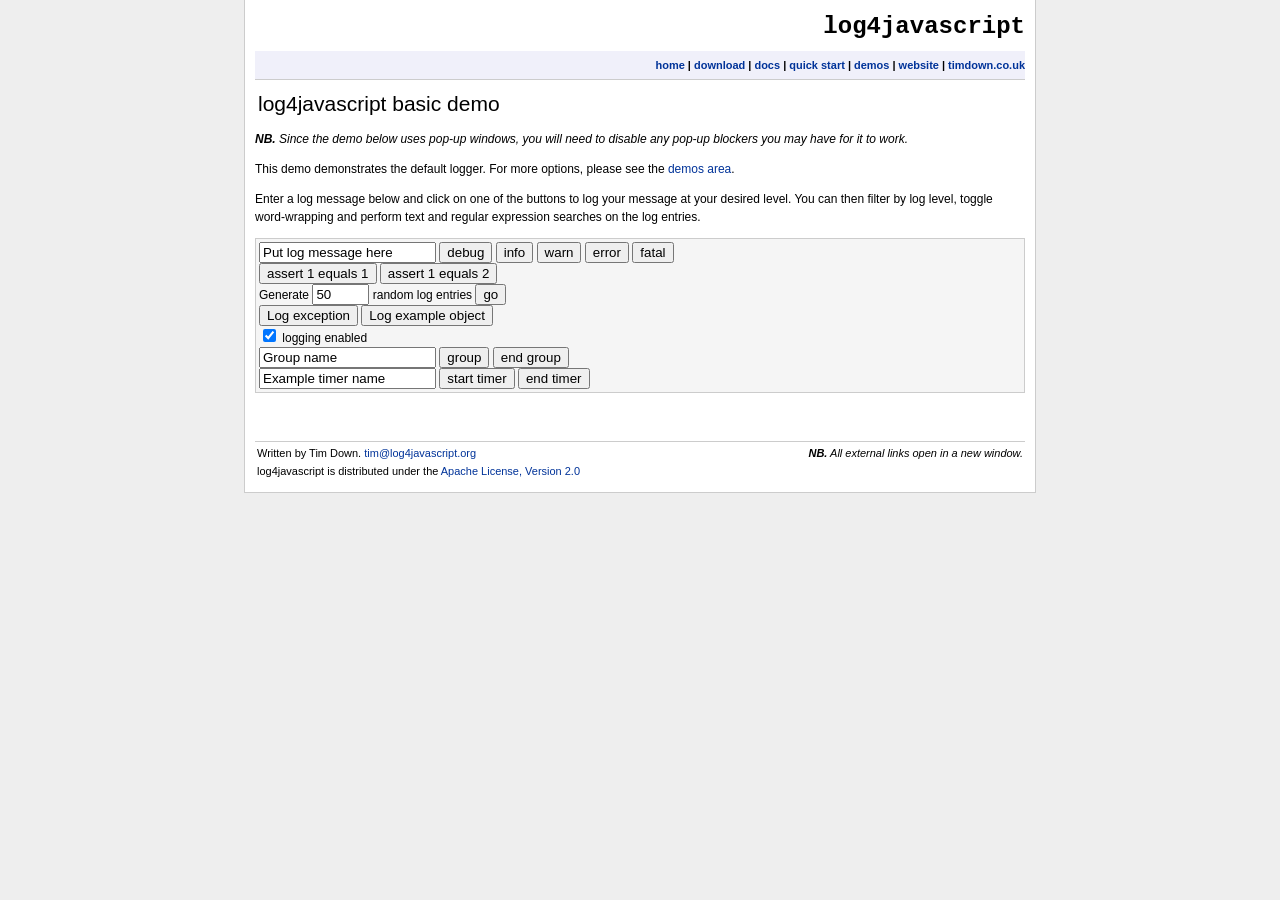
<file: projet/JS/log4javascript-1.4.13/demos/basic.html>
<?xml version="1.0"?>
<!DOCTYPE html PUBLIC "-//W3C//DTD XHTML 1.0 Transitional//EN" "http://www.w3.org/TR/xhtml1/DTD/xhtml1-transitional.dtd">
<html xmlns="http://www.w3.org/1999/xhtml" lang="en" xml:lang="en">
	<head>
		<title>log4javascript basic demo</title>
		<meta http-equiv="content-type" content="text/html; charset=iso-8859-1" />
		<meta name="author" content="Tim Down - tim@log4javascript.org" />
		<meta name="description" content="log4javascript, a logging framework for JavaScript based on log4j" />
		<meta name="robots" content="all" />
		<link rel="stylesheet" type="text/css" media="screen,print" href="../main.css" title="Default" />
		<script type="text/javascript" src="../js/log4javascript.js"></script>
		<script type="text/javascript">
			// <![CDATA[
			var log = log4javascript.getLogger("main");
			var appender = new log4javascript.PopUpAppender();
			log.addAppender(appender);
			log.debug("This is debugging message from the log4javascript basic demo page");

			var words = ["Watford", "eased", "their", "relegation", "fears", "with", "a", "win",
				"against", "a", "Charlton", "side", "who", "slipped", "further", "towards", "the",
				"drop", "Don", "Cowie", "drilled", "in", "a", "shot", "to", "put", "the", "Hornets",
				"ahead", "before", "Tresor", "Kandol", "ended", "a", "powerful", "run", "by",
				"rounding", "keeper", "Scott", "Loach", "and", "slotting", "in", "to", "level"
			];

			var loaded = false;

			function generateRandom() {
				var numberOfEntries = parseInt(document.getElementById("numberOfLogEntries").value);
				for (var i = 0; i < numberOfEntries; i++) {
					var numberOfWords = 1 + Math.floor(10 * Math.random());
					var entryWords = [];
					for (var j = 0; j < numberOfWords; j++) {
						entryWords.push(words[Math.floor(Math.random() * words.length)]);
					}
					var entryMessage = entryWords.join(" ");
					var levelNum = Math.floor(Math.random() * 6);
					switch (levelNum) {
						case 0:
							log.trace(entryMessage);
							break;
						case 1:
							log.debug(entryMessage);
							break;
						case 2:
							log.info(entryMessage);
							break;
						case 3:
							log.warn(entryMessage);
							break;
						case 4:
							log.error(entryMessage);
							break;
						case 5:
							log.fatal(entryMessage);
							break;
					}
				}
			}

			function generateObjectExpansion() {
				var debugObj = {
					a: {
						b: "stuff",
						c: 3,
						d: {
							e: ["a", "b", "c"]
						}
					},
					f: "Things",
					g: 5
				};
				log.debug(debugObj);
			}

			function generateError() {
				try {
					throw new Error("Made up error");
				} catch (ex) {
					log.error("Logging an error!", ex);
				}
			}
			// ]]>
		</script>
	</head>
	<body onload="loaded = true; document.getElementById('enabled').checked = true;">
		<div id="container" class="nonav">
			<div id="header">
				<h1><a href="/docs/index.html">log4javascript</a></h1>
			</div>
			<div id="content">
				<div id="nav">
					<a class="navitem" href="../index.html">home</a>
					| <a class="navitem" href="http://sourceforge.net/projects/log4javascript" target="_blank" title="Download (opens in new window)">download</a>
					| <a class="navitem" href="../docs/index.html">docs</a>
					| <a class="navitem" href="../docs/quickstart.html">quick start</a>
					| <a class="navitem" href="index.html">demos</a>
					| <a class="navitem" href="http://log4javascript.org" target="_blank">website</a>
					| <a class="navitem" href="http://www.timdown.co.uk" target="_blank">timdown.co.uk</a>
				</div>
				<h1>log4javascript basic demo</h1>
				<p>
					<em><strong>NB.</strong> Since the demo below uses pop-up windows, you will
					need to disable any pop-up blockers you may have for it to work.</em>
				</p>
				<p>
					This demo demonstrates the default logger. For more options, please see the
					<a href="index.html">demos area</a>.
				</p>
				<p>
					Enter a log message below and click on one of the buttons to log
					your message at your desired level. You can then filter by
					log level, toggle word-wrapping and perform text and regular
					expression searches on the log entries.
				</p>
				<div class="example">
					<input type="text" id="logText" value="Put log message here" />
					<input type="button" value="debug" onclick="log.debug(document.getElementById('logText').value)" />
					<input type="button" value="info" onclick="log.info(document.getElementById('logText').value)" />
					<input type="button" value="warn" onclick="log.warn(document.getElementById('logText').value)" />
					<input type="button" value="error" onclick="log.error(document.getElementById('logText').value)" />
					<input type="button" value="fatal" onclick="log.fatal(document.getElementById('logText').value)" />
					<br />
					<input type="button" value="assert 1 equals 1" onclick="log.assert(1 === 1)" />
					<input type="button" value="assert 1 equals 2" onclick="log.assert(1 === 2)" />
					<br />
					Generate <input type="text" size="5" id="numberOfLogEntries" value="50" /> random log entries
					<input type="button" value="go" onclick="generateRandom()" />
					<br />
					<input type="button" value="Log exception" onclick="generateError()" />
					<input type="button" value="Log example object" onclick="generateObjectExpansion()" />
					<br />
					<input type="checkbox" id="enabled" onclick="log4javascript.setEnabled(this.checked)" checked="checked" /> <label for="enabled">logging enabled</label>
					<br />
					<input type="text" id="groupName" value="Group name" />
					<input type="button" value="group" onclick="log.group(document.getElementById('groupName').value)" />
					<input type="button" value="end group" onclick="log.groupEnd()" />
					<br />
					<input type="text" id="timerName" value="Example timer name" />
					<input type="button" value="start timer" onclick="log.time(document.getElementById('timerName').value)" />
					<input type="button" value="end timer" onclick="log.timeEnd(document.getElementById('timerName').value)" />
				</div>
			</div>
			<br class="clear" />
			<div id="footer">
				<span class="externallinkinfo">
					<strong>NB.</strong> All external links open in a new window.
				</span>
				Written by Tim Down. <a href="mailto:tim@log4javascript.org">tim@log4javascript.org</a>
				<br />
				log4javascript is distributed under the <a href="http://www.apache.org/licenses/LICENSE-2.0.html"
					title="Apache License, Version 2.0 (opens in new window)" target="_blank">Apache License,
					Version 2.0</a>

			</div>
		</div>

	</body>
</html>
</file>
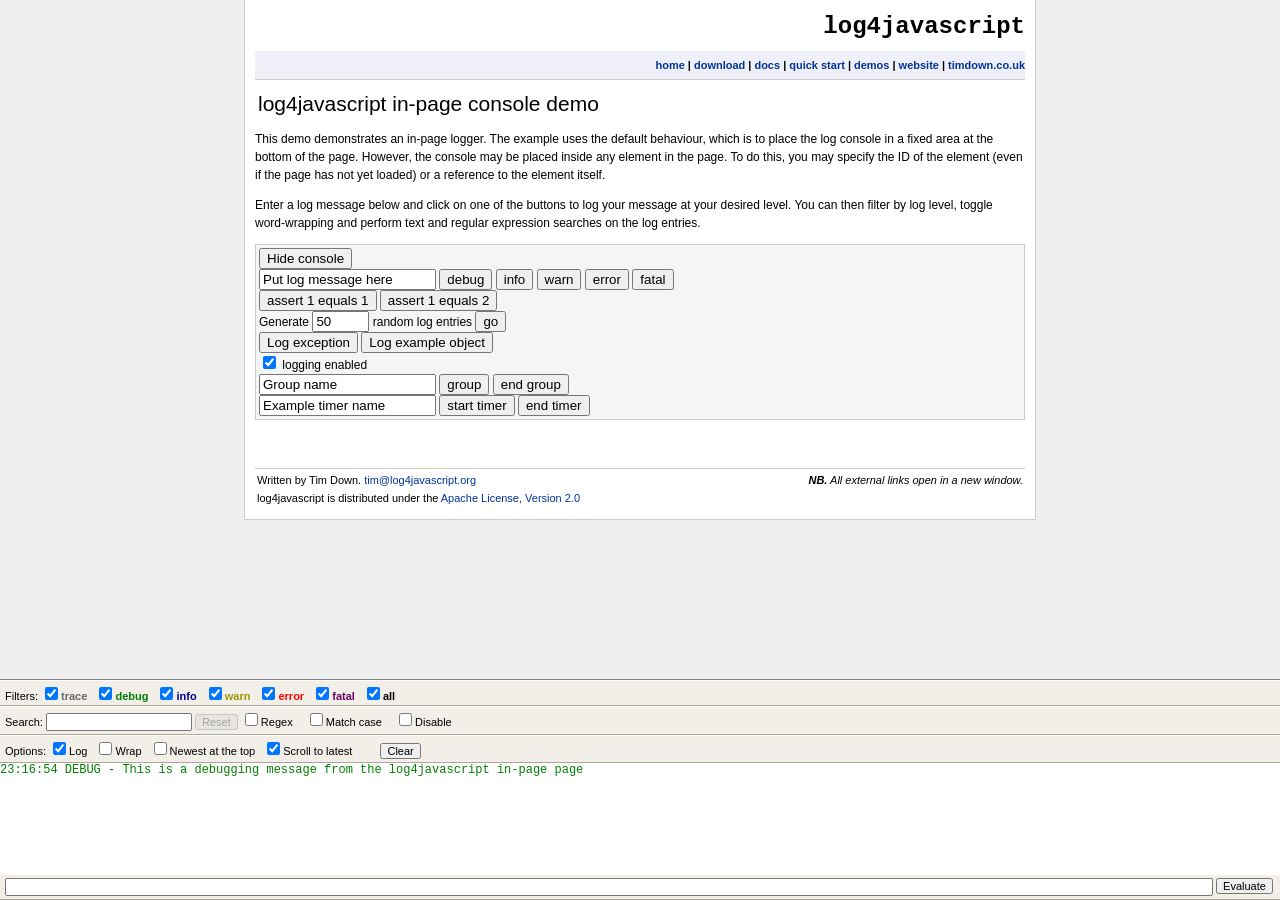
<file: projet/JS/log4javascript-1.4.13/demos/inpage.html>
<?xml version="1.0"?>
<!DOCTYPE html PUBLIC "-//W3C//DTD XHTML 1.0 Transitional//EN" "http://www.w3.org/TR/xhtml1/DTD/xhtml1-transitional.dtd">
<html xmlns="http://www.w3.org/1999/xhtml" lang="en" xml:lang="en">
	<head>
		<title>log4javascript in-page console demo</title>
		<meta http-equiv="content-type" content="text/html; charset=iso-8859-1" />
		<meta name="author" content="Tim Down - tim@log4javascript.org" />
		<meta name="description" content="log4javascript, a logging framework for JavaScript based on log4j" />
		<meta name="robots" content="all" />
		<link rel="stylesheet" type="text/css" media="screen,print" href="../main.css" title="Default" />
		<script type="text/javascript" src="../js/log4javascript_uncompressed.js"></script>
		<script type="text/javascript">
			// <![CDATA[
			var log = log4javascript.getLogger("main");
			var appender = new log4javascript.InPageAppender();
			log.addAppender(appender);
			log.debug("This is a debugging message from the log4javascript in-page page");

			var words = ["Watford", "eased", "their", "relegation", "fears", "with", "a", "win",
				"against", "a", "Charlton", "side", "who", "slipped", "further", "towards", "the",
				"drop", "Don", "Cowie", "drilled", "in", "a", "shot", "to", "put", "the", "Hornets",
				"ahead", "before", "Tresor", "Kandol", "ended", "a", "powerful", "run", "by",
				"rounding", "keeper", "Scott", "Loach", "and", "slotting", "in", "to", "level"
			];

			var loaded = false;

			function generateRandom() {
				var numberOfEntries = parseInt(document.getElementById("numberOfLogEntries").value);
				for (var i = 0; i < numberOfEntries; i++) {
					var numberOfWords = 1 + Math.floor(10 * Math.random());
					var entryWords = [];
					for (var j = 0; j < numberOfWords; j++) {
						entryWords.push(words[Math.floor(Math.random() * words.length)]);
					}
					var entryMessage = entryWords.join(" ");
					var levelNum = Math.floor(Math.random() * 6);
					switch (levelNum) {
						case 0:
							log.trace(entryMessage);
							break;
						case 1:
							log.debug(entryMessage);
							break;
						case 2:
							log.info(entryMessage);
							break;
						case 3:
							log.warn(entryMessage);
							break;
						case 4:
							log.error(entryMessage);
							break;
						case 5:
							log.fatal(entryMessage);
							break;
					}
				}
			}
			
			var consoleVisible = true;
			
			function toggleConsole(button) {
				if (consoleVisible) {
					appender.hide();
					button.value = "Show console";
					consoleVisible = false;
				} else {
					appender.show();
					button.value = "Hide console";
					consoleVisible = true;
				}
			}

			function generateObjectExpansion() {
				var debugObj = {
					a: {
						b: "stuff",
						c: 3,
						d: {
							e: ["a", "b", "c"]
						}
					},
					f: "Things",
					g: 5
				};
				log.debug(debugObj);
			}

			function generateError() {
				try {
					throw new Error("Made up error");
				} catch (ex) {
					log.error("Logging an error!", ex);
				}
			}
			// ]]>
		</script>
	</head>
	<body>
		<div id="container" class="nonav">
			<div id="header">
				<h1><a href="/docs/index.html">log4javascript</a></h1>
			</div>
			<div id="content">
				<div id="nav">
					<a class="navitem" href="../index.html">home</a>
					| <a class="navitem" href="http://sourceforge.net/projects/log4javascript" target="_blank" title="Download (opens in new window)">download</a>
					| <a class="navitem" href="../docs/index.html">docs</a>
					| <a class="navitem" href="../docs/quickstart.html">quick start</a>
					| <a class="navitem" href="index.html">demos</a>
					| <a class="navitem" href="http://log4javascript.org" target="_blank">website</a>
					| <a class="navitem" href="http://www.timdown.co.uk" target="_blank">timdown.co.uk</a>
				</div>
				<h1>log4javascript in-page console demo</h1>
				<p>
					This demo demonstrates an in-page logger. The example uses the default behaviour, which
					is to place the log console in a fixed area at the bottom of the page. However, the
					console may be placed inside any element in the page. To do this, you may specify the ID
					of the element (even if the page has not yet loaded) or a reference to the element itself.
				</p>
				<p>
					Enter a log message below and click on one of the buttons to log
					your message at your desired level. You can then filter by
					log level, toggle word-wrapping and perform text and regular
					expression searches on the log entries.
				</p>
				<div class="example">
					<input type="button" value="Hide console" onclick="toggleConsole(this)" />
					<br />
					<input type="text" id="logText" value="Put log message here" />
					<input type="button" value="debug" onclick="log.debug(document.getElementById('logText').value)" />
					<input type="button" value="info" onclick="log.info(document.getElementById('logText').value)" />
					<input type="button" value="warn" onclick="log.warn(document.getElementById('logText').value)" />
					<input type="button" value="error" onclick="log.error(document.getElementById('logText').value)" />
					<input type="button" value="fatal" onclick="log.fatal(document.getElementById('logText').value)" />
					<br />
					<input type="button" value="assert 1 equals 1" onclick="log.assert(1 === 1)" />
					<input type="button" value="assert 1 equals 2" onclick="log.assert(1 === 2)" />
					<br />
					Generate <input type="text" size="5" id="numberOfLogEntries" value="50" /> random log entries
					<input type="button" value="go" onclick="generateRandom()" />
					<br />
					<input type="button" value="Log exception" onclick="generateError()" />
					<input type="button" value="Log example object" onclick="generateObjectExpansion()" />
					<br />
					<input type="checkbox" id="enabled" onclick="log4javascript.setEnabled(this.checked)" checked="checked" /> <label for="enabled">logging enabled</label>
					<br />
					<input type="text" id="groupName" value="Group name" />
					<input type="button" value="group" onclick="log.group(document.getElementById('groupName').value)" />
					<input type="button" value="end group" onclick="log.groupEnd()" />
					<br />
					<input type="text" id="timerName" value="Example timer name" />
					<input type="button" value="start timer" onclick="log.time(document.getElementById('timerName').value)" />
					<input type="button" value="end timer" onclick="log.timeEnd(document.getElementById('timerName').value)" />
				</div>
			</div>
			<br class="clear" />
			<div id="log"></div>
			<div id="footer">
				<span class="externallinkinfo">
					<strong>NB.</strong> All external links open in a new window.
				</span>
				Written by Tim Down. <a href="mailto:tim@log4javascript.org">tim@log4javascript.org</a>
				<br />
				log4javascript is distributed under the <a href="http://www.apache.org/licenses/LICENSE-2.0.html"
					title="Apache License, Version 2.0 (opens in new window)" target="_blank">Apache License,
					Version 2.0</a>

			</div>
		</div>

	</body>
</html>
</file>
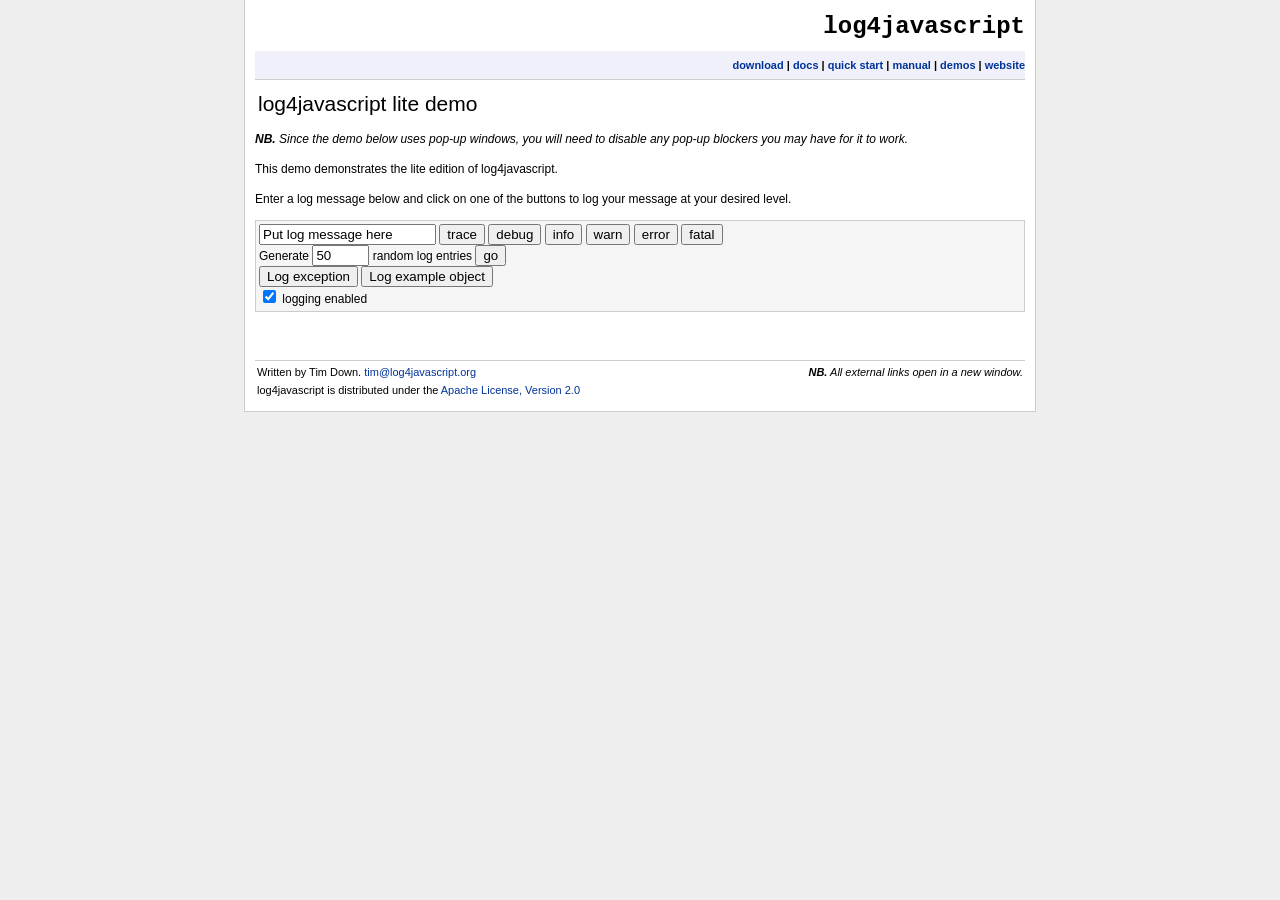
<file: projet/JS/log4javascript-1.4.13/demos/lite.html>
<?xml version="1.0"?>
<!DOCTYPE html PUBLIC "-//W3C//DTD XHTML 1.0 Transitional//EN" "http://www.w3.org/TR/xhtml1/DTD/xhtml1-transitional.dtd">
<html xmlns="http://www.w3.org/1999/xhtml" lang="en" xml:lang="en">
	<head>
		<title>log4javascript lite demo</title>
		<meta http-equiv="content-type" content="text/html; charset=iso-8859-1" />
		<meta name="author" content="Tim Down - tim@log4javascript.org" />
		<meta name="description" content="log4javascript, a logging framework for JavaScript based on log4j" />
		<meta name="robots" content="all" />
		<link rel="stylesheet" type="text/css" media="screen,print" href="../main.css" title="Default" />
		<script type="text/javascript" src="../js/log4javascript_lite.js"></script>
		<script type="text/javascript">
			// <![CDATA[
			var	log = log4javascript.getDefaultLogger();
			log.debug("This is debugging message from the log4javascript lite demo page");

			var words = ["Boothroyd", "who", "took", "over", "two", "years",
					"ago", "and", "continues", "to", "maintain", "that", "the",
					"club", "are", "building", "for", "the", "future", "made",
					"six", "changes", "and", "gave", "a", "first", "Premiership",
					"start", "to", "on-loan", "Brazilian", "midfielder",
					"Douglas", "Rinaldi", "Darius", "Henderson", "and", "Steve",
					"Kabba", "were", "two", "of", "the", "players", "restored",
					"to", "the", "home", "side", "and", "were", "responsible",
					"for", "giving", "Chelsea", "an", "uncomfortable", "start",
					"which", "set", "the", "pattern", "for", "the", "match"
					];

			var loaded = false;

			function generateRandom() {
				var numberOfEntries = parseInt(document.getElementById("numberOfLogEntries").value);
				for (var i = 0; i < numberOfEntries; i++) {
					var numberOfWords = 1 + Math.floor(10 * Math.random());
					var entryWords = [];
					for (var j = 0; j < numberOfWords; j++) {
						entryWords.push(words[Math.floor(Math.random() * words.length)]);
					}
					var entryMessage = entryWords.join(" ");
					var levelNum = Math.floor(Math.random() * 6);
					switch (levelNum) {
						case 0:
							log.trace(entryMessage);
							break;
						case 1:
							log.debug(entryMessage);
							break;
						case 2:
							log.info(entryMessage);
							break;
						case 3:
							log.warn(entryMessage);
							break;
						case 4:
							log.error(entryMessage);
							break;
						case 5:
							log.fatal(entryMessage);
							break;
					}
				}
			}

			function generateObjectExpansion() {
				var debugObj = {
					a: {
						b: "stuff",
						c: 3,
						d: {
							e: ["a", "b", "c"]
						}
					},
					f: "Things",
					g: 5
				};
				log.debug(debugObj);
			}

			function generateError() {
				try {
					throw new Error("Made up error");
				} catch (ex) {
					log.error("Logging an error!", ex);
				}
			}
			// ]]>
		</script>
	</head>
	<body onload="loaded = true; document.getElementById('enabled').checked = true;">
		<div id="container" class="nonav">
			<div id="header">
				<h1><a href="/docs/index.html">log4javascript</a></h1>
			</div>
			<div id="content">
				<div id="nav">
					<a class="navitem" href="http://sourceforge.net/projects/log4javascript" target="_blank" title="Download (opens in new window)">download</a>
					| <a class="navitem" href="../docs/index.html">docs</a>
					| <a class="navitem" href="../docs/quickstart.html">quick start</a>
					| <a class="navitem" href="../docs/manual.html">manual</a>
					| <a class="navitem" href="index.html">demos</a>
					| <a class="navitem" href="http://www.timdown.co.uk/log4javascript" target="_blank">website</a>
				</div>
				<h1>log4javascript lite demo</h1>
				<p>
					<em><strong>NB.</strong> Since the demo below uses pop-up windows, you will
					need to disable any pop-up blockers you may have for it to work.</em>
				</p>
				<p>
					This demo demonstrates the lite edition of log4javascript.
				</p>
				<p>
					Enter a log message below and click on one of the buttons to log
					your message at your desired level.
				</p>
				<div class="example">
					<input type="text" id="logText" value="Put log message here" />
					<input type="button" value="trace" onclick="log.trace(document.getElementById('logText').value)" />
					<input type="button" value="debug" onclick="log.debug(document.getElementById('logText').value)" />
					<input type="button" value="info" onclick="log.info(document.getElementById('logText').value)" />
					<input type="button" value="warn" onclick="log.warn(document.getElementById('logText').value)" />
					<input type="button" value="error" onclick="log.error(document.getElementById('logText').value)" />
					<input type="button" value="fatal" onclick="log.fatal(document.getElementById('logText').value)" />
					<br />
					Generate <input type="text" size="5" id="numberOfLogEntries" value="50" /> random log entries
					<input type="button" value="go" onclick="generateRandom()" />
					<br />
					<input type="button" value="Log exception" onclick="generateError()" />
					<input type="button" value="Log example object" onclick="generateObjectExpansion()" />
					<br />
					<input type="checkbox" id="enabled" onclick="log4javascript.setEnabled(this.checked)" checked="checked" /> <label for="enabled">logging enabled</label>
					<br />
				</div>
			</div>
			<br class="clear" />
			<div id="footer">
				<span class="externallinkinfo">
					<strong>NB.</strong> All external links open in a new window.
				</span>
				Written by Tim Down. <a href="mailto:tim@log4javascript.org">tim@log4javascript.org</a>
				<br />
				log4javascript is distributed under the <a href="http://www.apache.org/licenses/LICENSE-2.0.html"
					title="Apache License, Version 2.0 (opens in new window)" target="_blank">Apache License,
					Version 2.0</a>

			</div>
		</div>
	</body>
</html>
</file>
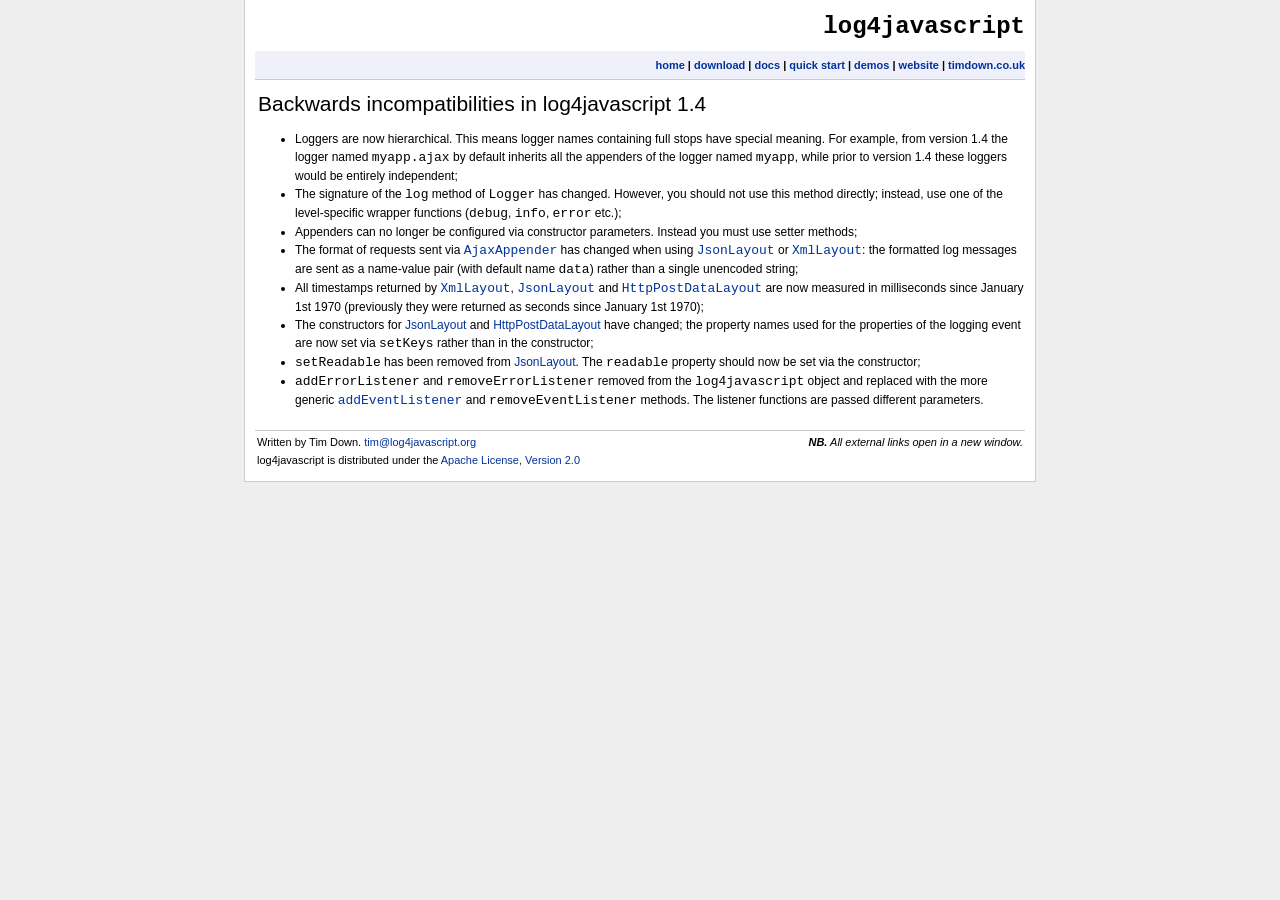
<file: projet/JS/log4javascript-1.4.13/docs/backwardsincompatibilities.html>
<?xml version="1.0"?>
<!DOCTYPE html PUBLIC "-//W3C//DTD XHTML 1.0 Transitional//EN" "http://www.w3.org/TR/xhtml1/DTD/xhtml1-transitional.dtd">
<html xmlns="http://www.w3.org/1999/xhtml" lang="en" xml:lang="en">
	<head>
		<title>log4javascript - backwards incompatibilities in version 1.4</title>
		<meta http-equiv="content-type" content="text/html; charset=iso-8859-1" />
		<meta name="author" content="Tim Down - tim@log4javascript.org" />
		<meta name="description" content="log4javascript, a logging framework for JavaScript based on log4j" />
		<meta name="robots" content="all" />
		<link rel="stylesheet" type="text/css" media="screen,print" href="../main.css" title="Default" />
	</head>
	<body>
		<div id="container" class="nonav">
			<div id="header">
				<h1><a href="/index.html">log4javascript</a></h1>
			</div>
			<div id="content">
				<div id="nav">
					<a class="navitem" href="../index.html">home</a>
					| <a class="navitem" href="http://sourceforge.net/projects/log4javascript" target="_blank" title="Download (opens in new window)">download</a>
					| <a class="navitem" href="index.html">docs</a>
					| <a class="navitem" href="quickstart.html">quick start</a>
					| <a class="navitem" href="../demos/index.html">demos</a>
					| <a class="navitem" href="http://log4javascript.org" target="_blank">website</a>
					| <a class="navitem" href="http://www.timdown.co.uk" target="_blank">timdown.co.uk</a>
				</div>
				<h1>Backwards incompatibilities in log4javascript 1.4</h1>
				<ul>
					<li>
						Loggers are now hierarchical. This means logger names containing full stops have
						special meaning. For example, from version 1.4 the logger named <code>myapp.ajax</code>
						by default inherits all the appenders of the logger named <code>myapp</code>, while
						prior to version 1.4 these loggers would be entirely independent;
					</li>
					<li>
						The signature of the <code>log</code> method of <code>Logger</code> has changed.
						However, you should not use this method directly; instead, use one of the level-specific
						wrapper functions (<code>debug</code>, <code>info</code>, <code>error</code> etc.);
					</li>
					<li>
						Appenders can no longer be configured via constructor parameters. Instead you must use
						setter methods;
					</li>
					<li>
						The format of requests sent via <code><a href="manual.html#ajaxappender">AjaxAppender</a></code>
						has changed when using <code><a href="manual.html#jsonlayout">JsonLayout</a></code> or
						<code><a href="manual.html#xmllayout">XmlLayout</a></code>: the formatted log messages are sent
						as a name-value pair (with default name <code>data</code>) rather than a single unencoded string;
					</li>
					<li>
						All timestamps returned by <code><a href="manual.html#xmllayout">XmlLayout</a></code>,
						<code><a href="manual.html#jsonlayout">JsonLayout</a></code> and
						<code><a href="manual.html#httppostdatlayout">HttpPostDataLayout</a></code> are
						now measured in milliseconds since January 1st 1970 (previously they were returned
						as seconds since January 1st 1970);
					</li>
					<li>
						The constructors for <a href="manual.html#jsonlayout">JsonLayout</a> and
						<a href="manual.html#httppostdatlayout">HttpPostDataLayout</a> have changed; the property names
						used for the properties of the logging event are now set via <code>setKeys</code> rather than
						in the constructor;
					</li>
					<li>
						<code>setReadable</code> has been removed from <a href="manual.html#jsonlayout">JsonLayout</a>.
						The <code>readable</code> property should now be set via the constructor;
					</li>
					<li>
						<code>addErrorListener</code> and <code>removeErrorListener</code> removed from
						the <code>log4javascript</code> object and replaced with the more generic
						<code><a href="manual.html#log4javascriptaddeventlistener">addEventListener</a></code>
						and <code>removeEventListener</code> methods. The listener functions are passed
						different parameters.
					</li>
				</ul>
			</div>
			<div id="footer">
				<span class="externallinkinfo">
					<strong>NB.</strong> All external links open in a new window.
				</span>
				Written by Tim Down. <a href="mailto:tim@log4javascript.org">tim@log4javascript.org</a>
				<br />
				log4javascript is distributed under the <a href="http://www.apache.org/licenses/LICENSE-2.0.html"
					title="Apache License, Version 2.0 (opens in new window)" target="_blank">Apache License,
					Version 2.0</a>

			</div>
		</div>

	</body>
</html>
</file>
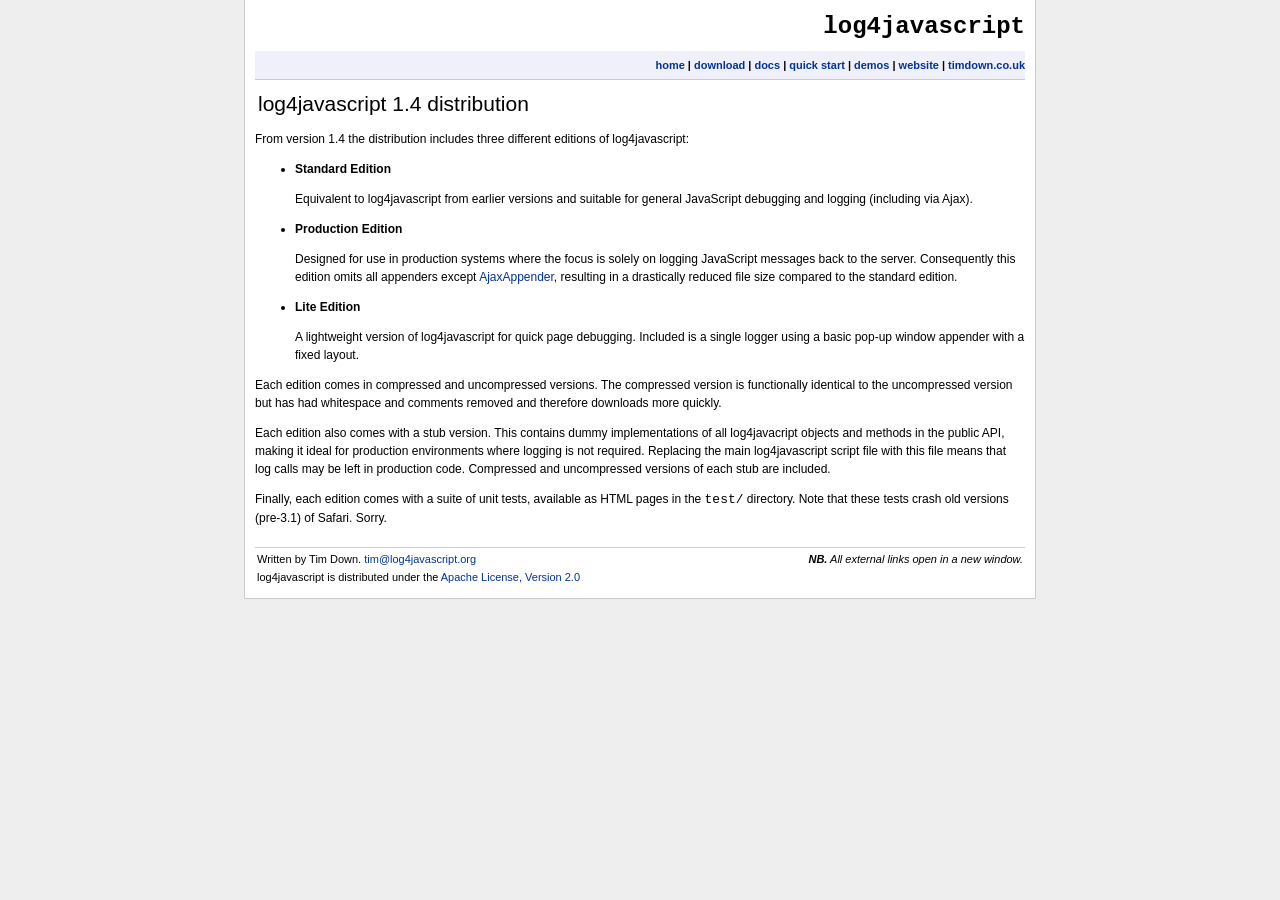
<file: projet/JS/log4javascript-1.4.13/docs/distribution.html>
<?xml version="1.0"?>
<!DOCTYPE html PUBLIC "-//W3C//DTD XHTML 1.0 Transitional//EN" "http://www.w3.org/TR/xhtml1/DTD/xhtml1-transitional.dtd">
<html xmlns="http://www.w3.org/1999/xhtml" lang="en" xml:lang="en" >
	<head>
		<title>log4javascript 1.4 distribution</title>
		<meta http-equiv="content-type" content="text/html; charset=iso-8859-1" />
		<meta name="author" content="Tim Down - tim@log4javascript.org" />
		<meta name="description" content="log4javascript, a logging framework for JavaScript based on log4j" />
		<meta name="robots" content="all" />
		<link rel="stylesheet" type="text/css" media="screen,print" href="../main.css" title="Default" />
	</head>
	<body>
		<div id="container" class="nonav">
			<div id="header">
				<h1><a href="../index.html">log4javascript</a></h1>
			</div>
			<div id="content">
				<div id="nav">
					<a class="navitem" href="../index.html">home</a>
					| <a class="navitem" href="http://sourceforge.net/projects/log4javascript" target="_blank" title="Download (opens in new window)">download</a>
					| <a class="navitem" href="index.html">docs</a>
					| <a class="navitem" href="quickstart.html">quick start</a>
					| <a class="navitem" href="../demos/index.html">demos</a>
					| <a class="navitem" href="http://log4javascript.org" target="_blank">website</a>
					| <a class="navitem" href="http://www.timdown.co.uk" target="_blank">timdown.co.uk</a>
				</div>
				<h1>log4javascript 1.4 distribution</h1>
				<p>
					From version 1.4 the distribution includes three different editions of log4javascript:
				</p>
				<ul>
					<li>
						<div><strong>Standard Edition</strong></div>
						<p>
							Equivalent to log4javascript from earlier versions and suitable for general JavaScript
							debugging and logging (including via Ajax).
						</p>
					</li>
					<li>
						<div><strong>Production Edition</strong></div>
						<p>
							Designed for use in production systems where the focus is solely on logging JavaScript
							messages back to the server. Consequently this edition omits all appenders except
							<a href="manual.html#ajaxappender">AjaxAppender</a>, resulting in a drastically reduced
							file size compared to the standard edition.
						</p>
					</li>
					<li>
						<div><strong>Lite Edition</strong></div>
						<p>
							A lightweight version of log4javascript for quick page debugging. Included is a single logger
							using a basic pop-up window appender with a fixed layout.
						</p>
					</li>
				</ul>
				<p>
					Each edition comes in compressed and uncompressed versions. The compressed version is
					functionally identical to the uncompressed version but has had whitespace and comments removed
					and therefore downloads more quickly.
				</p>
				<p>
					Each edition also comes with a stub version. This contains dummy implementations of all
					log4javacript objects and methods in the public API, making it ideal for production environments
					where logging is not required. Replacing the main log4javascript script file with this file
					means that log calls may be left in production code. Compressed and uncompressed versions of
					each stub are included.
				</p>
				<p>
					Finally, each edition comes with a suite of unit tests, available as HTML pages in the
					<code>test/</code> directory. Note that these tests crash old versions (pre-3.1) of Safari. Sorry.
				</p>
			</div>
			<div id="footer">
				<span class="externallinkinfo">
					<strong>NB.</strong> All external links open in a new window.
				</span>
				Written by Tim Down. <a href="mailto:tim@log4javascript.org">tim@log4javascript.org</a>
				<br />
				log4javascript is distributed under the <a href="http://www.apache.org/licenses/LICENSE-2.0.html"
					title="Apache License, Version 2.0 (opens in new window)" target="_blank">Apache License,
					Version 2.0</a>

			</div>
		</div>

	</body>
</html>
</file>
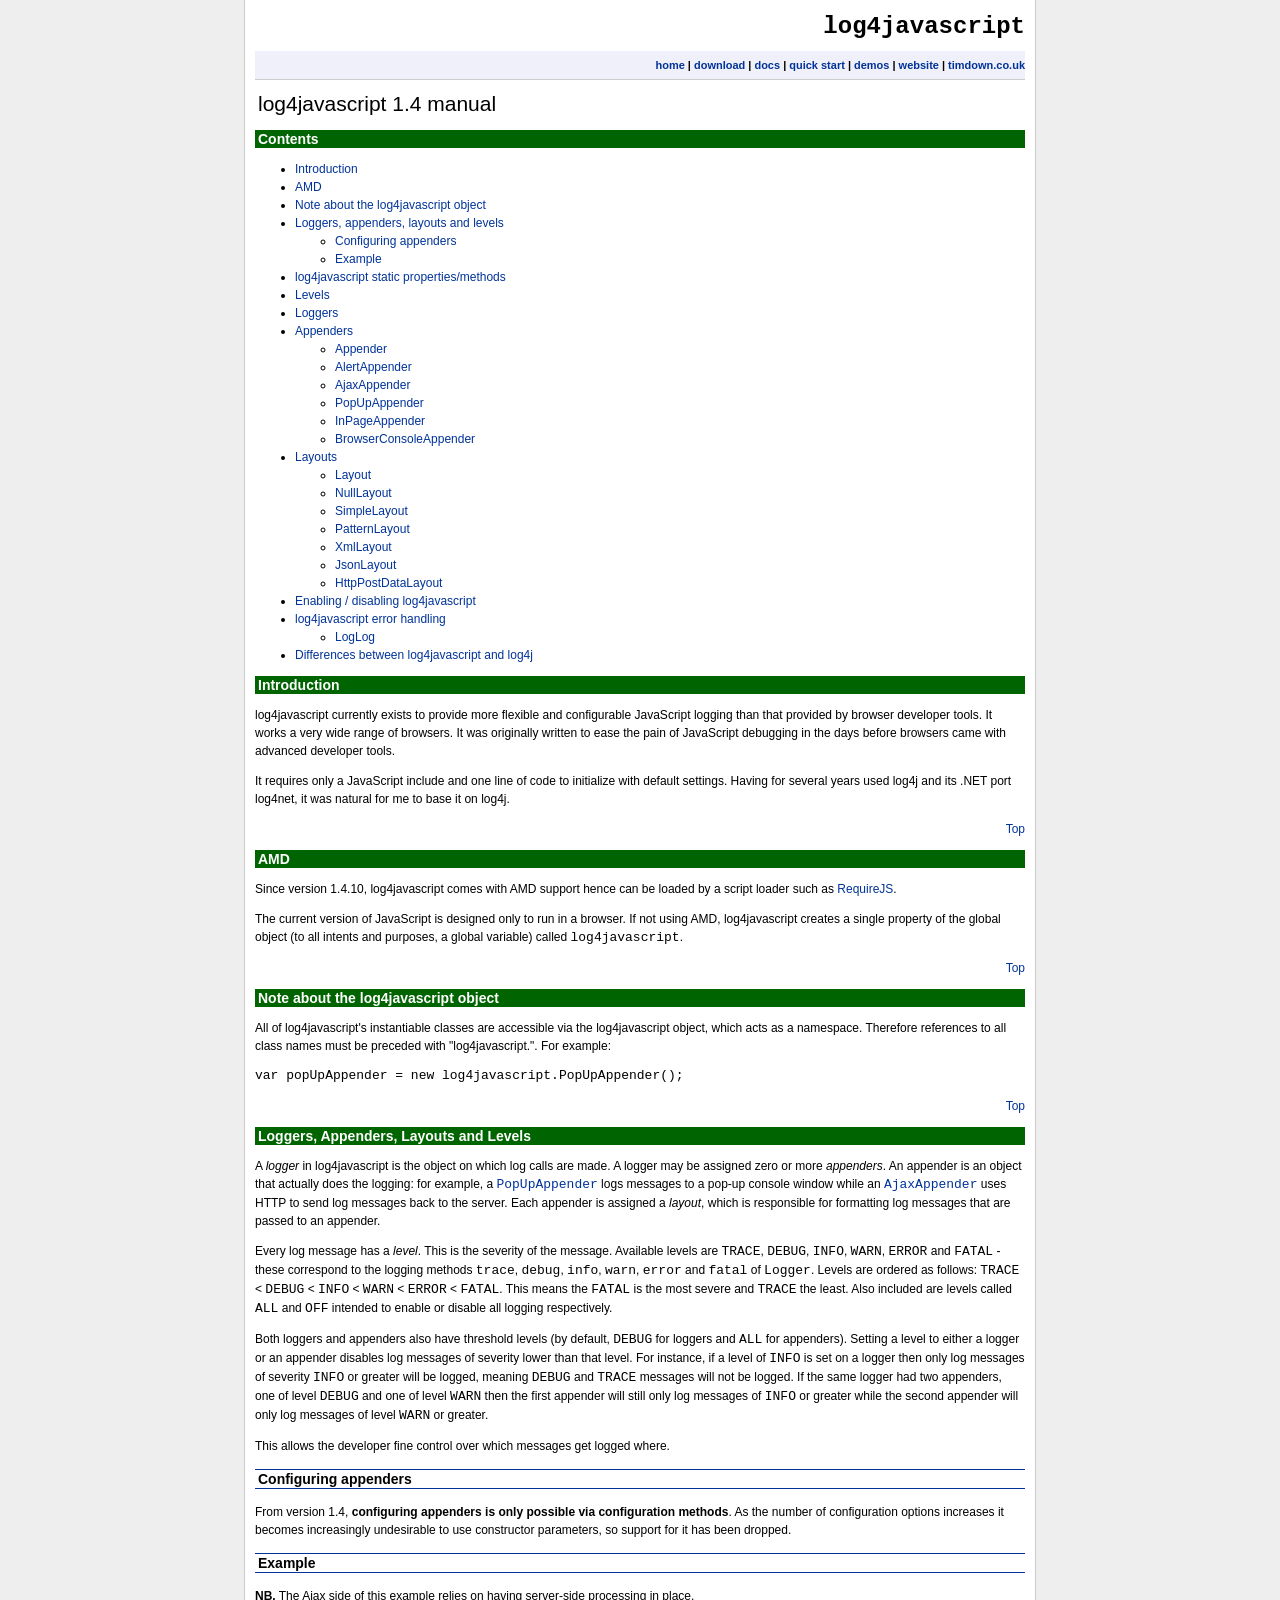
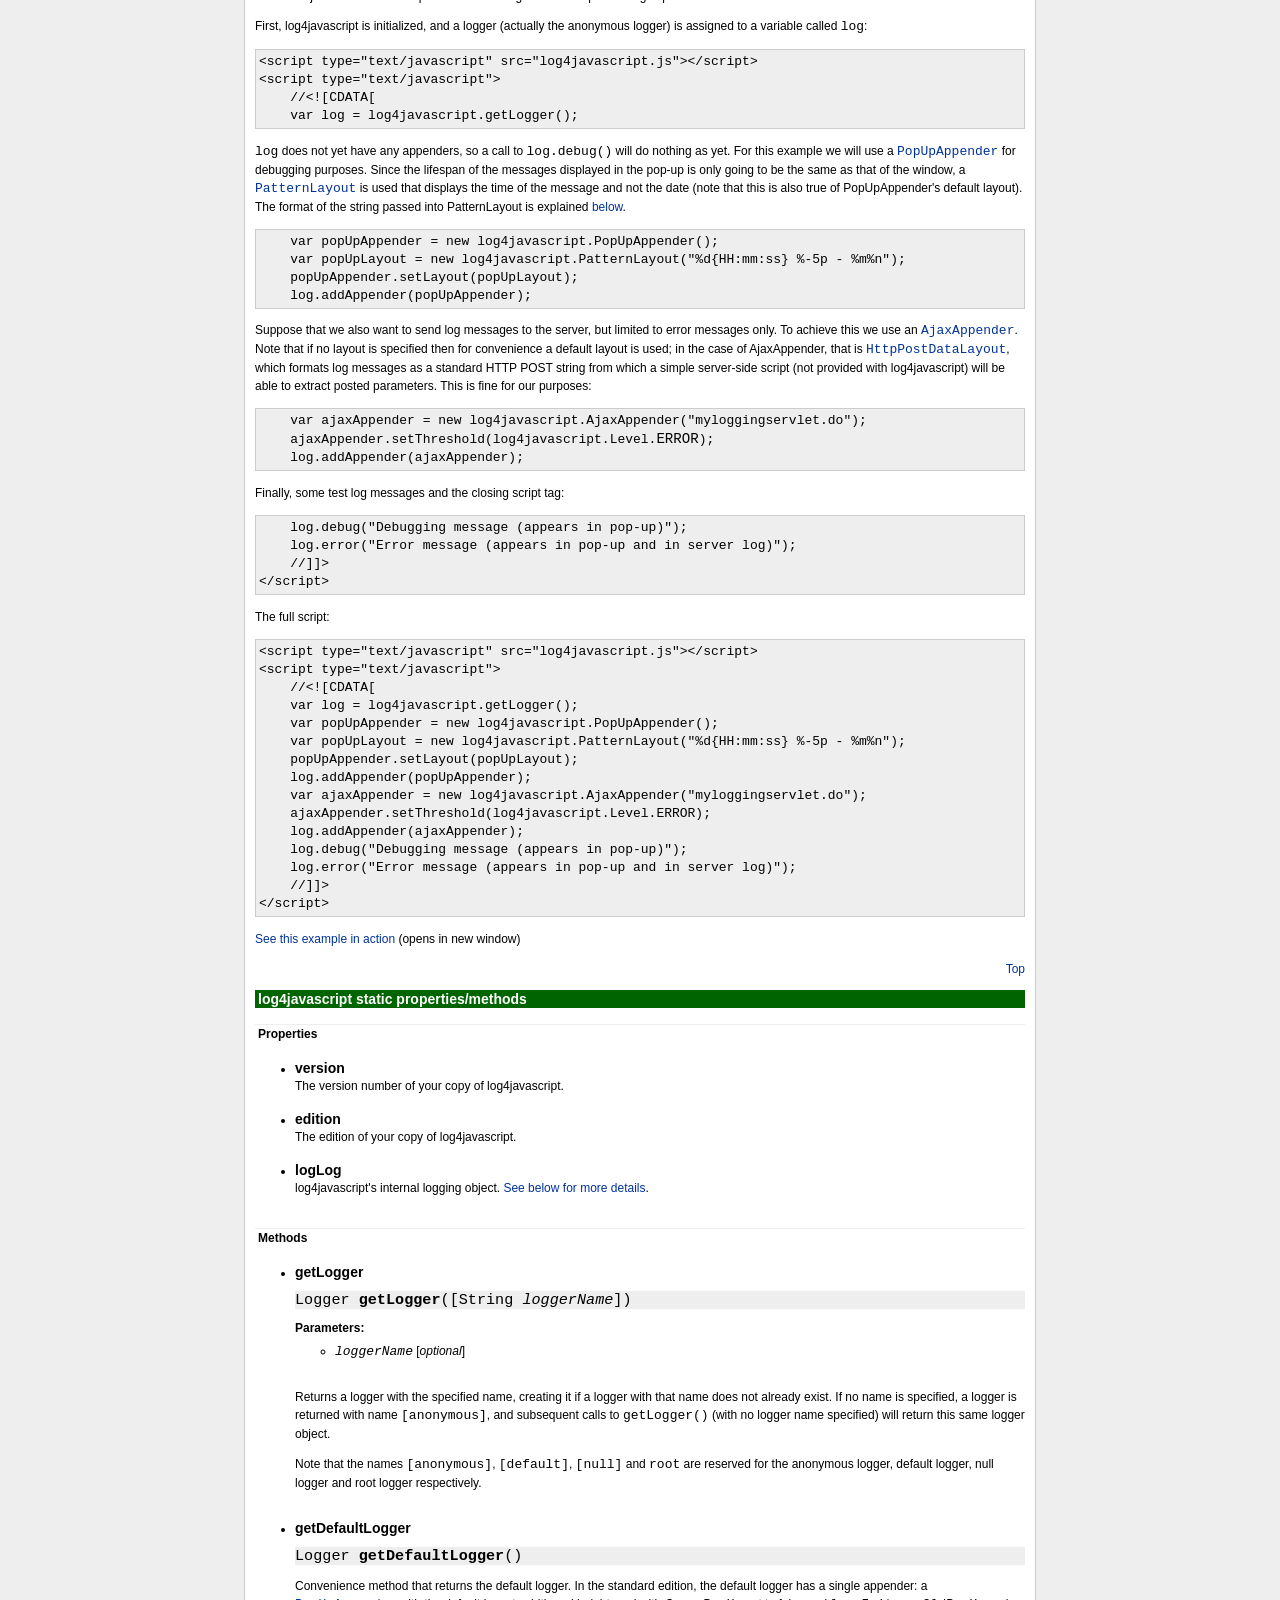
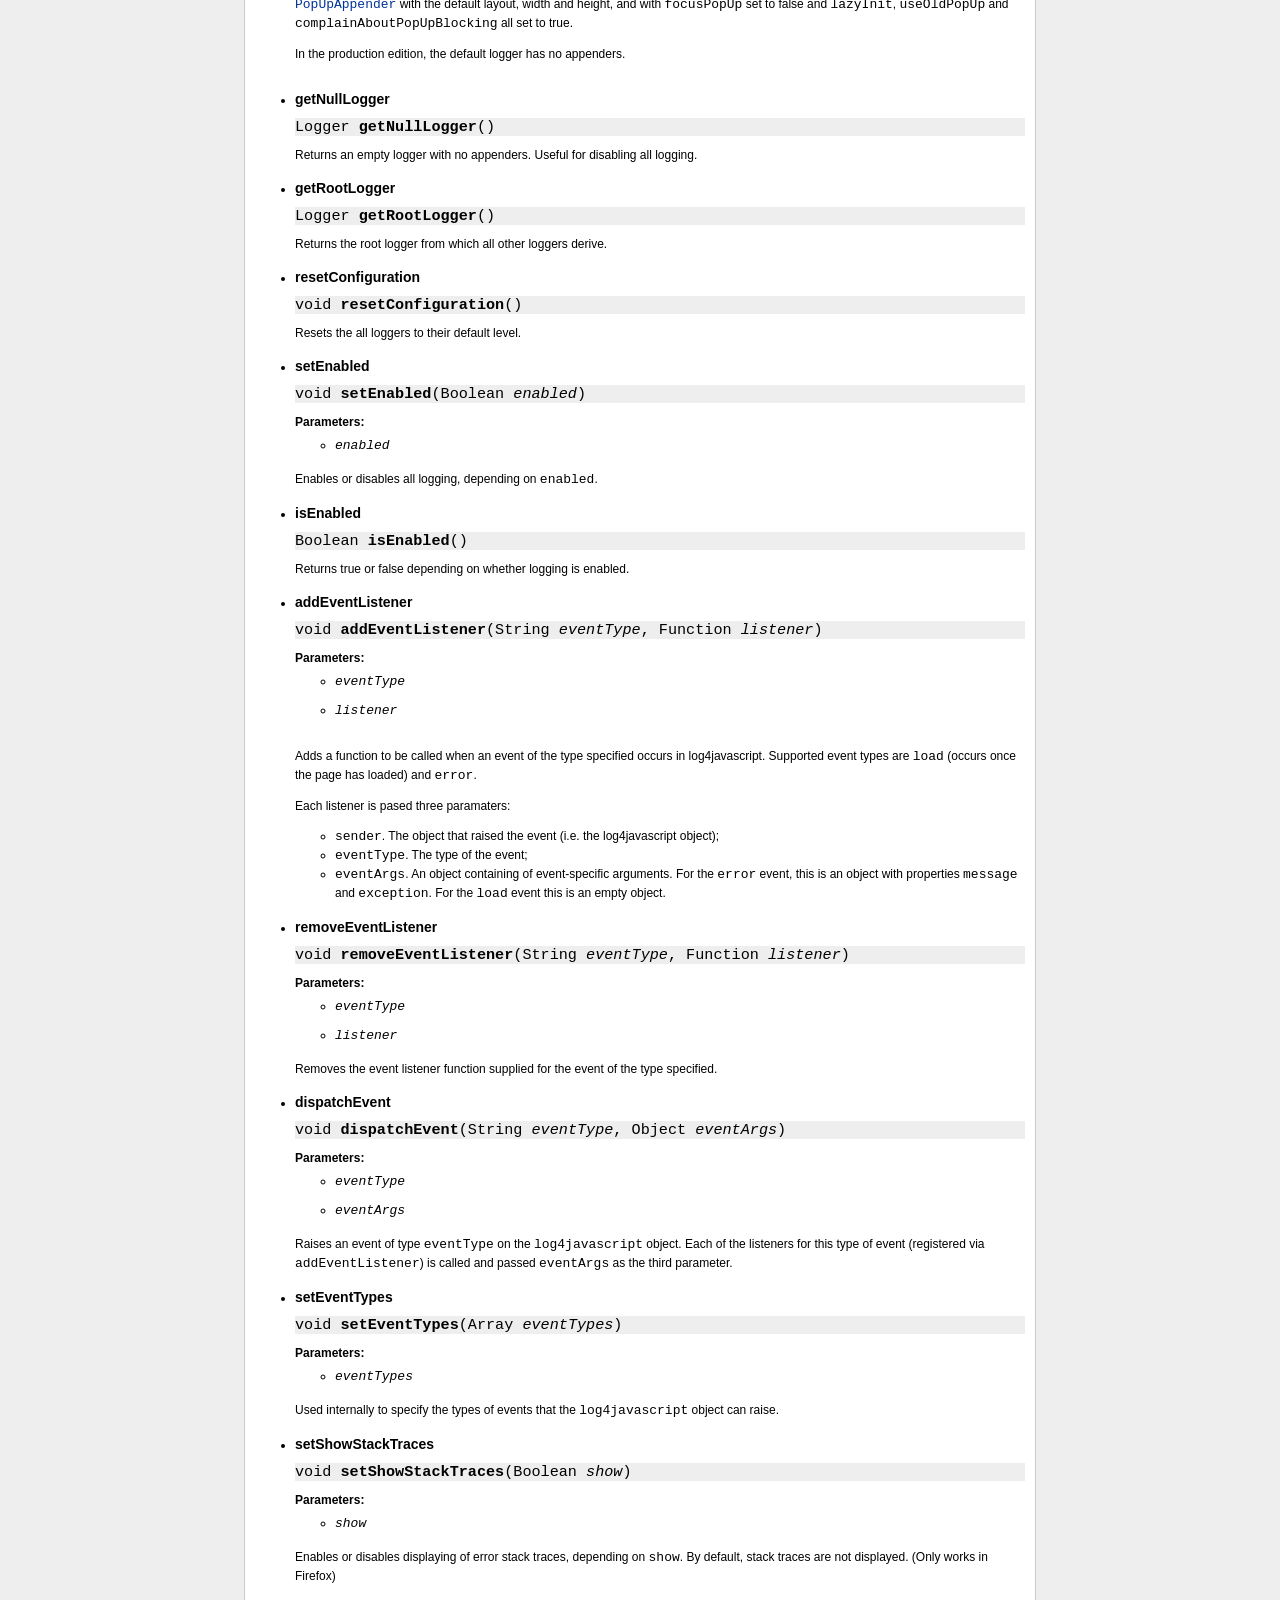
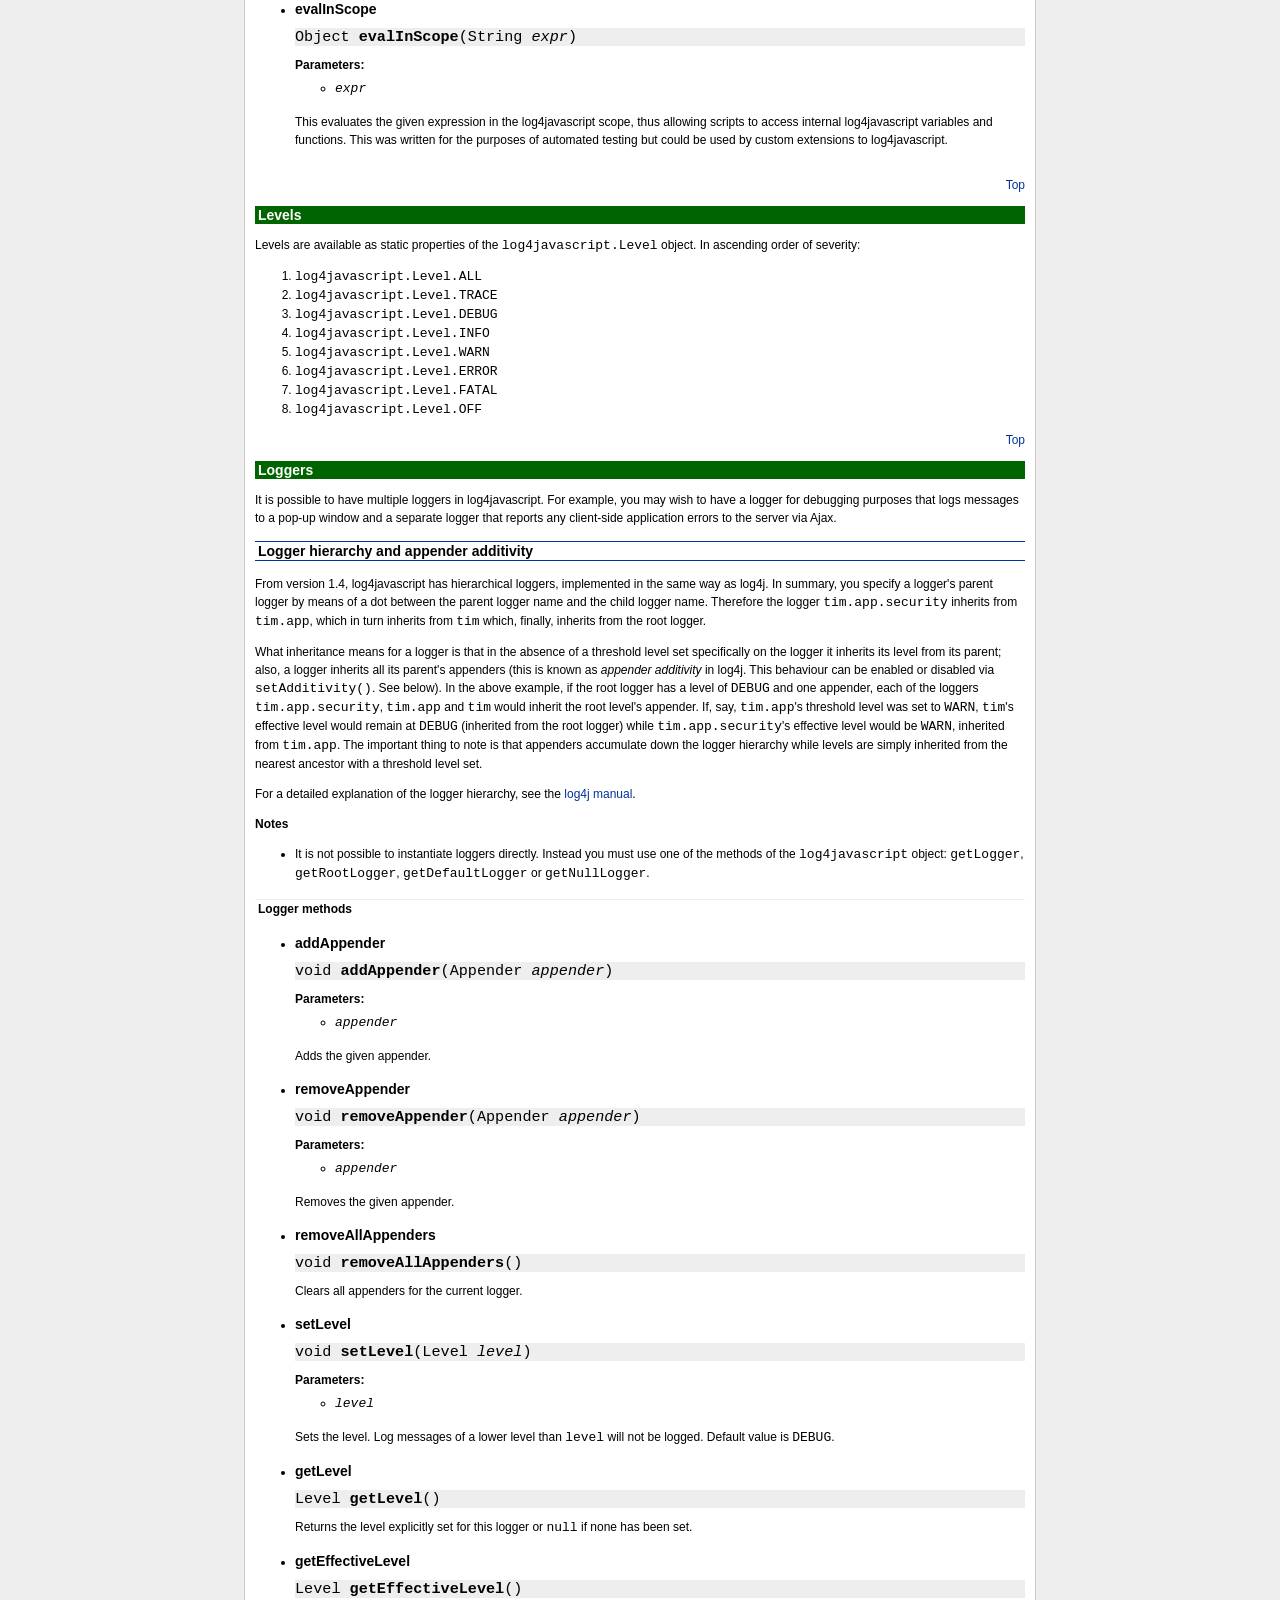
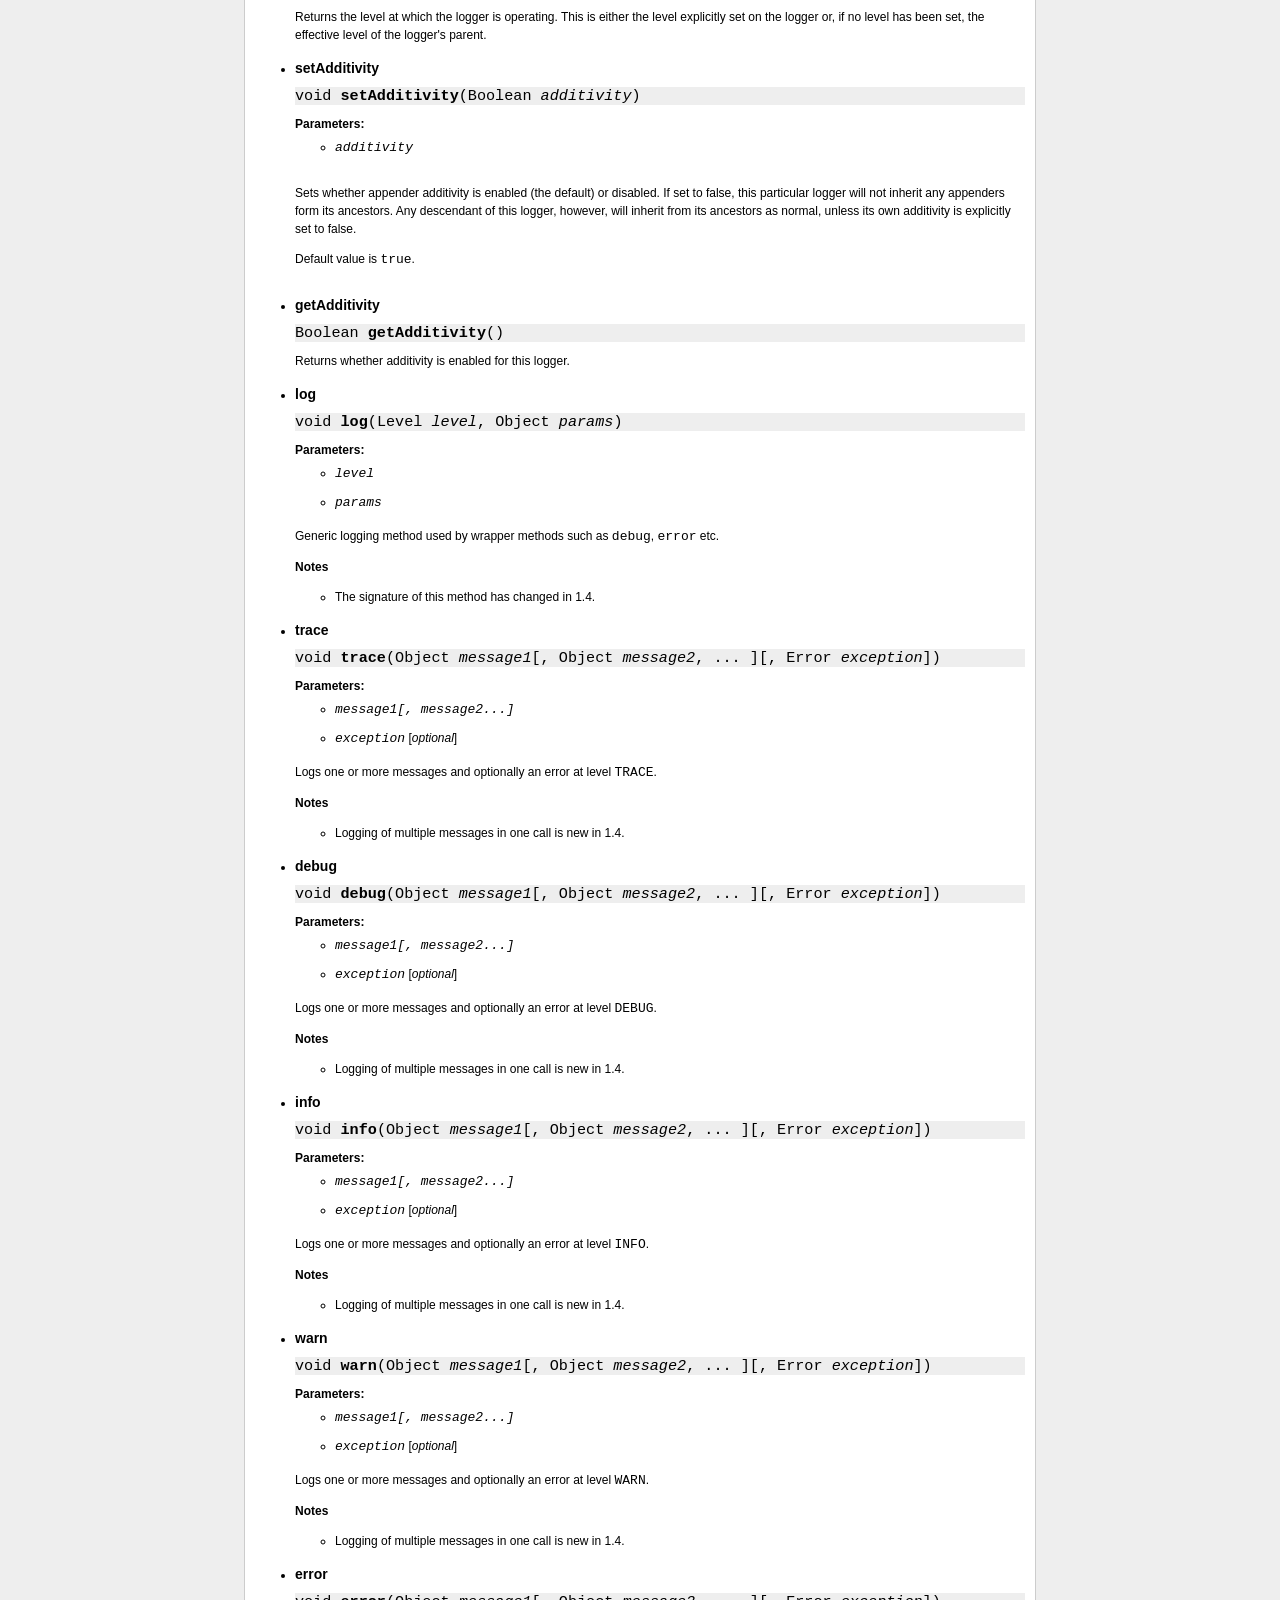
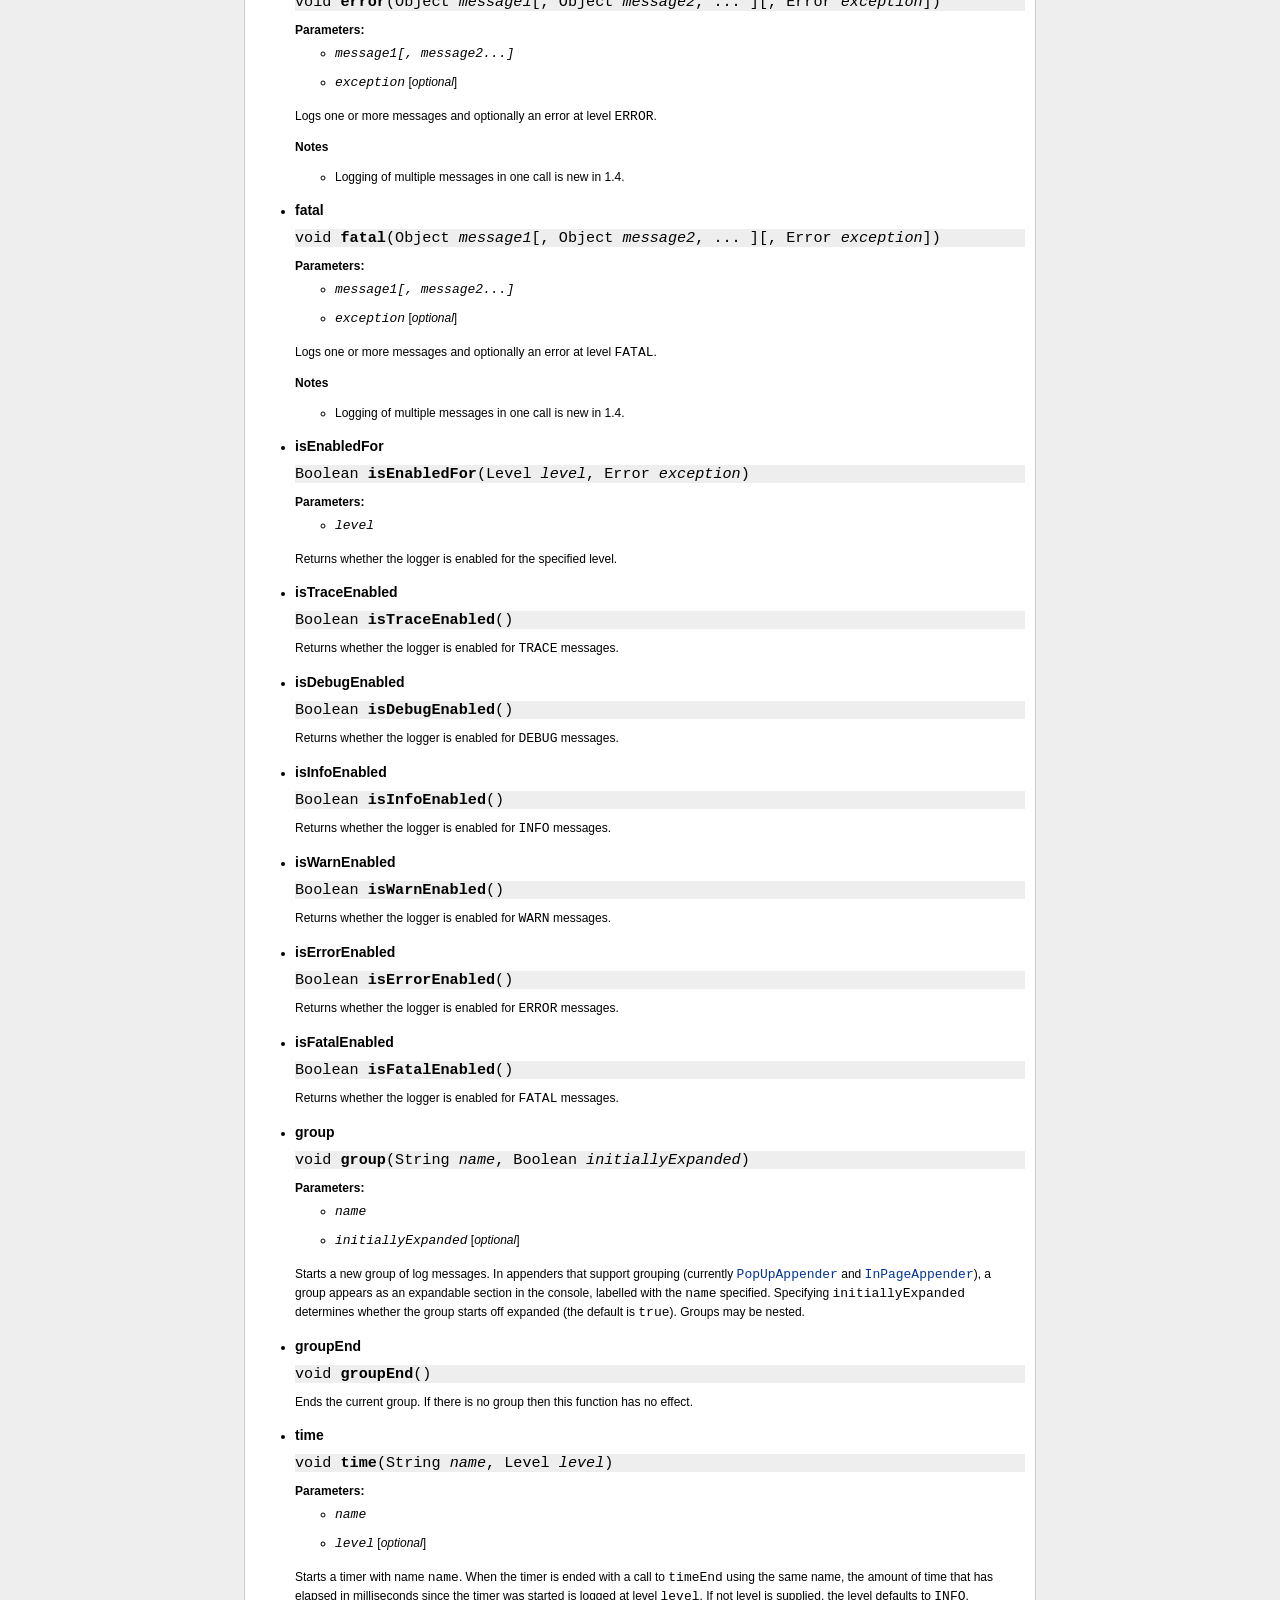
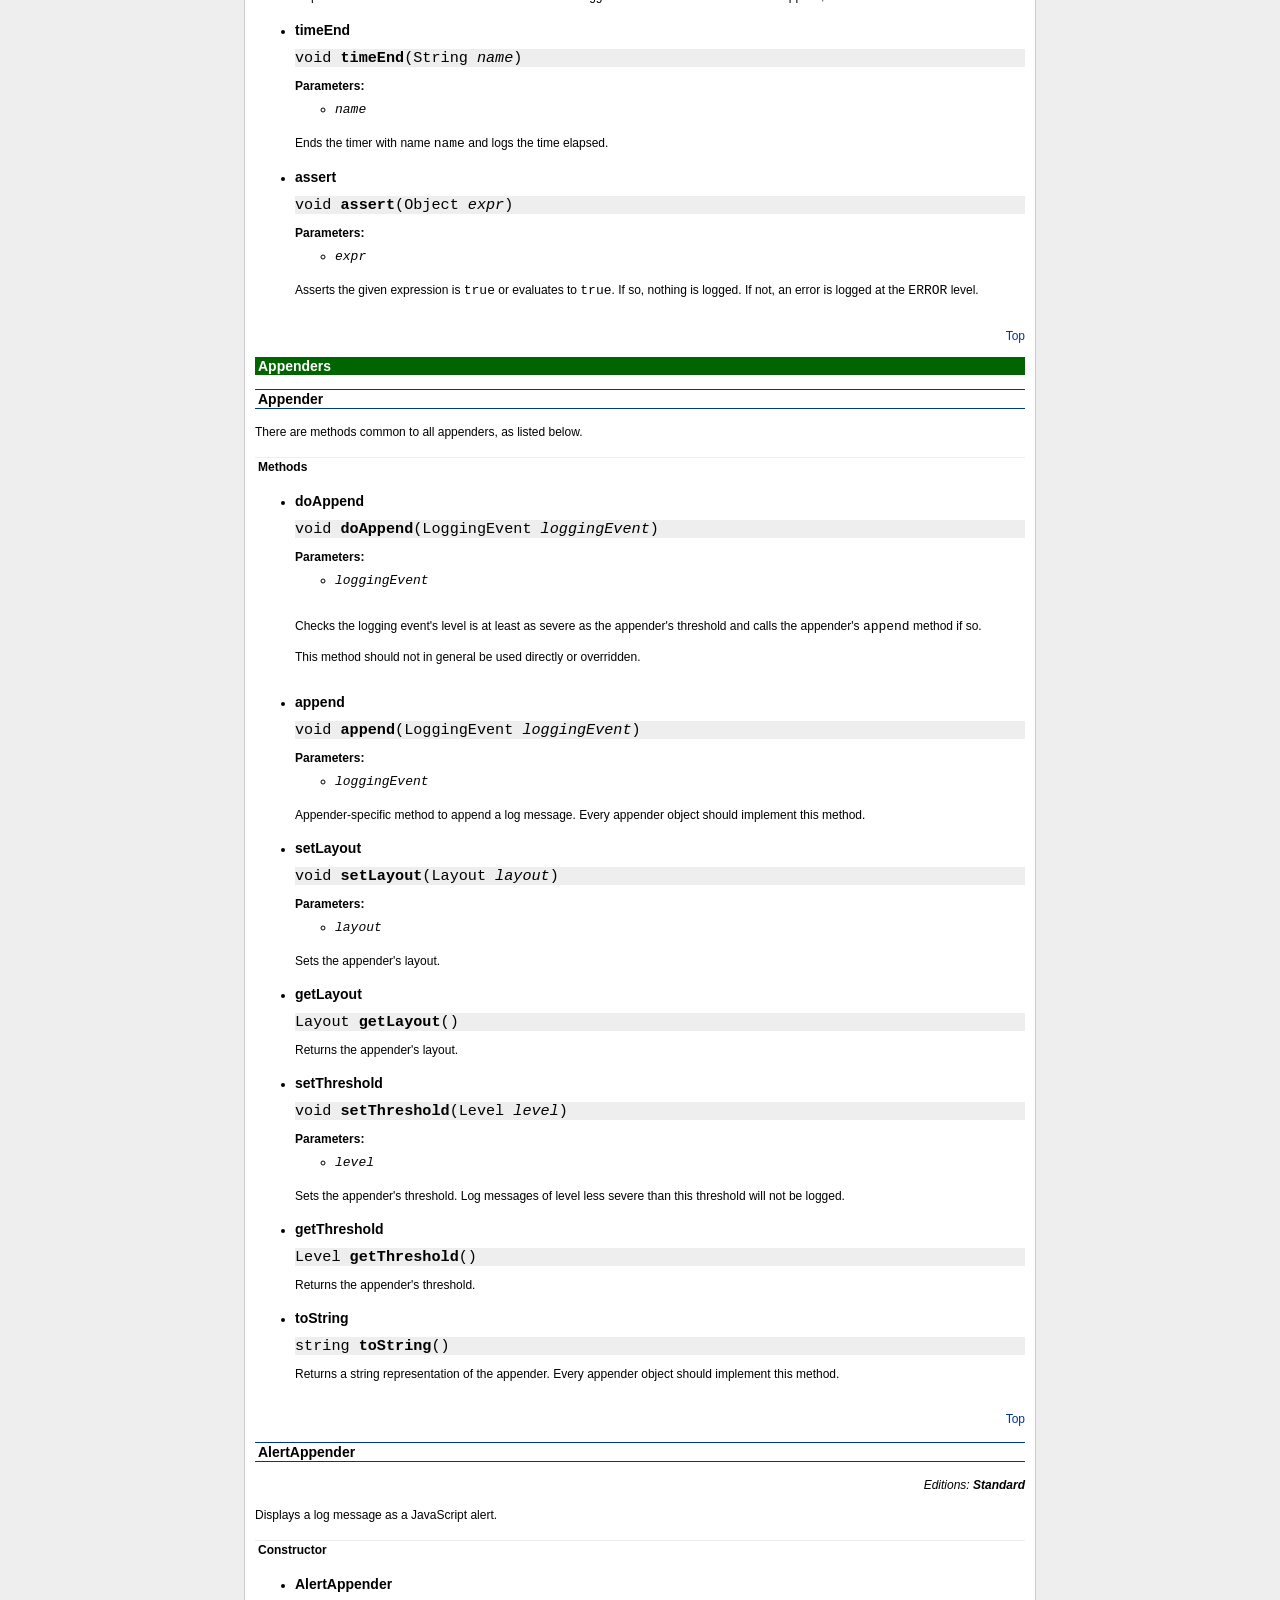
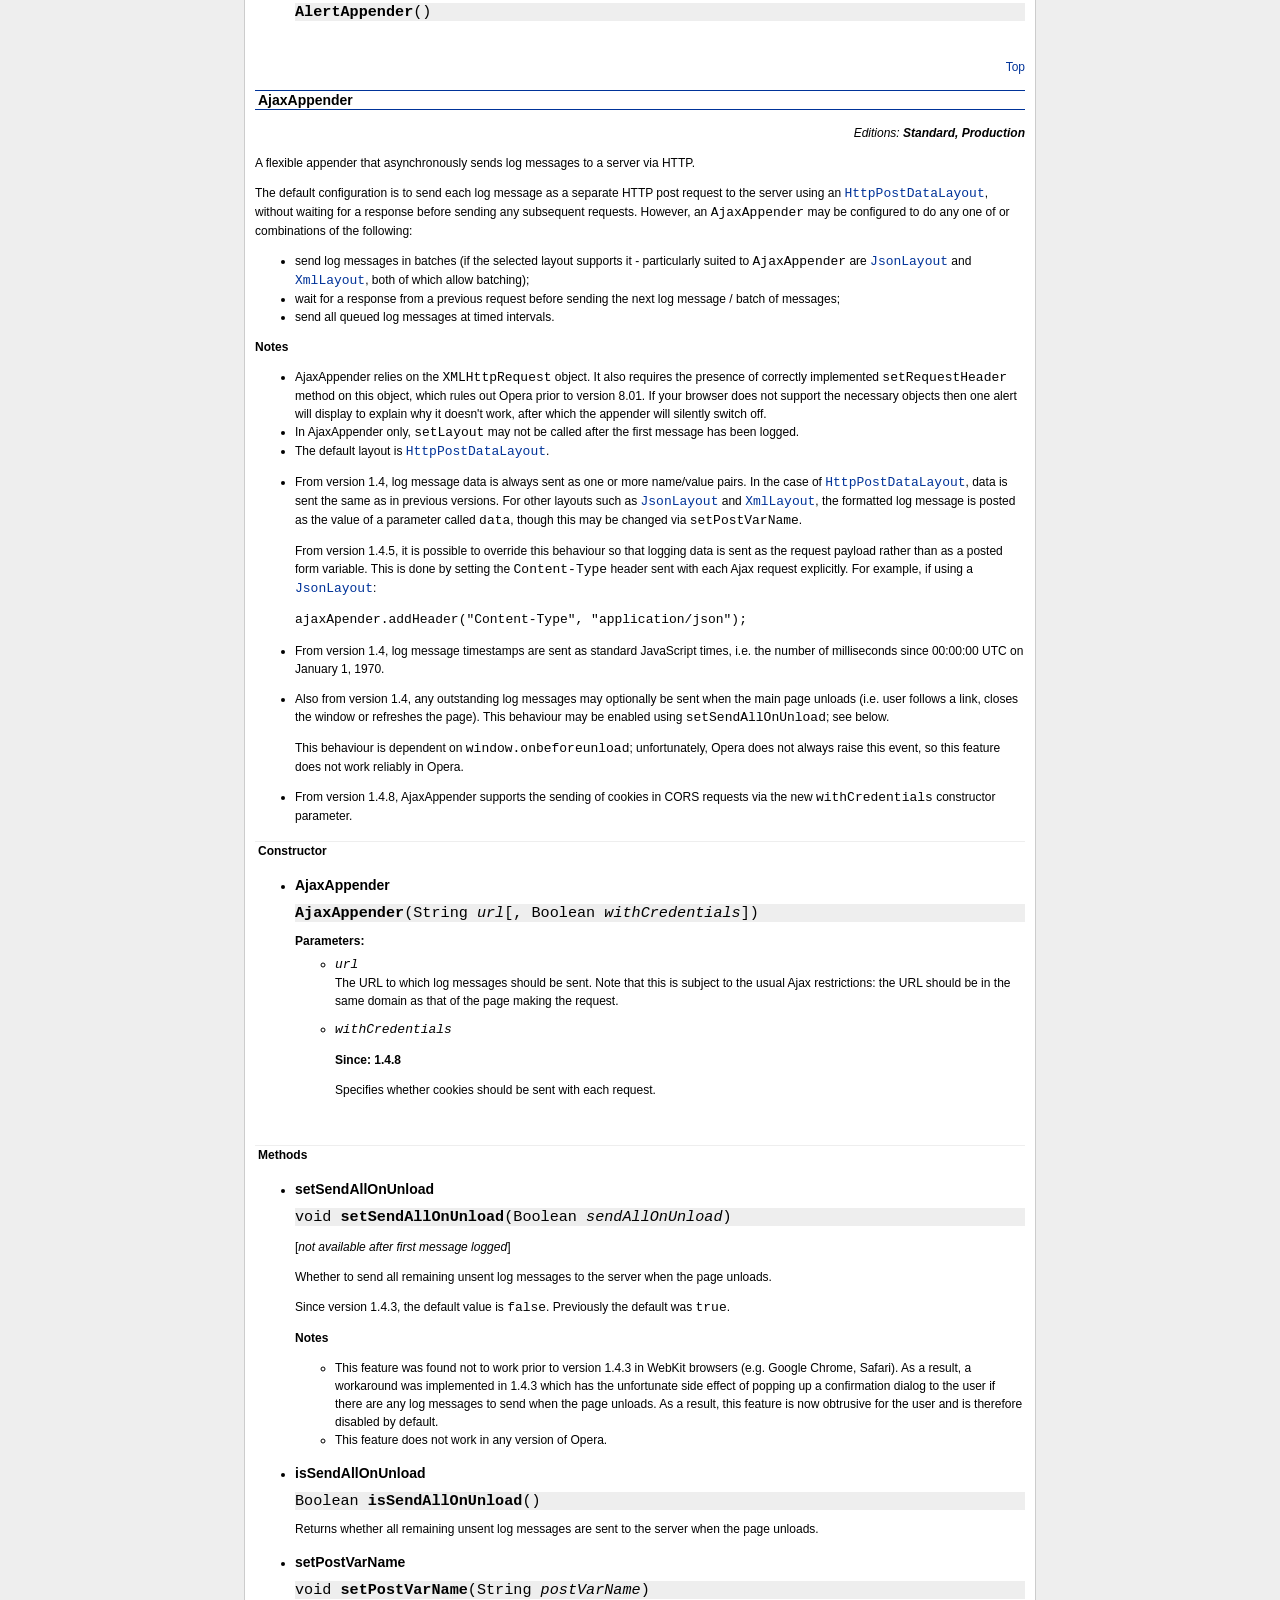
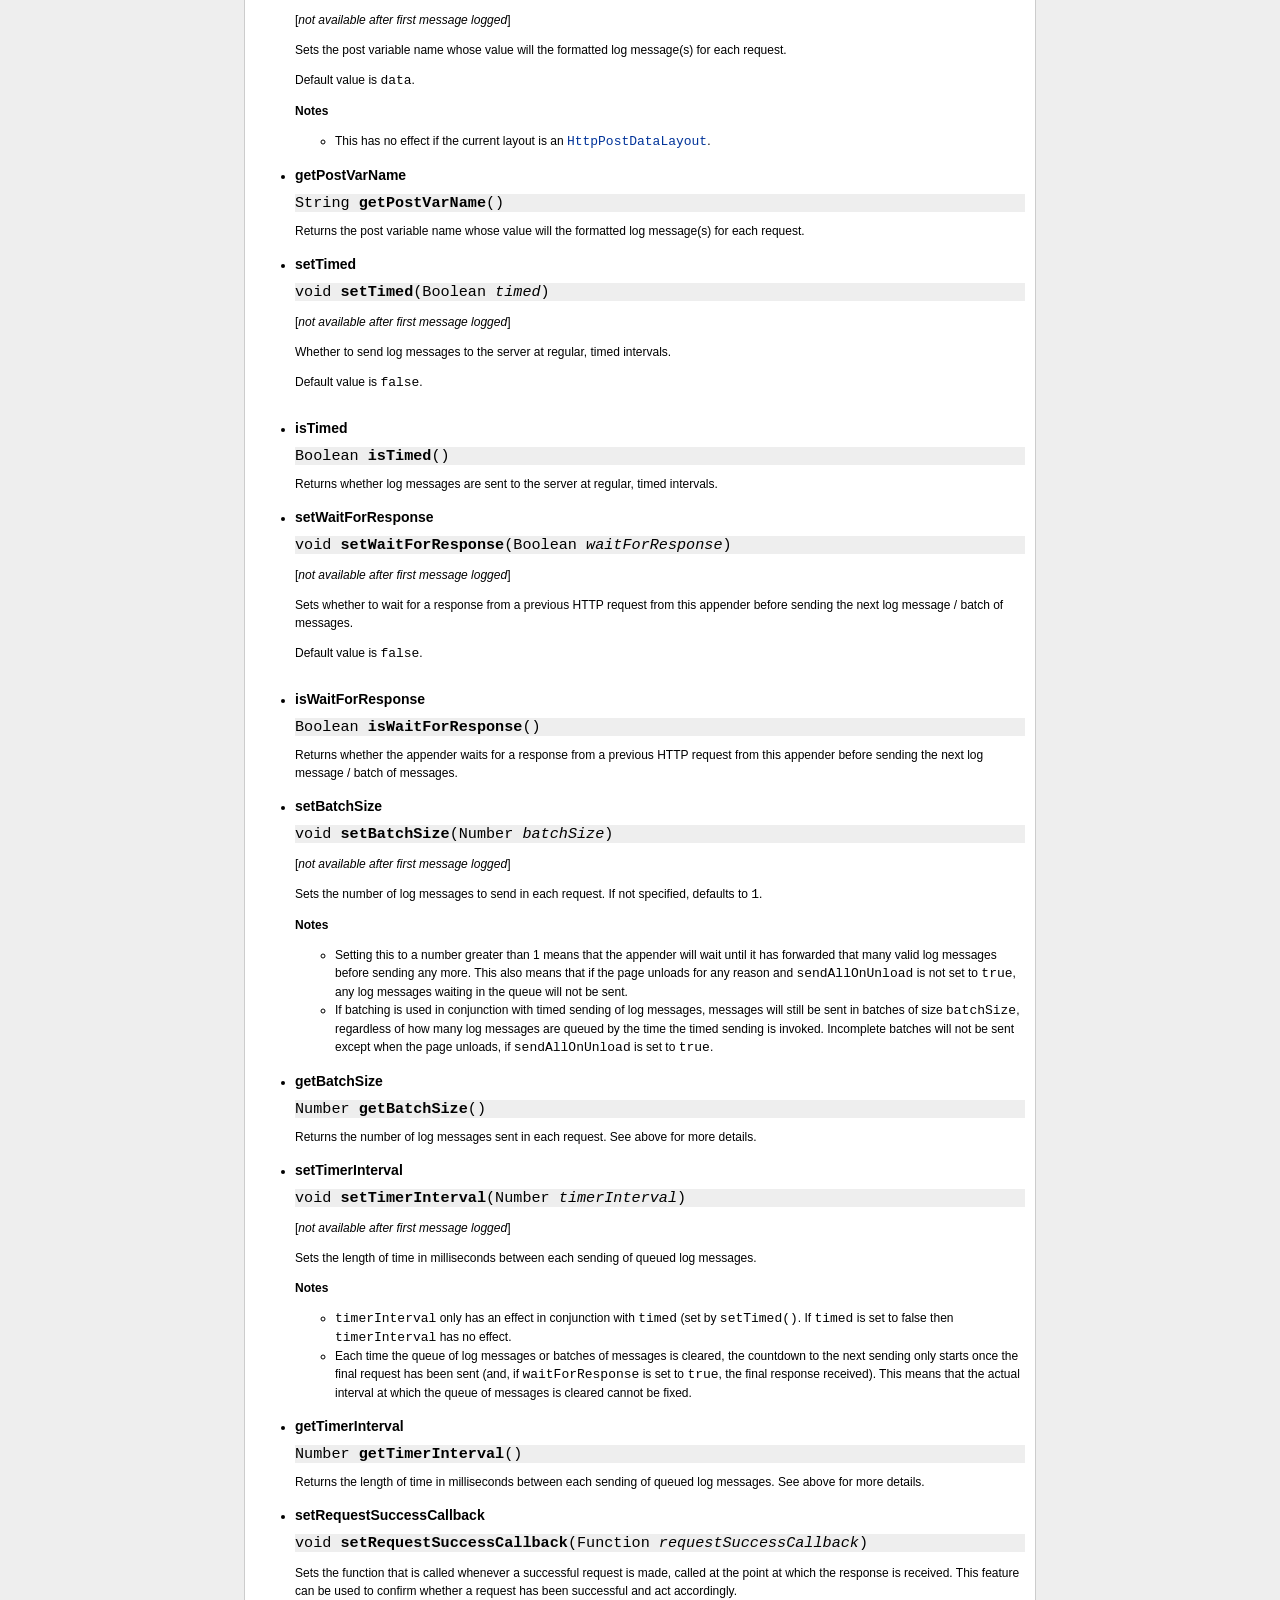
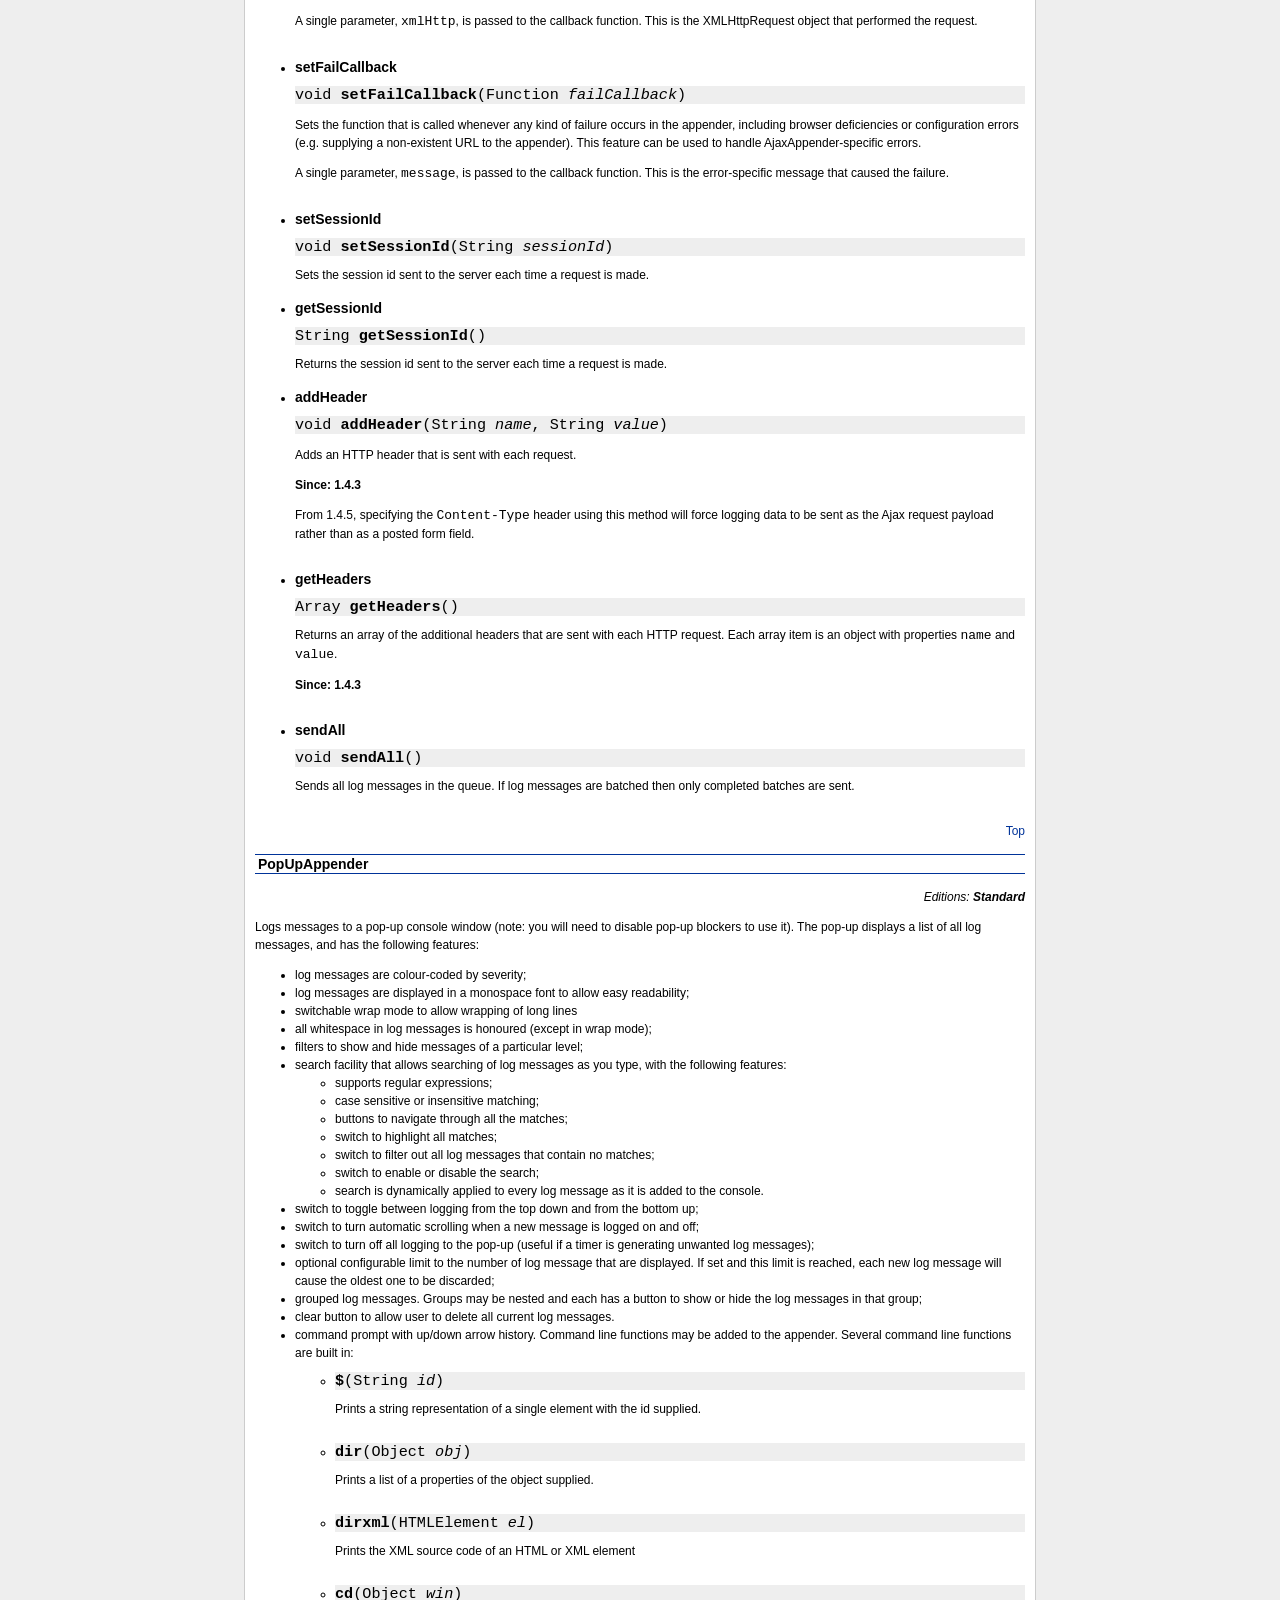
<file: projet/JS/log4javascript-1.4.13/docs/manual.html>
<?xml version="1.0"?>
<!DOCTYPE html PUBLIC "-//W3C//DTD XHTML 1.0 Transitional//EN" "http://www.w3.org/TR/xhtml1/DTD/xhtml1-transitional.dtd">
<html xmlns="http://www.w3.org/1999/xhtml" lang="en" xml:lang="en">
    <head>
        <title>log4javascript 1.4 manual</title>
        <meta http-equiv="content-type" content="text/html; charset=iso-8859-1" />
        <meta name="author" content="Tim Down - tim@log4javascript.org" />
        <meta name="description" content="log4javascript, a logging framework for JavaScript based on log4j" />
        <meta name="robots" content="all" />
        <link rel="stylesheet" type="text/css" media="screen,print" href="../main.css" title="Default" />
    </head>
    <body>
        <div id="container" class="nonav">
            <div id="header">
                <h1><a href="index.html">log4javascript</a></h1>
            </div>
            <div id="content">
                <div id="nav">
                    <a class="navitem" href="../index.html">home</a>
                    | <a class="navitem" href="http://sourceforge.net/projects/log4javascript" target="_blank" title="Download (opens in new window)">download</a>
                    | <a class="navitem" href="index.html">docs</a>
                    | <a class="navitem" href="quickstart.html">quick start</a>
                    | <a class="navitem" href="../demos/index.html">demos</a>
                    | <a class="navitem" href="http://log4javascript.org" target="_blank">website</a>
                    | <a class="navitem" href="http://www.timdown.co.uk" target="_blank">timdown.co.uk</a>
                </div>
                <h1>log4javascript 1.4 manual</h1>
                <h2>Contents</h2>
                <ul>
                    <li><a href="#intro">Introduction</a></li>
                    <li><a href="#amd">AMD</a></li>
                    <li><a href="#noteaboutlog4javascript">Note about the log4javascript object</a></li>
                    <li>
                        <a href="#loggersappenderslayoutslevels">Loggers, appenders, layouts and levels</a>
                        <ul>
                            <li><a href="#configuration">Configuring appenders</a></li>
                            <li><a href="#loggersappenderslayoutslevelsexample">Example</a></li>
                        </ul>
                    </li>
                    <li><a href="#log4javascript">log4javascript static properties/methods</a></li>
                    <li><a href="#levels">Levels</a></li>
                    <li><a href="#loggers">Loggers</a></li>
                    <li>
                        <a href="#appenders">Appenders</a>
                        <ul>
                            <li><a href="#appender">Appender</a></li>
                            <li><a href="#alertappender">AlertAppender</a></li>
                            <li><a href="#ajaxappender">AjaxAppender</a></li>
                            <li><a href="#popupappender">PopUpAppender</a></li>
                            <li><a href="#inpageappender">InPageAppender</a></li>
                            <li><a href="#browserconsoleappender">BrowserConsoleAppender</a></li>
                        </ul>
                    </li>
                    <li>
                        <a href="#layouts">Layouts</a>
                        <ul>
                            <li><a href="#layout">Layout</a></li>
                            <li><a href="#nulllayout">NullLayout</a></li>
                            <li><a href="#simplelayout">SimpleLayout</a></li>
                            <li><a href="#patternlayout">PatternLayout</a></li>
                            <li><a href="#xmllayout">XmlLayout</a></li>
                            <li><a href="#jsonlayout">JsonLayout</a></li>
                            <li><a href="#httppostdatalayout">HttpPostDataLayout</a></li>
                        </ul>
                    </li>
                    <li><a href="#enabling">Enabling / disabling log4javascript</a></li>
                    <li>
                        <a href="#errorhandling">log4javascript error handling</a>
                        <ul>
                            <li><a href="#loglog">LogLog</a></li>
                        </ul>
                    </li>
                    <li><a href="#differences">Differences between log4javascript and log4j</a></li>
                </ul>
                <div id="intro">
                    <h2>Introduction</h2>
                    <p>
                        log4javascript currently exists to provide more flexible and configurable JavaScript logging
                        than that provided by browser developer tools. It works a very wide range of browsers. It was
                        originally written to ease the pain of JavaScript debugging in the days before browsers came
                        with advanced developer tools.
                    </p>
                    <p>
                        It requires only a JavaScript include and one line of code to initialize with default settings.
                        Having for several years used log4j and its .NET port log4net, it was natural for me to
                        base it on log4j.
                    </p>
                    <p class="linktotop">
                        <a href="#container">Top</a>
                    </p>
                </div>
                <div id="amd">
                    <h2>AMD</h2>
                    <p>
                        Since version 1.4.10, log4javascript comes with AMD support hence can be loaded by a script
                        loader such as <a href="http://requirejs.org/" title="RequireJS website (opens in new window)"
                                          target="_blank">RequireJS</a>.
                    </p>
                    <p>
                        The current version of JavaScript is designed only to run in a browser. If not using AMD,
                        log4javascript creates a single property of the global object (to all intents and purposes, a
                        global variable) called <code>log4javascript</code>. 
                    </p>
                    <p class="linktotop">
                        <a href="#container">Top</a>
                    </p>
                </div>
                <div id="noteaboutlog4javascript">
                    <h2>Note about the log4javascript object</h2>
                    <p>
                        All of log4javascript's instantiable classes are accessible via the log4javascript object, which
                        acts as a namespace. Therefore references to all class names must be preceded with
                        "log4javascript.". For example:
                    </p>
                    <p>
                        <code>var popUpAppender = new log4javascript.PopUpAppender();</code>
                    </p>
                    <p class="linktotop">
                        <a href="#container">Top</a>
                    </p>
                </div>
                <div id="loggersappenderslayoutslevels">
                    <h2>Loggers, Appenders, Layouts and Levels</h2>
                    <p>
                        A <em>logger</em> in log4javascript is the object on which log calls are
                        made. A logger may be assigned zero or more <em>appenders</em>.
                        An appender is an object that actually does the logging: for example,
                        a <code><a href="#popupappender">PopUpAppender</a></code> logs messages to
                        a pop-up console window while an <code><a href="#ajaxappender">AjaxAppender</a></code>
                        uses HTTP to send log messages back to the server. Each appender is assigned
                        a <em>layout</em>, which is responsible for formatting log messages that
                        are passed to an appender.
                    </p>
                    <p>
                        Every log message has a <em>level</em>. This is the severity of the message.
                        Available levels are <code>TRACE</code>, <code>DEBUG</code>, <code>INFO</code>,
                        <code>WARN</code>, <code>ERROR</code> and <code>FATAL</code> - these correspond to
                        the logging methods <code>trace</code>, <code>debug</code>, <code>info</code>,
                        <code>warn</code>, <code>error</code> and <code>fatal</code> of <code>Logger</code>.
                        Levels are ordered as follows: <code>TRACE</code> &lt; <code>DEBUG</code> &lt;
                        <code>INFO</code> &lt; <code>WARN</code> &lt; <code>ERROR</code> &lt;
                        <code>FATAL</code>. This means the <code>FATAL</code> is the most severe and
                        <code>TRACE</code> the least. Also included are levels called <code>ALL</code>
                        and <code>OFF</code> intended to enable or disable all logging respectively.
                    </p>
                    <p>
                        Both loggers and appenders also have threshold levels (by default, <code>DEBUG</code>
                        for loggers and <code>ALL</code> for appenders).
                        Setting a level to either a logger or an appender disables log messages of severity
                        lower than that level. For instance, if a level of <code>INFO</code> is set on a
                        logger then only log messages of severity <code>INFO</code> or greater will be logged,
                        meaning <code>DEBUG</code> and <code>TRACE</code> messages will not be logged. If the
                        same logger had two appenders, one of level <code>DEBUG</code> and one of level
                        <code>WARN</code> then the first appender will still only log messages of
                        <code>INFO</code> or greater while the second appender will only log messages of level
                        <code>WARN</code> or greater.
                    </p>
                    <p>
                        This allows the developer fine control over which messages get logged where.
                    </p>
                    <div id="configuration">
                        <h3>Configuring appenders</h3>
                        <p>
                            From version 1.4, <strong>configuring appenders is only possible via configuration
                            methods</strong>. As the number of configuration options increases it becomes increasingly
                            undesirable to use constructor parameters, so support for it has been dropped.
                        </p>
                    </div>
                    <div id="loggersappenderslayoutslevelsexample">
                        <h3>Example</h3>
                        <p>
                            <strong>NB.</strong> The Ajax side of this example relies on having
                            server-side processing in place.
                        </p>
                        <p>
                            First, log4javascript is initialized, and a logger (actually the
                            anonymous logger) is assigned to a variable called <code>log</code>:
                        </p>
                        <pre class="code">
&lt;script type="text/javascript" src="log4javascript.js"&gt;&lt;/script&gt;
&lt;script type="text/javascript"&gt;
    //&lt;![CDATA[
    var log = log4javascript.getLogger();
</pre>
                        <p>
                            <code>log</code> does not yet have any appenders, so a call to <code>log.debug()</code>
                            will do nothing as yet. For this example we will use a
                            <code><a href="#popupappender">PopUpAppender</a></code> for debugging purposes.
                            Since the lifespan of the messages displayed in the pop-up is only going to be the
                            same as that of the window, a <code><a href="#patternlayout">PatternLayout</a></code>
                            is used that displays the time of the message and not the date (note that this is
                            also true of PopUpAppender's default layout). The format of the string passed into
                            PatternLayout is explained <a href="#patternlayout">below</a>.
                        </p>
                        <pre class="code">
    var popUpAppender = new log4javascript.PopUpAppender();
    var popUpLayout = new log4javascript.PatternLayout("%d{HH:mm:ss} %-5p - %m%n");
    popUpAppender.setLayout(popUpLayout);
    log.addAppender(popUpAppender);
</pre>
                        <p>
                            Suppose that we also want to send log messages to the server, but limited to
                            error messages only. To achieve this we use an
                            <code><a href="#ajaxappender">AjaxAppender</a></code>. Note that if no layout is
                            specified then for convenience a default layout is used; in the case of
                            AjaxAppender, that is <code><a href="#httppostdatalayout">HttpPostDataLayout</a></code>,
                            which formats log messages as a standard HTTP POST string from which a simple
                            server-side script (not provided with log4javascript) will be able to extract
                            posted parameters. This is fine for our purposes:
                        </p>
                        <pre class="code">
    var ajaxAppender = new log4javascript.AjaxAppender("myloggingservlet.do");
    ajaxAppender.setThreshold(log4javascript.Level.<code>ERROR</code>);
    log.addAppender(ajaxAppender);
</pre>
                        <p>
                            Finally, some test log messages and the closing script tag:
                        </p>
                        <pre class="code">
    log.debug("Debugging message (appears in pop-up)");
    log.error("Error message (appears in pop-up and in server log)");
    //]]&gt;
&lt;/script&gt;
</pre>
                        <p>
                            The full script:
                        </p>
                        <pre class="code">
&lt;script type="text/javascript" src="log4javascript.js"&gt;&lt;/script&gt;
&lt;script type="text/javascript"&gt;
    //&lt;![CDATA[
    var log = log4javascript.getLogger();
    var popUpAppender = new log4javascript.PopUpAppender();
    var popUpLayout = new log4javascript.PatternLayout("%d{HH:mm:ss} %-5p - %m%n");
    popUpAppender.setLayout(popUpLayout);
    log.addAppender(popUpAppender);
    var ajaxAppender = new log4javascript.AjaxAppender("myloggingservlet.do");
    ajaxAppender.setThreshold(log4javascript.Level.ERROR);
    log.addAppender(ajaxAppender);
    log.debug("Debugging message (appears in pop-up)");
    log.error("Error message (appears in pop-up and in server log)");
    //]]&gt;
&lt;/script&gt;
</pre>
                        <p>
                            <a href="../examples/example_manual.html" title="View example (opens in new window)"
                                target="_blank">See this example in action</a> (opens in new window)
                        </p>
                    </div>
                    <p class="linktotop">
                        <a href="#container">Top</a>
                    </p>
                </div>
                <div id="log4javascript">
                    <h2>log4javascript static properties/methods</h2>
                    <h4>Properties</h4>
                    <ul class="propertieslist">
                        <li class="property">
                            <div class="name">version</div>
                            <div class="summary">
                                The version number of your copy of log4javascript.
                            </div>
                        </li>
                        <li class="property">
                            <div class="name">edition</div>
                            <div class="summary">
                                The edition of your copy of log4javascript.
                            </div>
                        </li>
                        <li class="property">
                            <div class="name">logLog</div>
                            <div class="summary">
                                log4javascript's internal logging object. <a href="#loglog">See below for more details</a>.
                            </div>
                        </li>
                    </ul>
                    <h4>Methods</h4>
                    <ul class="propertieslist">
                        <li class="method">
                            <div class="name">getLogger</div>
                            <div class="methodsignature"><code>Logger <strong>getLogger</strong>([String <em>loggerName</em>])</code></div>
                            <div class="paramsheading">Parameters:</div>
                            <ul class="params">
                                <li class="param">
                                    <code class="paramname">loggerName</code>
                                    [<em>optional</em>]
                                </li>
                            </ul>
                            <div class="summary">
                                <p>
                                    Returns a logger with the specified name, creating it if a logger with that name does not
                                    already exist. If no name is specified, a logger is returned with name <code>[anonymous]</code>, and
                                    subsequent calls to <code>getLogger()</code> (with no logger name specified) will return
                                    this same logger object.
                                </p>
                                <p>
                                    Note that the names <code>[anonymous]</code>, <code>[default]</code>, <code>[null]</code>
                                    and <code>root</code> are reserved for
                                    the anonymous logger, default logger, null logger and root logger respectively.
                                </p>
                            </div>
                        </li>
                        <li class="method">
                            <div class="name">getDefaultLogger</div>
                            <div class="methodsignature"><code>Logger <strong>getDefaultLogger</strong>()</code></div>
                            <div class="summary">
                                <p>
                                    Convenience method that returns the default logger. In the standard edition, the
                                    default logger has a single appender: a
                                    <code><a href="#popupappender">PopUpAppender</a></code> with the default layout,
                                    width and height, and with <code>focusPopUp</code> set to false and
                                    <code>lazyInit</code>, <code>useOldPopUp</code> and
                                    <code>complainAboutPopUpBlocking</code> all set to true. 
                                </p>
                                <p>
                                    In the production edition, the default logger has no appenders.
                                </p>
                            </div>
                        </li>
                        <li class="method">
                            <div class="name">getNullLogger</div>
                            <div class="methodsignature"><code>Logger <strong>getNullLogger</strong>()</code></div>
                            <div class="summary">
                                Returns an empty logger with no appenders. Useful for disabling all logging.
                            </div>
                        </li>
                        <li class="method">
                            <div class="name">getRootLogger</div>
                            <div class="methodsignature"><code>Logger <strong>getRootLogger</strong>()</code></div>
                            <div class="summary">
                                Returns the root logger from which all other loggers derive.
                            </div>
                        </li>
                        <li class="method">
                            <div class="name">resetConfiguration</div>
                            <div class="methodsignature"><code>void <strong>resetConfiguration</strong>()</code></div>
                            <div class="summary">
                                Resets the all loggers to their default level.
                            </div>
                        </li>
                        <li class="method">
                            <div class="name">setEnabled</div>
                            <div class="methodsignature"><code>void <strong>setEnabled</strong>(Boolean <em>enabled</em>)</code></div>
                            <div class="paramsheading">Parameters:</div>
                            <ul class="params">
                                <li class="param">
                                    <code class="paramname">enabled</code>
                                </li>
                            </ul>
                            <div class="summary">
                                Enables or disables all logging, depending on <code>enabled</code>.
                            </div>
                        </li>
                        <li class="method">
                            <div class="name">isEnabled</div>
                            <div class="methodsignature"><code>Boolean <strong>isEnabled</strong>()</code></div>
                            <div class="summary">
                                Returns true or false depending on whether logging is enabled.
                            </div>
                        </li>
                        <li class="method" id="log4javascriptaddeventlistener">
                            <div class="name">addEventListener</div>
                            <div class="methodsignature"><code>void <strong>addEventListener</strong>(String <em>eventType</em>, Function <em>listener</em>)</code></div>
                            <div class="paramsheading">Parameters:</div>
                            <ul class="params">
                                <li class="param">
                                    <code class="paramname">eventType</code>
                                </li>
                                <li class="param">
                                    <code class="paramname">listener</code>
                                </li>
                            </ul>
                            <div class="summary">
                                <p>
                                    Adds a function to be called when an event of the type specified occurs in log4javascript.
                                    Supported event types are <code>load</code> (occurs once the page has loaded) and
                                    <code>error</code>.
                                </p>
                                <p>
                                    Each listener is pased three paramaters:
                                </p>
                                <ul>
                                    <li><code>sender</code>. The object that raised the event (i.e. the log4javascript object);</li>
                                    <li><code>eventType</code>. The type of the event;</li>
                                    <li>
                                        <code>eventArgs</code>. An object containing of event-specific arguments. For the <code>error</code> event,
                                        this is an object with properties <code>message</code> and <code>exception</code>. For the <code>load</code>
                                        event this is an empty object.
                                    </li>
                                </ul>
                            </div>
                        </li>
                        <li class="method">
                            <div class="name">removeEventListener</div>
                            <div class="methodsignature"><code>void <strong>removeEventListener</strong>(String <em>eventType</em>, Function <em>listener</em>)</code></div>
                            <div class="paramsheading">Parameters:</div>
                            <ul class="params">
                                <li class="param">
                                    <code class="paramname">eventType</code>
                                </li>
                                <li class="param">
                                    <code class="paramname">listener</code>
                                </li>
                            </ul>
                            <div class="summary">
                                Removes the event listener function supplied for the event of the type specified.
                            </div>
                        </li>
                        <li class="method">
                            <div class="name">dispatchEvent</div>
                            <div class="methodsignature"><code>void <strong>dispatchEvent</strong>(String <em>eventType</em>, Object <em>eventArgs</em>)</code></div>
                            <div class="paramsheading">Parameters:</div>
                            <ul class="params">
                                <li class="param">
                                    <code class="paramname">eventType</code>
                                </li>
                                <li class="param">
                                    <code class="paramname">eventArgs</code>
                                </li>
                            </ul>
                            <div class="summary">
                                Raises an event of type <code>eventType</code> on the <code>log4javascript</code> object.
                                Each of the listeners for this type of event (registered via <code>addEventListener</code>)
                                is called and passed <code>eventArgs</code> as the third parameter.
                            </div>
                        </li>
                        <li class="method">
                            <div class="name">setEventTypes</div>
                            <div class="methodsignature"><code>void <strong>setEventTypes</strong>(Array <em>eventTypes</em>)</code></div>
                            <div class="paramsheading">Parameters:</div>
                            <ul class="params">
                                <li class="param">
                                    <code class="paramname">eventTypes</code>
                                </li>
                            </ul>
                            <div class="summary">
                                Used internally to specify the types of events that the <code>log4javascript</code> object can raise.
                            </div>
                        </li>
                        <li class="method">
                            <div class="name">setShowStackTraces</div>
                            <div class="methodsignature"><code>void <strong>setShowStackTraces</strong>(Boolean <em>show</em>)</code></div>
                            <div class="paramsheading">Parameters:</div>
                            <ul class="params">
                                <li class="param">
                                    <code class="paramname">show</code>
                                </li>
                            </ul>
                            <div class="summary">
                                Enables or disables displaying of error stack traces, depending on <code>show</code>.
                                By default, stack traces are not displayed. (Only works in Firefox)
                            </div>
                        </li>
                        <li class="method">
                            <div class="name">evalInScope</div>
                            <div class="methodsignature"><code>Object <strong>evalInScope</strong>(String <em>expr</em>)</code></div>
                            <div class="paramsheading">Parameters:</div>
                            <ul class="params">
                                <li class="param">
                                    <code class="paramname">expr</code>
                                </li>
                            </ul>
                            <div class="summary">
                                This evaluates the given expression in the log4javascript scope, thus allowing
                                scripts to access internal log4javascript variables and functions. This was written
                                for the purposes of automated testing but could be used by custom extensions to
                                log4javascript.
                            </div>
                        </li>
                    </ul>
                    <p class="linktotop">
                        <a href="#container">Top</a>
                    </p>
                </div>
                <div id="levels">
                    <h2>Levels</h2>
                    <p>
                        Levels are available as static properties of the <code>log4javascript.Level</code>
                        object. In ascending order of severity:
                    </p>
                    <ol>
                        <li><code>log4javascript.Level.ALL</code></li>
                        <li><code>log4javascript.Level.TRACE</code></li>
                        <li><code>log4javascript.Level.DEBUG</code></li>
                        <li><code>log4javascript.Level.INFO</code></li>
                        <li><code>log4javascript.Level.WARN</code></li>
                        <li><code>log4javascript.Level.ERROR</code></li>
                        <li><code>log4javascript.Level.FATAL</code></li>
                        <li><code>log4javascript.Level.OFF</code></li>
                    </ol>
                    <p class="linktotop">
                        <a href="#container">Top</a>
                    </p>
                </div>
                <div id="loggers">
                    <h2>Loggers</h2>
                    <p>
                        It is possible to have multiple loggers in log4javascript. For example, you
                        may wish to have a logger for debugging purposes that logs messages to a
                        pop-up window and a separate logger that reports any client-side application
                        errors to the server via Ajax.
                    </p>
                    <div id="loggerhierarchy">
                        <h3>Logger hierarchy and appender additivity</h3>
                        <p>
                            From version 1.4, log4javascript has hierarchical loggers, implemented in the same way
                            as log4j. In summary, you specify a logger's parent logger by means of a dot between the
                            parent logger name and the child logger name. Therefore the logger <code>tim.app.security</code>
                            inherits from <code>tim.app</code>, which in turn inherits from <code>tim</code> which,
                            finally, inherits from the root logger.
                        </p>
                        <p>
                            What inheritance means for a logger is that in the absence of a threshold level set
                            specifically on the logger it inherits its level from its parent; also, a logger inherits
                            all its parent's appenders (this is known as <em>appender additivity</em> in log4j. This
                            behaviour can be enabled or disabled via <code>setAdditivity()</code>. See below). In the
                            above example, if the root logger has a level of <code>DEBUG</code> and one appender,
                            each of the loggers <code>tim.app.security</code>, <code>tim.app</code> and <code>tim</code> would
                            inherit the root level's appender. If, say, <code>tim.app</code>'s threshold level was set
                            to <code>WARN</code>, <code>tim</code>'s effective level would remain at <code>DEBUG</code>
                            (inherited from the root logger) while <code>tim.app.security</code>'s effective level would
                            be <code>WARN</code>, inherited from <code>tim.app</code>. The important thing to note is
                            that appenders accumulate down the logger hierarchy while levels are simply inherited from
                            the nearest ancestor with a threshold level set.
                        </p>
                        <p>
                            For a detailed explanation of the logger hierarchy, see the
                            <a href="http://logging.apache.org/log4j/docs/manual.html" target="_blank"
                               title="Log4j manual (opens in new window)">log4j manual</a>.
                        </p>
                    </div>
                    <p><strong>Notes</strong></p>
                    <ul>
                        <li>
                            It is not possible to instantiate loggers directly. Instead you must use
                            one of the methods of the <code>log4javascript</code> object: <code>getLogger</code>,
                            <code>getRootLogger</code>, <code>getDefaultLogger</code> or <code>getNullLogger</code>.
                        </li>
                    </ul>
                    <h4>Logger methods</h4>
                    <ul class="propertieslist">
                        <li class="method">
                            <div class="name">addAppender</div>
                            <div class="methodsignature"><code>void <strong>addAppender</strong>(Appender <em>appender</em>)</code></div>
                            <div class="paramsheading">Parameters:</div>
                            <ul class="params">
                                <li class="param">
                                    <code class="paramname">appender</code>
                                </li>
                            </ul>
                            <div class="summary">
                                Adds the given appender.
                            </div>
                        </li>
                        <li class="method">
                            <div class="name">removeAppender</div>
                            <div class="methodsignature"><code>void <strong>removeAppender</strong>(Appender <em>appender</em>)</code></div>
                            <div class="paramsheading">Parameters:</div>
                            <ul class="params">
                                <li class="param">
                                    <code class="paramname">appender</code>
                                </li>
                            </ul>
                            <div class="summary">
                                Removes the given appender.
                            </div>
                        </li>
                        <li class="method">
                            <div class="name">removeAllAppenders</div>
                            <div class="methodsignature"><code>void <strong>removeAllAppenders</strong>()</code></div>
                            <div class="summary">
                                Clears all appenders for the current logger.
                            </div>
                        </li>
                        <li class="method">
                            <div class="name">setLevel</div>
                            <div class="methodsignature"><code>void <strong>setLevel</strong>(Level <em>level</em>)</code></div>
                            <div class="paramsheading">Parameters:</div>
                            <ul class="params">
                                <li class="param">
                                    <code class="paramname">level</code>
                                </li>
                            </ul>
                            <div class="summary">
                                Sets the level. Log messages of a lower level than <code>level</code> will not be logged.
                                Default value is <code>DEBUG</code>.
                            </div>
                        </li>
                        <li class="method">
                            <div class="name">getLevel</div>
                            <div class="methodsignature"><code>Level <strong>getLevel</strong>()</code></div>
                            <div class="summary">
                                Returns the level explicitly set for this logger or <code>null</code> if none has been set.
                            </div>
                        </li>
                        <li class="method">
                            <div class="name">getEffectiveLevel</div>
                            <div class="methodsignature"><code>Level <strong>getEffectiveLevel</strong>()</code></div>
                            <div class="summary">
                                Returns the level at which the logger is operating. This is either the level explicitly
                                set on the logger or, if no level has been set, the effective level of the logger's parent.
                            </div>
                        </li>
                        <li class="method">
                            <div class="name">setAdditivity</div>
                            <div class="methodsignature"><code>void <strong>setAdditivity</strong>(Boolean <em>additivity</em>)</code></div>
                            <div class="paramsheading">Parameters:</div>
                            <ul class="params">
                                <li class="param">
                                    <code class="paramname">additivity</code>
                                </li>
                            </ul>
                            <div class="summary">
                                <p>
                                    Sets whether appender additivity is enabled (the default) or disabled. If set to false, this
                                    particular logger will not inherit any appenders form its ancestors. Any descendant of this
                                    logger, however, will inherit from its ancestors as normal, unless its own additivity is
                                    explicitly set to false.
                                </p>
                                <p>
                                    Default value is <code>true</code>.
                                </p>
                            </div>
                        </li>
                        <li class="method">
                            <div class="name">getAdditivity</div>
                            <div class="methodsignature"><code>Boolean <strong>getAdditivity</strong>()</code></div>
                            <div class="summary">
                                Returns whether additivity is enabled for this logger.
                            </div>
                        </li>
                        <li class="method">
                            <div class="name">log</div>
                            <div class="methodsignature"><code>void <strong>log</strong>(Level <em>level</em>, Object <em>params</em>)</code></div>
                            <div class="paramsheading">Parameters:</div>
                            <ul class="params">
                                <li class="param">
                                    <code class="paramname">level</code>
                                </li>
                                <li class="param">
                                    <code class="paramname">params</code>
                                </li>
                            </ul>
                            <div class="summary">
                                Generic logging method used by wrapper methods such as <code>debug</code>,
                                <code>error</code> etc.
                            </div>
                            <p><strong>Notes</strong></p>
                            <ul>
                                <li>
                                    The signature of this method has changed in 1.4.
                                </li>
                            </ul>
                        </li>
                        <li class="method">
                            <div class="name">trace</div>
                            <div class="methodsignature"><code>void <strong>trace</strong>(Object <em>message1</em>[, Object <em>message2</em>, ... ][, Error <em>exception</em>])</code></div>
                            <div class="paramsheading">Parameters:</div>
                            <ul class="params">
                                <li class="param">
                                    <code class="paramname">message1[, message2...]</code>
                                </li>
                                <li class="param">
                                    <code class="paramname">exception</code>
                                    [<em>optional</em>]
                                </li>
                            </ul>
                            <div class="summary">
                                Logs one or more messages and optionally an error at level <code>TRACE</code>.
                            </div>
                            <p><strong>Notes</strong></p>
                            <ul>
                                <li>
                                    Logging of multiple messages in one call is new in 1.4.
                                </li>
                            </ul>
                        </li>
                        <li class="method">
                            <div class="name">debug</div>
                            <div class="methodsignature"><code>void <strong>debug</strong>(Object <em>message1</em>[, Object <em>message2</em>, ... ][, Error <em>exception</em>])</code></div>
                            <div class="paramsheading">Parameters:</div>
                            <ul class="params">
                                <li class="param">
                                    <code class="paramname">message1[, message2...]</code>
                                </li>
                                <li class="param">
                                    <code class="paramname">exception</code>
                                    [<em>optional</em>]
                                </li>
                            </ul>
                            <div class="summary">
                                Logs one or more messages and optionally an error at level <code>DEBUG</code>.
                            </div>
                            <p><strong>Notes</strong></p>
                            <ul>
                                <li>
                                    Logging of multiple messages in one call is new in 1.4.
                                </li>
                            </ul>
                        </li>
                        <li class="method">
                            <div class="name">info</div>
                            <div class="methodsignature"><code>void <strong>info</strong>(Object <em>message1</em>[, Object <em>message2</em>, ... ][, Error <em>exception</em>])</code></div>
                            <div class="paramsheading">Parameters:</div>
                            <ul class="params">
                                <li class="param">
                                    <code class="paramname">message1[, message2...]</code>
                                </li>
                                <li class="param">
                                    <code class="paramname">exception</code>
                                    [<em>optional</em>]
                                </li>
                            </ul>
                            <div class="summary">
                                Logs one or more messages and optionally an error at level <code>INFO</code>.
                            </div>
                            <p><strong>Notes</strong></p>
                            <ul>
                                <li>
                                    Logging of multiple messages in one call is new in 1.4.
                                </li>
                            </ul>
                        </li>
                        <li class="method">
                            <div class="name">warn</div>
                            <div class="methodsignature"><code>void <strong>warn</strong>(Object <em>message1</em>[, Object <em>message2</em>, ... ][, Error <em>exception</em>])</code></div>
                            <div class="paramsheading">Parameters:</div>
                            <ul class="params">
                                <li class="param">
                                    <code class="paramname">message1[, message2...]</code>
                                </li>
                                <li class="param">
                                    <code class="paramname">exception</code>
                                    [<em>optional</em>]
                                </li>
                            </ul>
                            <div class="summary">
                                Logs one or more messages and optionally an error at level <code>WARN</code>.
                            </div>
                            <p><strong>Notes</strong></p>
                            <ul>
                                <li>
                                    Logging of multiple messages in one call is new in 1.4.
                                </li>
                            </ul>
                        </li>
                        <li class="method">
                            <div class="name">error</div>
                            <div class="methodsignature"><code>void <strong>error</strong>(Object <em>message1</em>[, Object <em>message2</em>, ... ][, Error <em>exception</em>])</code></div>
                            <div class="paramsheading">Parameters:</div>
                            <ul class="params">
                                <li class="param">
                                    <code class="paramname">message1[, message2...]</code>
                                </li>
                                <li class="param">
                                    <code class="paramname">exception</code>
                                    [<em>optional</em>]
                                </li>
                            </ul>
                            <div class="summary">
                                Logs one or more messages and optionally an error at level <code>ERROR</code>.
                            </div>
                            <p><strong>Notes</strong></p>
                            <ul>
                                <li>
                                    Logging of multiple messages in one call is new in 1.4.
                                </li>
                            </ul>
                        </li>
                        <li class="method">
                            <div class="name">fatal</div>
                            <div class="methodsignature"><code>void <strong>fatal</strong>(Object <em>message1</em>[, Object <em>message2</em>, ... ][, Error <em>exception</em>])</code></div>
                            <div class="paramsheading">Parameters:</div>
                            <ul class="params">
                                <li class="param">
                                    <code class="paramname">message1[, message2...]</code>
                                </li>
                                <li class="param">
                                    <code class="paramname">exception</code>
                                    [<em>optional</em>]
                                </li>
                            </ul>
                            <div class="summary">
                                Logs one or more messages and optionally an error at level <code>FATAL</code>.
                            </div>
                            <p><strong>Notes</strong></p>
                            <ul>
                                <li>
                                    Logging of multiple messages in one call is new in 1.4.
                                </li>
                            </ul>
                        </li>
                        <li class="method">
                            <div class="name">isEnabledFor</div>
                            <div class="methodsignature"><code>Boolean <strong>isEnabledFor</strong>(Level <em>level</em>, Error <em>exception</em>)</code></div>
                            <div class="paramsheading">Parameters:</div>
                            <ul class="params">
                                <li class="param">
                                    <code class="paramname">level</code>
                                </li>
                            </ul>
                            <div class="summary">
                                Returns whether the logger is enabled for the specified level. 
                            </div>
                        </li>
                        <li class="method">
                            <div class="name">isTraceEnabled</div>
                            <div class="methodsignature"><code>Boolean <strong>isTraceEnabled</strong>()</code></div>
                            <div class="summary">
                                Returns whether the logger is enabled for <code>TRACE</code> messages.
                            </div>
                        </li>
                        <li class="method">
                            <div class="name">isDebugEnabled</div>
                            <div class="methodsignature"><code>Boolean <strong>isDebugEnabled</strong>()</code></div>
                            <div class="summary">
                                Returns whether the logger is enabled for <code>DEBUG</code> messages.
                            </div>
                        </li>
                        <li class="method">
                            <div class="name">isInfoEnabled</div>
                            <div class="methodsignature"><code>Boolean <strong>isInfoEnabled</strong>()</code></div>
                            <div class="summary">
                                Returns whether the logger is enabled for <code>INFO</code> messages.
                            </div>
                        </li>
                        <li class="method">
                            <div class="name">isWarnEnabled</div>
                            <div class="methodsignature"><code>Boolean <strong>isWarnEnabled</strong>()</code></div>
                            <div class="summary">
                                Returns whether the logger is enabled for <code>WARN</code> messages.
                            </div>
                        </li>
                        <li class="method">
                            <div class="name">isErrorEnabled</div>
                            <div class="methodsignature"><code>Boolean <strong>isErrorEnabled</strong>()</code></div>
                            <div class="summary">
                                Returns whether the logger is enabled for <code>ERROR</code> messages.
                            </div>
                        </li>
                        <li class="method">
                            <div class="name">isFatalEnabled</div>
                            <div class="methodsignature"><code>Boolean <strong>isFatalEnabled</strong>()</code></div>
                            <div class="summary">
                                Returns whether the logger is enabled for <code>FATAL</code> messages.
                            </div>
                        </li>
                        <li class="method">
                            <div class="name">group</div>
                            <div class="methodsignature"><code>void <strong>group</strong>(String <em>name</em>, Boolean <em>initiallyExpanded</em>)</code></div>
                            <div class="paramsheading">Parameters:</div>
                            <ul class="params">
                                <li class="param">
                                    <code class="paramname">name</code>
                                </li>
                                <li class="param">
                                    <code class="paramname">initiallyExpanded</code>
                                    [<em>optional</em>]
                                </li>
                            </ul>
                            <div class="summary">
                                Starts a new group of log messages. In appenders that support grouping (currently
                                <code><a href="#popupappender">PopUpAppender</a></code> and
                                <code><a href="#inpageappender">InPageAppender</a></code>), a group appears as an expandable
                                section in the console, labelled with the <code>name</code> specified.
                                Specifying <code>initiallyExpanded</code> determines whether the
                                group starts off expanded (the default is <code>true</code>). Groups may be nested.
                            </div>
                        </li>
                        <li class="method">
                            <div class="name">groupEnd</div>
                            <div class="methodsignature"><code>void <strong>groupEnd</strong>()</code></div>
                            <div class="summary">
                                Ends the current group. If there is no group then this function has no effect.
                            </div>
                        </li>
                        <li class="method">
                            <div class="name">time</div>
                            <div class="methodsignature"><code>void <strong>time</strong>(String <em>name</em>, Level <em>level</em>)</code></div>
                            <div class="paramsheading">Parameters:</div>
                            <ul class="params">
                                <li class="param">
                                    <code class="paramname">name</code>
                                </li>
                                <li class="param">
                                    <code class="paramname">level</code>
                                    [<em>optional</em>]
                                </li>
                            </ul>
                            <div class="summary">
                                Starts a timer with name <code>name</code>. When the timer is ended with a
                                call to <code>timeEnd</code> using the same name, the amount of time that
                                has elapsed in milliseconds since the timer was started is logged at level
                                <code>level</code>. If not level is supplied, the level defaults to <code>INFO</code>.
                            </div>
                        </li>
                        <li class="method">
                            <div class="name">timeEnd</div>
                            <div class="methodsignature"><code>void <strong>timeEnd</strong>(String <em>name</em>)</code></div>
                            <div class="paramsheading">Parameters:</div>
                            <ul class="params">
                                <li class="param">
                                    <code class="paramname">name</code>
                                </li>
                            </ul>
                            <div class="summary">
                                Ends the timer with name <code>name</code> and logs the time elapsed.
                            </div>
                        </li>
                        <li class="method">
                            <div class="name">assert</div>
                            <div class="methodsignature"><code>void <strong>assert</strong>(Object <em>expr</em>)</code></div>
                            <div class="paramsheading">Parameters:</div>
                            <ul class="params">
                                <li class="param">
                                    <code class="paramname">expr</code>
                                </li>
                            </ul>
                            <div class="summary">
                                Asserts the given expression is <code>true</code> or evaluates to <code>true</code>.
                                If so, nothing is logged. If not, an error is logged at the <code>ERROR</code> level.
                            </div>
                        </li>
                    </ul>
                    <p class="linktotop">
                        <a href="#container">Top</a>
                    </p>
                </div>
                <div id="appenders">
                    <h2>Appenders</h2>
                    <div id="appender">
                        <h3>Appender</h3>
                        <p>
                            There are methods common to all appenders, as listed below.
                        </p>
                        <h4>Methods</h4>
                        <ul class="propertieslist">
                            <li class="method">
                                <div class="name">doAppend</div>
                                <div class="methodsignature"><code>void <strong>doAppend</strong>(LoggingEvent <em>loggingEvent</em>)</code></div>
                                <div class="paramsheading">Parameters:</div>
                                <ul class="params">
                                    <li class="param">
                                        <code class="paramname">loggingEvent</code>
                                    </li>
                                </ul>
                                <div class="summary">
                                    <p>
                                        Checks the logging event's level is at least as severe as the appender's
                                        threshold and calls the appender's <code>append</code> method if so.
                                    </p>
                                    <p>
                                        This method should not in general be used directly or overridden.
                                    </p>
                                </div>
                            </li>
                            <li class="method">
                                <div class="name">append</div>
                                <div class="methodsignature"><code>void <strong>append</strong>(LoggingEvent <em>loggingEvent</em>)</code></div>
                                <div class="paramsheading">Parameters:</div>
                                <ul class="params">
                                    <li class="param">
                                        <code class="paramname">loggingEvent</code>
                                    </li>
                                </ul>
                                <div class="summary">
                                    Appender-specific method to append a log message. Every appender object should implement
                                    this method.
                                </div>
                            </li>
                            <li class="method">
                                <div class="name">setLayout</div>
                                <div class="methodsignature"><code>void <strong>setLayout</strong>(Layout <em>layout</em>)</code></div>
                                <div class="paramsheading">Parameters:</div>
                                <ul class="params">
                                    <li class="param">
                                        <code class="paramname">layout</code>
                                    </li>
                                </ul>
                                <div class="summary">
                                    Sets the appender's layout.
                                </div>
                            </li>
                            <li class="method">
                                <div class="name">getLayout</div>
                                <div class="methodsignature"><code>Layout <strong>getLayout</strong>()</code></div>
                                <div class="summary">
                                    Returns the appender's layout.
                                </div>
                            </li>
                            <li class="method">
                                <div class="name">setThreshold</div>
                                <div class="methodsignature"><code>void <strong>setThreshold</strong>(Level <em>level</em>)</code></div>
                                <div class="paramsheading">Parameters:</div>
                                <ul class="params">
                                    <li class="param">
                                        <code class="paramname">level</code>
                                    </li>
                                </ul>
                                <div class="summary">
                                    Sets the appender's threshold. Log messages of level less severe than this
                                    threshold will not be logged.
                                </div>
                            </li>
                            <li class="method">
                                <div class="name">getThreshold</div>
                                <div class="methodsignature"><code>Level <strong>getThreshold</strong>()</code></div>
                                <div class="summary">
                                    Returns the appender's threshold.
                                </div>
                            </li>
                            <li class="method">
                                <div class="name">toString</div>
                                <div class="methodsignature"><code>string <strong>toString</strong>()</code></div>
                                <div class="summary">
                                    Returns a string representation of the appender. Every appender object should implement
                                    this method.
                                </div>
                            </li>
                        </ul>
                        <p class="linktotop">
                            <a href="#container">Top</a>
                        </p>
                    </div>
                    <div id="alertappender">
                        <h3>AlertAppender</h3>
                        <p class="editions">Editions: <strong>Standard</strong></p>
                        <p>
                            Displays a log message as a JavaScript alert.
                        </p>
                        <h4>Constructor</h4>
                        <ul class="propertieslist">
                            <li class="method">
                                <div class="name">AlertAppender</div>
                                <div class="methodsignature"><code><strong>AlertAppender</strong>()</code></div>
                            </li>
                        </ul>
                        <p class="linktotop">
                            <a href="#container">Top</a>
                        </p>
                    </div>
                    <div id="ajaxappender">
                        <h3>AjaxAppender</h3>
                        <p class="editions">Editions: <strong>Standard, Production</strong></p>
                        <p>
                            A flexible appender that asynchronously sends log messages to a server via HTTP.
                        </p>
                        <p>
                            The default configuration is to send each log message as a separate HTTP post
                            request to the server using an <code><a href="#httppostdatalayout">HttpPostDataLayout</a></code>,
                            without waiting for a response before sending any subsequent requests. However,
                            an <code>AjaxAppender</code> may be configured to do any one of or combinations of the following:
                        </p>
                        <ul>
                            <li>
                                send log messages in batches (if the selected layout supports it - particularly suited
                                to <code>AjaxAppender</code> are <code><a href="#jsonlayout">JsonLayout</a></code> and
                                <code><a href="#xmllayout">XmlLayout</a></code>, both of which allow batching);
                            </li>
                            <li>
                                wait for a response from a previous request before sending the next log message / batch
                                of messages;
                            </li>
                            <li>
                                send all queued log messages at timed intervals.
                            </li>
                        </ul>
                        <p><strong>Notes</strong></p>
                        <ul>
                            <li>
                                AjaxAppender relies on the <code>XMLHttpRequest</code> object. It also requires
                                the presence of correctly implemented <code>setRequestHeader</code> method on
                                this object, which rules out Opera prior to version 8.01. If your browser does not
                                support the necessary objects then one alert will display to explain why it
                                doesn't work, after which the appender will silently switch off.
                            </li>
                            <li>
                                In AjaxAppender only, <code>setLayout</code> may not be called after the first
                                message has been logged.
                            </li>
                            <li>
                                The default layout is <code><a href="#httppostdatalayout">HttpPostDataLayout</a></code>.
                            </li>
                            <li>
                                <p>
                                    From version 1.4, log message data is always sent as one or more name/value pairs.
                                    In the case of <code><a href="#httppostdatalayout">HttpPostDataLayout</a></code>,
                                    data is sent the same as in previous versions. For other layouts such as
                                    <code><a href="#jsonlayout">JsonLayout</a></code> and
                                    <code><a href="#xmllayout">XmlLayout</a></code>, the formatted log message is posted
                                    as the value of a parameter called <code>data</code>, though this may be changed via
                                    <code>setPostVarName</code>.
                                </p>
                                <p>
                                    From version 1.4.5, it is possible to override this behaviour so that logging data
                                    is sent as the request payload rather than as a posted form variable. This is done
                                    by setting the <code>Content-Type</code> header sent with each Ajax request
                                    explicitly. For example, if using a
                                    <code><a href="#jsonlayout">JsonLayout</a></code>:
                                </p>
                                <pre>ajaxApender.addHeader("Content-Type", "application/json");</pre>
                            </li>
                            <li>
                                From version 1.4, log message timestamps are sent as standard JavaScript times, i.e.
                                the number of milliseconds since 00:00:00 UTC on January 1, 1970.
                            </li>
                            <li>
                                <p>
                                    Also from version 1.4, any outstanding log messages may optionally be sent when the
                                    main page unloads (i.e. user follows a link, closes the window or refreshes the
                                    page). This behaviour may be enabled using <code>setSendAllOnUnload</code>; see
                                    below.
                                </p>
                                <p>
                                    This behaviour is dependent on <code>window.onbeforeunload</code>; unfortunately,
                                    Opera does not always raise this event, so this feature does not work reliably in
                                    Opera.
                                </p>
                            </li>
                            <li>
                                From version 1.4.8, AjaxAppender supports the sending of cookies in CORS requests via
                                the new <code>withCredentials</code> constructor parameter.
                            </li>
                        </ul>
                        <h4>Constructor</h4>
                        <ul class="propertieslist">
                            <li class="method">
                                <div class="name">AjaxAppender</div>
                                <div class="methodsignature">
                                    <code><strong>AjaxAppender</strong>(String <em>url</em>[, Boolean <em>withCredentials</em>])</code>
                                </div>
                                <div class="paramsheading">Parameters:</div>
                                <ul class="params">
                                    <li class="param">
                                        <code class="paramname">url</code>
                                        <div>
                                            The URL to which log messages should be sent. Note that this is subject
                                            to the usual Ajax restrictions: the URL should be in the same domain as that
                                            of the page making the request.
                                        </div>
                                    </li>
                                    <li class="param">
                                        <code class="paramname">withCredentials</code>
                                        <p>
                                            <strong>Since: 1.4.8</strong>
                                        </p>
                                        <div>
                                            Specifies whether cookies should be sent with each request.
                                        </div>
                                    </li>
                                </ul>
                            </li>
                        </ul>
                        <h4>Methods</h4>
                        <ul class="propertieslist">
                            <li class="method">
                                <div class="name">setSendAllOnUnload</div>
                                <div class="methodsignature"><code>void <strong>setSendAllOnUnload</strong>(Boolean <em>sendAllOnUnload</em>)</code></div>
                                <div class="summary">
                                    <p>
                                        [<em>not available after first message logged</em>]
                                    </p>
                                    <p>
                                        Whether to send all remaining unsent log messages to the server when the page
                                        unloads.
                                    </p>
                                    <p>
                                        Since version 1.4.3, the default value is <code>false</code>. Previously the
                                        default was <code>true</code>.
                                    </p>
                                    <p><strong>Notes</strong></p>
                                    <ul>
                                        <li>
                                            This feature was found not to work prior to version 1.4.3 in WebKit
                                            browsers (e.g. Google Chrome, Safari). As a result, a workaround was
                                            implemented in 1.4.3 which has the unfortunate side effect of popping up a
                                            confirmation dialog to the user if there are any log messages to send when
                                            the page unloads. As a result, this feature is now obtrusive for the user
                                            and is therefore disabled by default.
                                        </li>
                                        <li>
                                            This feature does not work in any version of Opera.
                                        </li>
                                    </ul>
                                </div>
                            </li>
                            <li class="method">
                                <div class="name">isSendAllOnUnload</div>
                                <div class="methodsignature"><code>Boolean <strong>isSendAllOnUnload</strong>()</code></div>
                                <div class="summary">
                                    Returns whether all remaining unsent log messages are sent to the server when the page unloads.
                                </div>
                            </li>
                            <li class="method">
                                <div class="name">setPostVarName</div>
                                <div class="methodsignature"><code>void <strong>setPostVarName</strong>(String <em>postVarName</em>)</code></div>
                                <div class="summary">
                                    <p>
                                        [<em>not available after first message logged</em>]
                                    </p>
                                    <p>
                                        Sets the post variable name whose value will the formatted log message(s) for
                                        each request.
                                    </p>
                                    <p>
                                        Default value is <code>data</code>.
                                    </p>
                                    <p><strong>Notes</strong></p>
                                    <ul>
                                        <li>
                                            This has no effect if the current layout is an
                                            <code><a href="#httppostdatalayout">HttpPostDataLayout</a></code>.
                                        </li>
                                    </ul>
                                </div>
                            </li>
                            <li class="method">
                                <div class="name">getPostVarName</div>
                                <div class="methodsignature"><code>String <strong>getPostVarName</strong>()</code></div>
                                <div class="summary">
                                    Returns the post variable name whose value will the formatted log message(s) for
                                    each request.
                                </div>
                            </li>
                            <li class="method">
                                <div class="name">setTimed</div>
                                <div class="methodsignature"><code>void <strong>setTimed</strong>(Boolean <em>timed</em>)</code></div>
                                <div class="summary">
                                    <p>
                                        [<em>not available after first message logged</em>]
                                    </p>
                                    <p>
                                        Whether to send log messages to the server at regular, timed intervals.
                                    </p>
                                    <p>
                                        Default value is <code>false</code>.
                                    </p>
                                </div>
                            </li>
                            <li class="method">
                                <div class="name">isTimed</div>
                                <div class="methodsignature"><code>Boolean <strong>isTimed</strong>()</code></div>
                                <div class="summary">
                                    Returns whether log messages are sent to the server at regular, timed intervals.
                                </div>
                            </li>
                            <li class="method">
                                <div class="name">setWaitForResponse</div>
                                <div class="methodsignature"><code>void <strong>setWaitForResponse</strong>(Boolean <em>waitForResponse</em>)</code></div>
                                <div class="summary">
                                    <p>
                                        [<em>not available after first message logged</em>]
                                    </p>
                                    <p>
                                        Sets whether to wait for a response from a previous HTTP request from this
                                        appender before sending the next log message / batch of messages.
                                    </p>
                                    <p>
                                        Default value is <code>false</code>.
                                    </p>
                                </div>
                            </li>
                            <li class="method">
                                <div class="name">isWaitForResponse</div>
                                <div class="methodsignature"><code>Boolean <strong>isWaitForResponse</strong>()</code></div>
                                <div class="summary">
                                    Returns whether the appender waits for a response from a previous HTTP request from this
                                    appender before sending the next log message / batch of messages.
                                </div>
                            </li>
                            <li class="method">
                                <div class="name">setBatchSize</div>
                                <div class="methodsignature"><code>void <strong>setBatchSize</strong>(Number <em>batchSize</em>)</code></div>
                                <div class="summary">
                                    <p>
                                        [<em>not available after first message logged</em>]
                                    </p>
                                    <p>
                                        Sets the number of log messages to send in each request. If not specified,
                                        defaults to <code>1</code>.
                                    </p>
                                    <p><strong>Notes</strong></p>
                                    <ul>
                                        <li>
                                            Setting this to a number greater than 1 means that the appender will wait
                                            until it has forwarded that many valid log messages before sending any more.
                                            This also means that if the page unloads for any reason and <code>sendAllOnUnload</code>
                                            is not set to <code>true</code>, any log messages waiting in the queue will not be sent.
                                        </li>
                                        <li>
                                            If batching is used in conjunction with timed sending of log messages,
                                            messages will still be sent in batches of size <code>batchSize</code>,
                                            regardless of how many log messages are queued by the time the timed
                                            sending is invoked. Incomplete batches will not be sent except when the
                                            page unloads, if <code>sendAllOnUnload</code> is set to <code>true</code>.
                                        </li>
                                    </ul>
                                </div>
                            </li>
                            <li class="method">
                                <div class="name">getBatchSize</div>
                                <div class="methodsignature"><code>Number <strong>getBatchSize</strong>()</code></div>
                                <div class="summary">
                                    Returns the number of log messages sent in each request. See above for more details.
                                </div>
                            </li>
                            <li class="method">
                                <div class="name">setTimerInterval</div>
                                <div class="methodsignature"><code>void <strong>setTimerInterval</strong>(Number <em>timerInterval</em>)</code></div>
                                <div class="summary">
                                    <p>
                                        [<em>not available after first message logged</em>]
                                    </p>
                                    <p>
                                        Sets the length of time in milliseconds between each sending of queued log
                                        messages.
                                    </p>
                                    <p><strong>Notes</strong></p>
                                    <ul>
                                        <li>
                                            <code>timerInterval</code> only has an effect in conjunction with
                                            <code>timed</code> (set by <code>setTimed()</code>. If <code>timed</code>
                                            is set to false then <code>timerInterval</code> has no effect.
                                        </li>
                                        <li>
                                            Each time the queue of log messages or batches of messages is cleared,
                                            the countdown to the next sending only starts once the final request
                                            has been sent (and, if <code>waitForResponse</code> is set to <code>true</code>,
                                            the final response received). This means that the actual interval at
                                            which the queue of messages is cleared cannot be fixed.
                                        </li>
                                    </ul>
                                </div>
                            </li>
                            <li class="method">
                                <div class="name">getTimerInterval</div>
                                <div class="methodsignature"><code>Number <strong>getTimerInterval</strong>()</code></div>
                                <div class="summary">
                                    Returns the length of time in milliseconds between each sending of queued log
                                    messages. See above for more details.
                                </div>
                            </li>
                            <li class="method">
                                <div class="name">setRequestSuccessCallback</div>
                                <div class="methodsignature"><code>void <strong>setRequestSuccessCallback</strong>(Function <em>requestSuccessCallback</em>)</code></div>
                                <div class="summary">
                                    <p>
                                        Sets the function that is called whenever a successful request is made, called at the
                                        point at which the response is received. This feature can be used to confirm
                                        whether a request has been successful and act accordingly.
                                    </p>
                                    <p>
                                        A single parameter, <code>xmlHttp</code>, is passed to the callback function.
                                        This is the XMLHttpRequest object that performed the request.
                                    </p>
                                </div>
                            </li>
                            <li class="method">
                                <div class="name">setFailCallback</div>
                                <div class="methodsignature"><code>void <strong>setFailCallback</strong>(Function <em>failCallback</em>)</code></div>
                                <div class="summary">
                                    <p>
                                        Sets the function that is called whenever any kind of failure occurs in the appender,
                                        including browser deficiencies or configuration errors (e.g. supplying a
                                        non-existent URL to the appender). This feature can be used to handle
                                        AjaxAppender-specific errors.
                                    </p>
                                    <p>
                                        A single parameter, <code>message</code>, is passed to the callback function.
                                        This is the error-specific message that caused the failure.
                                    </p>
                                </div>
                            </li>
                            <li class="method">
                                <div class="name">setSessionId</div>
                                <div class="methodsignature"><code>void <strong>setSessionId</strong>(String <em>sessionId</em>)</code></div>
                                <div class="summary">
                                    Sets the session id sent to the server each time a request is made.
                                </div>
                            </li>
                            <li class="method">
                                <div class="name">getSessionId</div>
                                <div class="methodsignature"><code>String <strong>getSessionId</strong>()</code></div>
                                <div class="summary">
                                    Returns the session id sent to the server each time a request is made.
                                </div>
                            </li>
                            <li class="method">
                                <div class="name">addHeader</div>
                                <div class="methodsignature"><code>void <strong>addHeader</strong>(String <em>name</em>,
                                    String <em>value</em>)</code></div>
                                <div class="summary">
                                    <p>
                                        Adds an HTTP header that is sent with each request.
                                    </p>
                                    <p>
                                        <strong>Since: 1.4.3</strong>
                                    </p>
                                    <p>
                                        From 1.4.5, specifying the <code>Content-Type</code> header using this method
                                        will force logging data to be sent as the Ajax request payload rather than as a
                                        posted form field.
                                    </p>
                                </div>
                            </li>
                            <li class="method">
                                <div class="name">getHeaders</div>
                                <div class="methodsignature"><code>Array <strong>getHeaders</strong>()</code></div>
                                <div class="summary">
                                    Returns an array of the additional headers that are sent with each HTTP request.
                                    Each array item is an object with properties <code>name</code> and
                                    <code>value</code>.
                                    <p>
                                        <strong>Since: 1.4.3</strong>
                                    </p>
                                </div>
                            </li>
                            <li class="method">
                                <div class="name">sendAll</div>
                                <div class="methodsignature"><code>void <strong>sendAll</strong>()</code></div>
                                <div class="summary">
                                    Sends all log messages in the queue. If log messages are batched then only completed
                                    batches are sent.
                                </div>
                            </li>
                        </ul>
                        <p class="linktotop">
                            <a href="#container">Top</a>
                        </p>
                    </div>
                    <div id="popupappender">
                        <h3>PopUpAppender</h3>
                        <p class="editions">Editions: <strong>Standard</strong></p>
                        <p>
                            Logs messages to a pop-up console window (note: you will need to disable pop-up
                            blockers to use it). The pop-up displays a list of all log messages, and has
                            the following features:
                        </p>
                        <ul>
                            <li>log messages are colour-coded by severity;</li>
                            <li>log messages are displayed in a monospace font to allow easy readability;</li>
                            <li>switchable wrap mode to allow wrapping of long lines</li>
                            <li>all whitespace in log messages is honoured (except in wrap mode);</li>
                            <li>filters to show and hide messages of a particular level;</li>
                            <li>
                                search facility that allows searching of log messages as you type, with the
                                following features:
                                <ul>
                                    <li>supports regular expressions;</li>
                                    <li>case sensitive or insensitive matching;</li>
                                    <li>buttons to navigate through all the matches;</li>
                                    <li>switch to highlight all matches;</li>
                                    <li>switch to filter out all log messages that contain no matches;</li>
                                    <li>switch to enable or disable the search;</li>
                                    <li>search is dynamically applied to every log message as it is added to the console.</li>
                                </ul>
                            </li>
                            <li>switch to toggle between logging from the top down and from the bottom up;</li>
                            <li>switch to turn automatic scrolling when a new message is logged on and off;</li>
                            <li>switch to turn off all logging to the pop-up (useful if a timer is generating unwanted log messages);</li>
                            <li>optional configurable limit to the number of log message that are displayed. If
                                set and this limit is reached, each new log message will cause the oldest one to
                                be discarded;</li>
                            <li>grouped log messages. Groups may be nested and each has a button to show or hide the log messages in that group;</li>
                            <li>clear button to allow user to delete all current log messages.</li>
                            <li>
                                command prompt with up/down arrow history. Command line functions may be added
                                to the appender. Several command line functions are built in:
                                <ul class="propertieslist">
                                    <li class="method">
                                        <div class="methodsignature"><code><strong>$</strong>(String <em>id</em>)</code></div>
                                        <div class="summary">
                                            Prints a string representation of a single element with the id supplied.
                                        </div>
                                    </li>
                                    <li class="method">
                                        <div class="methodsignature"><code><strong>dir</strong>(Object <em>obj</em>)</code></div>
                                        <div class="summary">
                                            Prints a list of a properties of the object supplied.
                                        </div>
                                    </li>
                                    <li class="method">
                                        <div class="methodsignature"><code><strong>dirxml</strong>(HTMLElement <em>el</em>)</code></div>
                                        <div class="summary">
                                            Prints the XML source code of an HTML or XML element
                                        </div>
                                    </li>
                                    <li class="method">
                                        <div class="methodsignature"><code><strong>cd</strong>(Object <em>win</em>)</code></div>
                                        <div class="summary">
                                            Changes the scope of execution of commands to the named frame or window (either a
                                            window/frame name or a reference to a window object may be supplied).
                                        </div>
                                    </li>
                                    <li class="method">
                                        <div class="methodsignature"><code><strong>clear</strong>()</code></div>
                                        <div class="summary">
                                            Clears the console.
                                        </div>
                                    </li>
                                    <li class="method">
                                        <div class="methodsignature"><code><strong>keys</strong>(Object <em>obj</em>)</code></div>
                                        <div class="summary">
                                            Prints a list of the names of all properties of the object supplied.
                                        </div>
                                    </li>
                                    <li class="method">
                                        <div class="methodsignature"><code><strong>values</strong>(Object <em>obj</em>)</code></div>
                                        <div class="summary">
                                            Prints a list of the values of all properties of the object supplied.
                                        </div>
                                    </li>
                                    <li class="method">
                                        <div class="methodsignature"><code><strong>expansionDepth</strong>(Number <em>depth</em>)</code></div>
                                        <div class="summary">
                                            Sets the number of levels of expansion of objects that are displayed by
                                            the command line. The default value is 1.
                                        </div>
                                    </li>
                                </ul>
                            </li>
                        </ul>
                        <p><strong>Notes</strong></p>
                        <ul>
                            <li>
                                <p>
                                    The default layout for this appender is <code><a href="#patternlayout">PatternLayout</a></code>
                                    with pattern string
                                </p>
                                <p>
                                    <code>%d{HH:mm:ss} %-5p - %m{1}%n</code>
                                </p>
                            </li>
                        </ul>
                        <h4>Constructor</h4>
                        <ul class="propertieslist">
                            <li class="method">
                                <div class="name">PopUpAppender</div>
                                <div class="methodsignature">
                                    <code><strong>PopUpAppender</strong>([Boolean <em>lazyInit</em>,
                                    Boolean <em>initiallyMinimized</em>, Boolean <em>useDocumentWrite</em>,
                                    Number <em>width</em>, Number <em>height</em>])</code>
                                </div>
                                <div class="paramsheading">Parameters:</div>
                                <ul class="params">
                                    <li class="param">
                                        <code class="paramname">lazyInit</code>
                                        [<em>optional</em>]
                                        <div>
                                            Set this to <code>true</code> to open the pop-up only when the first log
                                            message reaches the appender. Otherwise, the pop-up window opens as soon as the
                                            appender is created. If not specified, defaults to <code>false</code>.
                                        </div>
                                    </li>
                                    <li class="param">
                                        <code class="paramname">initiallyMinimized</code>
                                        [<em>optional</em>]
                                        <div>
                                            <p>
                                                Whether the console window should start off hidden / minimized.
                                                If not specified, defaults to <code>false</code>.
                                            </p>
                                        </div>
                                    </li>
                                    <li class="param">
                                        <code class="paramname">useDocumentWrite</code>
                                        [<em>optional</em>]
                                        <div>
                                            <p>
                                                Specifies how the console window is created. By default, the console window is
                                                created dynamically using <code>document</code>'s <code>write</code> method. This has the
                                                advantage of keeping all the code in one single JavaScript file. However, if your
                                                page sets <code>document.domain</code> then the browser prevents script access to
                                                a window unless it too has the same value set for <code>document.domain</code>. To
                                                get round this issue, you can set <code>useDocumentWrite</code> to <code>false</code>
                                                and log4javascript will instead use the external HTML file <code>console.html</code>
                                                (or <code>console_uncompressed.html</code> if you're using an uncompressed version of
                                                log4javascript.js), which must be placed in the same directory as your log4javascript.js file.
                                            </p>
                                            <p>
                                                Note that if <code>useDocumentWrite</code> is set to <code>true</code>, the old pop-up
                                                window will always be closed and a new one created whenever the page is refreshed, even
                                                if <code>setUseOldPopUp(true)</code> has been called.
                                            </p>
                                            <p>
                                                In general it's simpler to use the <code>document.write</code> method, so unless your
                                                page needs to set <code>document.domain</code>, <code>useDocumentWrite</code> should
                                                be set to <code>true</code>.
                                            </p>
                                            <p>
                                                If not specified, defaults to <code>true</code>.
                                            </p>
                                        </div>
                                    </li>
                                    <li class="param">
                                        <code class="paramname">width</code>
                                        [<em>optional</em>]
                                        <div>
                                            The outer width in pixels of the pop-up window. If not specified,
                                            defaults to <code>600</code>.
                                        </div>
                                    </li>
                                    <li class="param">
                                        <code class="paramname">height</code>
                                        [<em>optional</em>]
                                        <div>
                                            The outer height in pixels of the pop-up window. If not specified,
                                            defaults to <code>400</code>.
                                        </div>
                                    </li>
                                </ul>
                            </li>
                        </ul>
                        <h4>Methods</h4>
                        <ul class="propertieslist">
                            <li class="method">
                                <div class="name">isInitiallyMinimized</div>
                                <div class="methodsignature"><code>Boolean <strong>isInitiallyMinimized</strong>()</code></div>
                                <div class="summary">
                                    Returns whether the console window starts off hidden / minimized.
                                </div>
                            </li>
                            <li class="method">
                                <div class="name">setInitiallyMinimized</div>
                                <div class="methodsignature"><code>void <strong>setInitiallyMinimized</strong>(Boolean <em>initiallyMinimized</em>)</code></div>
                                <div class="summary">
                                    [<em>not available after initialization</em>]
                                    <br />
                                    Sets whether the console window should start off hidden / minimized.
                                </div>
                            </li>
                            <li class="method">
                                <div class="name">isFocusPopUp</div>
                                <div class="methodsignature"><code>Boolean <strong>isFocusPopUp</strong>()</code></div>
                                <div class="summary">
                                    Returns whether the pop-up window is focussed (i.e. brought it to the front)
                                    when a new log message is added. Default value is <code>false</code>.
                                </div>
                            </li>
                            <li class="method">
                                <div class="name">setFocusPopUp</div>
                                <div class="methodsignature"><code>void <strong>setFocusPopUp</strong>(Boolean <em>focusPopUp</em>)</code></div>
                                <div class="summary">
                                    Sets whether to focus the pop-up window (i.e. bring it to the front)
                                    when a new log message is added.
                                </div>
                            </li>
                            <li class="method">
                                <div class="name">isUseOldPopUp</div>
                                <div class="methodsignature"><code>Boolean <strong>isUseOldPopUp</strong>()</code></div>
                                <div class="summary">
                                    <p>
                                        Returns whether the same pop-up window is used if the main page is
                                        reloaded. If set to <code>true</code>, when the page is reloaded
                                        a line is drawn in the pop-up and subsequent log messages are added
                                        to the same pop-up. Otherwise, a new pop-up window is created that
                                        replaces the original pop-up. If not specified, defaults to
                                        <code>true</code>.
                                    </p>
                                    <p><strong>Notes</strong></p>
                                    <ul>
                                        <li>
                                            In Internet Explorer 5, the browser prevents this from working
                                            properly, so a new pop-up window is always created when the main
                                            page reloads. Also, the original pop-up does not get closed.
                                        </li>
                                    </ul>
                                </div>
                            </li>
                            <li class="method">
                                <div class="name">setUseOldPopUp</div>
                                <div class="methodsignature"><code>void <strong>setUseOldPopUp</strong>(Boolean <em>useOldPopUp</em>)</code></div>
                                <div class="summary">
                                    [<em>not available after initialization</em>]
                                    <br />
                                    Sets whether to use the same pop-up window if the main page is reloaded.
                                    See <code>isUseOldPopUp</code> above for details.
                                </div>
                            </li>
                            <li class="method">
                                <div class="name">isComplainAboutPopUpBlocking</div>
                                <div class="methodsignature"><code>Boolean <strong>isComplainAboutPopUpBlocking</strong>()</code></div>
                                <div class="summary">
                                    Returns whether an alert is shown to the user when the pop-up window
                                    cannot be created as a result of a pop-up blocker. Default value is <code>true</code>.
                                </div>
                            </li>
                            <li class="method">
                                <div class="name">setComplainAboutPopUpBlocking</div>
                                <div class="methodsignature"><code>void <strong>setComplainAboutPopUpBlocking</strong>(Boolean <em>complainAboutPopUpBlocking</em>)</code></div>
                                <div class="summary">
                                    [<em>not available after initialization</em>]
                                    <br />
                                    Sets whether to announce to show an alert to the user when the pop-up window
                                    cannot be created as a result of a pop-up blocker.
                                </div>
                            </li>
                            <li class="method">
                                <div class="name">isNewestMessageAtTop</div>
                                <div class="methodsignature"><code>Boolean <strong>isNewestMessageAtTop</strong>()</code></div>
                                <div class="summary">
                                    Returns whether new log messages are displayed at the top of the pop-up window.
                                    Default value is <code>false</code> (i.e. log messages are appended to the bottom of the window).
                                </div>
                            </li>
                            <li class="method">
                                <div class="name">setNewestMessageAtTop</div>
                                <div class="methodsignature"><code>void <strong>setNewestMessageAtTop</strong>(Boolean <em>newestMessageAtTop</em>)</code></div>
                                <div class="summary">
                                    Sets whether to display new log messages at the top inside the pop-up window.
                                </div>
                            </li>
                            <li class="method">
                                <div class="name">isScrollToLatestMessage</div>
                                <div class="methodsignature"><code>Boolean <strong>isScrollToLatestMessage</strong>()</code></div>
                                <div class="summary">
                                    Returns whether the pop-up window scrolls to display the latest log message when a new message
                                    is logged. Default value is <code>true</code>.
                                </div>
                            </li>
                            <li class="method">
                                <div class="name">setScrollToLatestMessage</div>
                                <div class="methodsignature"><code>void <strong>setScrollToLatestMessage</strong>(Boolean <em>scrollToLatestMessage</em>)</code></div>
                                <div class="summary">
                                    Sets whether to scroll the pop-up window to display the latest log message when a new message
                                    is logged.
                                </div>
                            </li>
                            <li class="method">
                                <div class="name">isReopenWhenClosed</div>
                                <div class="methodsignature"><code>Boolean <strong>isReopenWhenClosed</strong>()</code></div>
                                <div class="summary">
                                    Returns whether the pop-up window reopens automatically after being closed when a new log message is logged.
                                    Default value is <code>false</code>.
                                </div>
                            </li>
                            <li class="method">
                                <div class="name">setReopenWhenClosed</div>
                                <div class="methodsignature"><code>void <strong>setReopenWhenClosed</strong>(Boolean <em>reopenWhenClosed</em>)</code></div>
                                <div class="summary">
                                    Sets whether to reopen the pop-up window automatically after being closed when a new log message is logged.
                                </div>
                            </li>
                            <li class="method">
                                <div class="name">getWidth</div>
                                <div class="methodsignature"><code>Number <strong>getWidth</strong>()</code></div>
                                <div class="summary">
                                    Returns the outer width in pixels of the pop-up window.
                                </div>
                            </li>
                            <li class="method">
                                <div class="name">setWidth</div>
                                <div class="methodsignature"><code>void <strong>setWidth</strong>(Number <em>width</em>)</code></div>
                                <div class="summary">
                                    [<em>not available after initialization</em>]
                                    <br />
                                    Sets the outer width in pixels of the pop-up window.
                                </div>
                            </li>
                            <li class="method">
                                <div class="name">getHeight</div>
                                <div class="methodsignature"><code>Number <strong>getHeight</strong>()</code></div>
                                <div class="summary">
                                    [<em>not available after initialization</em>]
                                    <br />
                                    Returns the outer height in pixels of the pop-up window.
                                </div>
                            </li>
                            <li class="method">
                                <div class="name">setHeight</div>
                                <div class="methodsignature"><code>void <strong>setHeight</strong>(Number <em>height</em>)</code></div>
                                <div class="summary">
                                    Sets the outer height in pixels of the pop-up window.
                                </div>
                            </li>
                            <li class="method">
                                <div class="name">getMaxMessages</div>
                                <div class="methodsignature"><code>Number <strong>getMaxMessages</strong>()</code></div>
                                <div class="summary">
                                    Returns the largest number of log messages that are displayed and stored
                                    by the the console. Once reached, a new log message wil cause the
                                    oldest message to be discarded.  Default value is <code>null</code>, which means no
                                    limit is applied.
                                </div>
                            </li>
                            <li class="method">
                                <div class="name">setMaxMessages</div>
                                <div class="methodsignature"><code>void <strong>setMaxMessages</strong>(Number <em>maxMessages</em>)</code></div>
                                <div class="summary">
                                    [<em>not available after initialization</em>]
                                    <br />
                                    Sets the largest number of messages displayed and stored by the console window. Set
                                    this to <code>null</code> to make this number unlimited.
                                </div>
                            </li>
                            <li class="method">
                                <div class="name">isShowCommandLine</div>
                                <div class="methodsignature"><code>Boolean <strong>isShowCommandLine</strong>()</code></div>
                                <div class="summary">
                                    Returns whether the console includes a command line.
                                    Default value is <code>true</code>.
                                </div>
                            </li>
                            <li class="method">
                                <div class="name">setShowCommandLine</div>
                                <div class="methodsignature"><code>void <strong>setShowCommandLine</strong>(Boolean <em>showCommandLine</em>)</code></div>
                                <div class="summary">
                                    Sets whether the console includes a command line.
                                </div>
                            </li>
                            <li class="method">
                                <div class="name">getCommandLineObjectExpansionDepth</div>
                                <div class="methodsignature"><code>Number <strong>getCommandLineObjectExpansionDepth</strong>()</code></div>
                                <div class="summary">
                                    Returns the number of levels to expand when an object value is logged to the console.
                                    Each property of an object above this threshold will be expanded if it is itself an object
                                    or array, otherwise its string representation will be displayed. Default value is 1 (i.e.
                                    the properties of the object logged will be displayed in their string representation but
                                    not expanded).
                                </div>
                            </li>
                            <li class="method">
                                <div class="name">setCommandLineObjectExpansionDepth:</div>
                                <div class="methodsignature"><code>void <strong>setCommandLineObjectExpansionDepth</strong>(Number <em>expansionDepth</em>)</code></div>
                                <div class="summary">
                                    Sets the number of levels to expand when an object value is logged to the console.
                                </div>
                            </li>
                            <li class="method">
                                <div class="name">getCommandWindow</div>
                                <div class="methodsignature"><code>Window <strong>getCommandWindow</strong>()</code></div>
                                <div class="summary">
                                    Returns a reference to the window in which commands typed into the command line
                                    are currently being executed.
                                </div>
                            </li>
                            <li class="method">
                                <div class="name">setCommandWindow</div>
                                <div class="methodsignature"><code>void <strong>setCommandWindow</strong>(Window <em>commandWindow</em>)</code></div>
                                <div class="summary">
                                    Sets the window in which commands typed into the command line are executed.
                                </div>
                            </li>
                            <li class="method">
                                <div class="name">getCommandLayout</div>
                                <div class="methodsignature"><code>Number <strong>getCommandLayout</strong>()</code></div>
                                <div class="summary">
                                    Returns the layout used to format the output for commands typed into the command line.
                                    The default value is a <code><a href="#patternlayout">PatternLayout</a></code> with
                                    pattern string <code>%m</code>
                                </div>
                            </li>
                            <li class="method">
                                <div class="name">setCommandLayout</div>
                                <div class="methodsignature"><code>void <strong>setCommandLayout</strong>(Layout <em>commandLayout</em>)</code></div>
                                <div class="summary">
                                    Sets the layout used to format the output for commands typed into the command line.
                                </div>
                            </li>
                            <li class="method">
                                <div class="name">clear</div>
                                <div class="methodsignature"><code>void <strong>clear</strong>()</code></div>
                                <div class="summary">
                                    Clears all messages from the console window.
                                </div>
                            </li>
                            <li class="method">
                                <div class="name">close</div>
                                <div class="methodsignature"><code>void <strong>close</strong>()</code></div>
                                <div class="summary">
                                    Closes the pop-up window.
                                </div>
                            </li>
                            <li class="method">
                                <div class="name">show</div>
                                <div class="methodsignature"><code>void <strong>show</strong>()</code></div>
                                <div class="summary">
                                    Opens the pop-up window, if not already open.
                                </div>
                            </li>
                            <li class="method">
                                <div class="name">hide</div>
                                <div class="methodsignature"><code>void <strong>hide</strong>()</code></div>
                                <div class="summary">
                                    Closes the pop-up window.
                                </div>
                            </li>
                            <li class="method">
                                <div class="name">focus</div>
                                <div class="methodsignature"><code>void <strong>focus</strong>()</code></div>
                                <div class="summary">
                                    Brings the console window to the top and gives it the focus.
                                </div>
                            </li>
                            <li class="method">
                                <div class="name">focusCommandLine</div>
                                <div class="methodsignature"><code>void <strong>focusCommandLine</strong>()</code></div>
                                <div class="summary">
                                    Brings the console window to the top and gives the focus to the command line.
                                </div>
                            </li>
                            <li class="method">
                                <div class="name">focusSearch</div>
                                <div class="methodsignature"><code>void <strong>focusSearch</strong>()</code></div>
                                <div class="summary">
                                    Brings the console window to the top and gives the focus to the search box.
                                </div>
                            </li>
                            <li class="method">
                                <div class="name">evalCommandAndAppend</div>
                                <div class="methodsignature"><code>void <strong>evalCommandAndAppend</strong>(String <em>expr</em>)</code></div>
                                <div class="summary">
                                    Evaluates the expression and appends the result to the console.
                                </div>
                            </li>
                            <li class="method">
                                <div class="name">addCommandLineFunction</div>
                                <div class="methodsignature"><code>void <strong>addCommandLineFunction</strong>(String <em>functionName</em>, Function <em>commandLineFunction</em>)</code></div>
                                <div class="summary">
                                    <p>
                                        Adds a function with the name specified to the list of functions available on the command line.
                                        This feature may be used to add custom functions to the command line.
                                    </p>
                                    <p>
                                        When you call the function on the command line, <code>commandLineFunction</code> is executed with the
                                        following three parameters:
                                    </p>
                                    <ul>
                                        <li><em>appender</em>. A reference to the appender in which the command was executed;</li>
                                        <li><em>args</em>.
                                            An array-like list of parameters passed into the function on the command line
                                            (actually a reference to the <code>arguments</code> object representing the parameters passed
                                            into the function by the user);</li>
                                        <li><em>returnValue</em>. This is an object with two properties that allow the function to control
                                            how the result is displayed:
                                            <ul>
                                                <li><em>appendResult</em>. A boolean value that determines whether the returned value from this
                                                    function is appended to the console. The default value is <code>true</code>;</li>
                                                <li><em>isError</em>. A boolean value that specifies whether the output of this function
                                                    should be displayed as an error. The default value is <code>false</code>.</li>
                                            </ul>
                                        </li>
                                    </ul>
                                    <p>
                                        The value returned by the function is formatted by the command layout and appended to the console.
                                    </p>
                                </div>
                            </li>
                        </ul>
                        <p class="linktotop">
                            <a href="#container">Top</a>
                        </p>
                    </div>
                    <div id="inpageappender">
                        <h3>InPageAppender</h3>
                        <p class="editions">Editions: <strong>Standard</strong></p>
                        <p>
                            Logs messages to a console window in the page. The console is identical
                            to that used by the <code><a href="#popupappender">PopUpAppender</a></code>, except
                            for the absence of a 'Close' button.
                        </p>
                        <p><strong>Notes</strong></p>
                        <ul>
                            <li>
                                Prior to log4javascript 1.3, InPageAppender was known as InlineAppender.
                                For the sake of backwards compatibility, InlineAppender is still included in
                                1.3 and later as an alias for InPageAppender.
                            </li>
                            <li>
                                <p>
                                    The default layout for this appender is <code><a href="#patternlayout">PatternLayout</a></code>
                                    with pattern string
                                </p>
                                <p>
                                    <code>%d{HH:mm:ss} %-5p - %m{1}%n</code>
                                </p>
                            </li>
                        </ul>
                        <h4>Constructor</h4>
                        <ul class="propertieslist">
                            <li class="method">
                                <div class="name">InPageAppender</div>
                                <div class="methodsignature">
                                    <code><strong>InPageAppender</strong>(HTMLElement <em>container</em>[,
                                    Boolean <em>lazyInit</em>, Boolean <em>initiallyMinimized</em>,
                                    Boolean <em>useDocumentWrite</em>, String <em>width</em>, String <em>height</em>])</code>
                                </div>
                                <div class="paramsheading">Parameters:</div>
                                <ul class="params">
                                    <li class="param">
                                        <code class="paramname">container</code>
                                        <div>
                                            The container element for the console window. This should be an HTML element.
                                        </div>
                                    </li>
                                    <li class="param">
                                        <code class="paramname">lazyInit</code>
                                        [<em>optional</em>]
                                        <div>
                                            Set this to <code>true</code> to create the console only when the first log
                                            message reaches the appender. Otherwise, the console is initialized as soon as the
                                            appender is created. If not specified, defaults to <code>true</code>.
                                        </div>
                                    </li>
                                    <li class="param">
                                        <code class="paramname">initiallyMinimized</code>
                                        [<em>optional</em>]
                                        <div>
                                            <p>
                                                Whether the console window should start off hidden / minimized.
                                                If not specified, defaults to <code>false</code>.
                                            </p>
                                            <p><strong>Notes</strong></p>
                                            <ul>
                                                <li>
                                                    In Safari (and possibly other browsers) hiding an <code>iframe</code>
                                                    resets its document, thus destroying the console window.
                                                </li>
                                            </ul>
                                        </div>
                                    </li>
                                    <li class="param">
                                        <code class="paramname">useDocumentWrite</code>
                                        [<em>optional</em>]
                                        <div>
                                            <p>
                                                Specifies how the console window is created. By default, the console window is
                                                created dynamically using <code>document</code>'s <code>write</code> method. This has the
                                                advantage of keeping all the code in one single JavaScript file. However, if your
                                                page sets <code>document.domain</code> then the browser prevents script access to
                                                a window unless it too has the same value set for <code>document.domain</code>. To
                                                get round this issue, you can set <code>useDocumentWrite</code> to <code>false</code>
                                                and log4javascript will instead use the external HTML file <code>console.html</code>
                                                (or <code>console_uncompressed.html</code> if you're using an uncompressed version of
                                                log4javascript.js), which must be placed in the same directory as your log4javascript.js file.
                                            </p>
                                            <p>
                                                In general it's simpler to use the <code>document.write</code> method, so unless your
                                                page needs to set <code>document.domain</code>, <code>useDocumentWrite</code> should
                                                be set to <code>true</code>.
                                            </p>
                                            <p>
                                                If not specified, defaults to <code>true</code>.
                                            </p>
                                        </div>
                                    </li>
                                    <li class="param">
                                        <code class="paramname">width</code>
                                        [<em>optional</em>]
                                        <div>
                                            The width of the console window. Any valid CSS length may be used. If not
                                            specified, defaults to <code>100%</code>.
                                        </div>
                                    </li>
                                    <li class="param">
                                        <code class="paramname">height</code>
                                        [<em>optional</em>]
                                        <div>
                                            The height of the console window. Any valid CSS length may be used. If not
                                            specified, defaults to <code>250px</code>.
                                        </div>
                                    </li>
                                </ul>
                            </li>
                        </ul>
                        <h4>Methods</h4>
                        <ul class="propertieslist">
                            <li class="method">
                                <div class="name">addCssProperty</div>
                                <div class="methodsignature"><code>void <strong>addCssProperty</strong>(String <em>name</em>, String <em>value</em>)</code></div>
                                <div class="summary">
                                    Sets a CSS style property on the HTML element containing the console iframe.
                                </div>
                            </li>
                            <li class="method">
                                <div class="name">isVisible</div>
                                <div class="methodsignature"><code>Boolean <strong>isVisible</strong>()</code></div>
                                <div class="summary">
                                    Returns whether the console window is currently visible.
                                </div>
                            </li>
                            <li class="method">
                                <div class="name">isInitiallyMinimized</div>
                                <div class="methodsignature"><code>Boolean <strong>isInitiallyMinimized</strong>()</code></div>
                                <div class="summary">
                                    Returns whether the console window starts off hidden / minimized.
                                </div>
                            </li>
                            <li class="method">
                                <div class="name">setInitiallyMinimized</div>
                                <div class="methodsignature"><code>void <strong>setInitiallyMinimized</strong>(Boolean <em>initiallyMinimized</em>)</code></div>
                                <div class="summary">
                                    [<em>not available after initialization</em>]
                                    <br />
                                    Sets whether the console window should start off hidden / minimized.
                                </div>
                            </li>
                            <li class="method">
                                <div class="name">isNewestMessageAtTop</div>
                                <div class="methodsignature"><code>Boolean <strong>isNewestMessageAtTop</strong>()</code></div>
                                <div class="summary">
                                    Returns whether new log messages are displayed at the top of the console window.
                                </div>
                            </li>
                            <li class="method">
                                <div class="name">setNewestMessageAtTop</div>
                                <div class="methodsignature"><code>void <strong>setNewestMessageAtTop</strong>(Boolean <em>newestMessageAtTop</em>)</code></div>
                                <div class="summary">
                                    Sets whether to display new log messages at the top inside the console window.
                                </div>
                            </li>
                            <li class="method">
                                <div class="name">isScrollToLatestMessage</div>
                                <div class="methodsignature"><code>Boolean <strong>isScrollToLatestMessage</strong>()</code></div>
                                <div class="summary">
                                    Returns whether the pop-up window scrolls to display the latest log message when a new message
                                    is logged.
                                </div>
                            </li>
                            <li class="method">
                                <div class="name">setScrollToLatestMessage</div>
                                <div class="methodsignature"><code>void <strong>setScrollToLatestMessage</strong>(Boolean <em>scrollToLatestMessage</em>)</code></div>
                                <div class="summary">
                                    Sets whether to scroll the console window to display the latest log message when a new message
                                    is logged.
                                </div>
                            </li>
                            <li class="method">
                                <div class="name">getWidth</div>
                                <div class="methodsignature"><code>String <strong>getWidth</strong>()</code></div>
                                <div class="summary">
                                    Returns the outer width of the console window.
                                </div>
                            </li>
                            <li class="method">
                                <div class="name">setWidth</div>
                                <div class="methodsignature"><code>void <strong>setWidth</strong>(String <em>width</em>)</code></div>
                                <div class="summary">
                                    [<em>not available after initialization</em>]
                                    <br />
                                    Sets the outer width of the console window. Any valid CSS length may be used.
                                </div>
                            </li>
                            <li class="method">
                                <div class="name">getHeight</div>
                                <div class="methodsignature"><code>String <strong>getHeight</strong>()</code></div>
                                <div class="summary">
                                    Returns the outer height of the console window.
                                </div>
                            </li>
                            <li class="method">
                                <div class="name">setHeight</div>
                                <div class="methodsignature"><code>void <strong>setHeight</strong>(String <em>height</em>)</code></div>
                                <div class="summary">
                                    [<em>not available after initialization</em>]
                                    <br />
                                    Sets the outer height of the console window. Any valid CSS length may be used.
                                </div>
                            </li>
                            <li class="method">
                                <div class="name">getMaxMessages</div>
                                <div class="methodsignature"><code>Number <strong>getMaxMessages</strong>()</code></div>
                                <div class="summary">
                                    Returns the largest number of messages displayed and stored by the console window.
                                </div>
                            </li>
                            <li class="method">
                                <div class="name">setMaxMessages</div>
                                <div class="methodsignature"><code>void <strong>setMaxMessages</strong>(Number <em>maxMessages</em>)</code></div>
                                <div class="summary">
                                    [<em>not available after initialization</em>]
                                    <br />
                                    Sets the largest number of messages displayed and stored by the console window. Set
                                    this to <code>null</code> to make this number unlimited.
                                </div>
                            </li>
                            <li class="method">
                                <div class="name">isShowCommandLine</div>
                                <div class="methodsignature"><code>Boolean <strong>isShowCommandLine</strong>()</code></div>
                                <div class="summary">
                                    Returns whether the console includes a command line.
                                    Default value is <code>true</code>.
                                </div>
                            </li>
                            <li class="method">
                                <div class="name">setShowCommandLine</div>
                                <div class="methodsignature"><code>void <strong>setShowCommandLine</strong>(Boolean <em>showCommandLine</em>)</code></div>
                                <div class="summary">
                                    Sets whether the console includes a command line.
                                </div>
                            </li>
                            <li class="method">
                                <div class="name">getCommandLineObjectExpansionDepth</div>
                                <div class="methodsignature"><code>Number <strong>getCommandLineObjectExpansionDepth</strong>()</code></div>
                                <div class="summary">
                                    Returns the number of levels to expand when an object value is logged to the console.
                                    Each property of an object above this threshold will be expanded if it is itself an object
                                    or array, otherwise its string representation will be displayed. Default value is 1 (i.e.
                                    the properties of the object logged will be displayed in their string representation but
                                    not expanded).
                                </div>
                            </li>
                            <li class="method">
                                <div class="name">setCommandLineObjectExpansionDepth:</div>
                                <div class="methodsignature"><code>void <strong>setCommandLineObjectExpansionDepth</strong>(Number <em>expansionDepth</em>)</code></div>
                                <div class="summary">
                                    Sets the number of levels to expand when an object value is logged to the console.
                                </div>
                            </li>
                            <li class="method">
                                <div class="name">getCommandWindow</div>
                                <div class="methodsignature"><code>Window <strong>getCommandWindow</strong>()</code></div>
                                <div class="summary">
                                    Returns a reference to the window in which commands typed into the command line
                                    are currently being executed.
                                </div>
                            </li>
                            <li class="method">
                                <div class="name">setCommandWindow</div>
                                <div class="methodsignature"><code>void <strong>setCommandWindow</strong>(Window <em>commandWindow</em>)</code></div>
                                <div class="summary">
                                    Sets the window in which commands typed into the command line are executed.
                                </div>
                            </li>
                            <li class="method">
                                <div class="name">getCommandLayout</div>
                                <div class="methodsignature"><code>Number <strong>getCommandLayout</strong>()</code></div>
                                <div class="summary">
                                    Returns the layout used to format the output for commands typed into the command line.
                                    The default value is a <code><a href="#patternlayout">PatternLayout</a></code> with
                                    pattern string <code>%m</code>
                                </div>
                            </li>
                            <li class="method">
                                <div class="name">setCommandLayout</div>
                                <div class="methodsignature"><code>void <strong>setCommandLayout</strong>(Layout <em>commandLayout</em>)</code></div>
                                <div class="summary">
                                    Sets the layout used to format the output for commands typed into the command line.
                                </div>
                            </li>
                            <li class="method">
                                <div class="name">clear</div>
                                <div class="methodsignature"><code>void <strong>clear</strong>()</code></div>
                                <div class="summary">
                                    Clears all messages from the console window.
                                </div>
                            </li>
                            <li class="method">
                                <div class="name">show</div>
                                <div class="methodsignature"><code>void <strong>show</strong>()</code></div>
                                <div class="summary">
                                    <p>
                                        Shows / unhides the console window.
                                    </p>
                                    <p><strong>Notes</strong></p>
                                    <ul>
                                        <li>
                                            In Safari (and possibly other browsers), hiding an <code>iframe</code>
                                            resets its document, thus destroying the console window.
                                        </li>
                                    </ul>
                                </div>
                            </li>
                            <li class="method">
                                <div class="name">hide</div>
                                <div class="methodsignature"><code>void <strong>hide</strong>()</code></div>
                                <div class="summary">
                                    <p>
                                        Hides / minimizes the console window.
                                    </p>
                                    <p><strong>Notes</strong></p>
                                    <ul>
                                        <li>
                                            In Safari (and possibly other browsers), hiding an <code>iframe</code>
                                            resets its document, thus destroying the console window.
                                        </li>
                                    </ul>
                                </div>
                            </li>
                            <li class="method">
                                <div class="name">close</div>
                                <div class="methodsignature"><code>void <strong>close</strong>()</code></div>
                                <div class="summary">
                                    Removes the console window iframe from the main document.
                                </div>
                            </li>
                            <li class="method">
                                <div class="name">focus</div>
                                <div class="methodsignature"><code>void <strong>focus</strong>()</code></div>
                                <div class="summary">
                                    Brings the console window to the top and gives it the focus.
                                </div>
                            </li>
                            <li class="method">
                                <div class="name">focusCommandLine</div>
                                <div class="methodsignature"><code>void <strong>focusCommandLine</strong>()</code></div>
                                <div class="summary">
                                    Brings the console window to the top and gives the focus to the command line.
                                </div>
                            </li>
                            <li class="method">
                                <div class="name">focusSearch</div>
                                <div class="methodsignature"><code>void <strong>focusSearch</strong>()</code></div>
                                <div class="summary">
                                    Brings the console window to the top and gives the focus to the search box.
                                </div>
                            </li>
                            <li class="method">
                                <div class="name">evalCommandAndAppend</div>
                                <div class="methodsignature"><code>void <strong>evalCommandAndAppend</strong>(String <em>expr</em>)</code></div>
                                <div class="summary">
                                    Evaluates the expression and appends the result to the console.
                                </div>
                            </li>
                            <li class="method">
                                <div class="name">addCommandLineFunction</div>
                                <div class="methodsignature"><code>void <strong>addCommandLineFunction</strong>(String <em>functionName</em>, Function <em>commandLineFunction</em>)</code></div>
                                <div class="summary">
                                    <p>
                                        Adds a function with the name specified to the list of functions available on the command line.
                                        This feature may be used to add custom functions to the command line.
                                    </p>
                                    <p>
                                        When you call the function on the command line, <code>commandLineFunction</code> is executed with the
                                        following three parameters:
                                    </p>
                                    <ul>
                                        <li><em>appender</em>. A reference to the appender in which the command was executed;</li>
                                        <li><em>args</em>.
                                            An array-like list of parameters passed into the function on the command line
                                            (actually a reference to an <code>arguments</code> object);</li>
                                        <li><em>returnValue</em>. This is an object with two properties that allow the function to control
                                            how the result is displayed:
                                            <ul>
                                                <li><em>appendResult</em>. A boolean value that determines whether the returned value from this
                                                    function is appended to the console. The default value is <code>true</code>;</li>
                                                <li><em>isError</em>. A boolean value that specifies whether the output of this function
                                                    should be displayed as an error. The default value is <code>false</code>.</li>
                                            </ul>
                                        </li>
                                    </ul>
                                    <p>
                                        The value returned by the function is formatted by the command layout and appended to the console.
                                    </p>
                                </div>
                            </li>
                        </ul>
                        <p class="linktotop">
                            <a href="#container">Top</a>
                        </p>
                    </div>
                    <div id="browserconsoleappender">
                        <h3>BrowserConsoleAppender</h3>
                        <p class="editions">Editions: <strong>Standardl</strong></p>
                        <p>
                            Writes log messages to the browser's built-in console, if present. This only works
                            currently in Safari, Opera and Firefox with the excellent
                            <a href="http://www.getfirebug.com" title="Firebug home page (opens in new window)"
                            target="_blank">Firebug</a> extension installed.
                        </p>
                        <p><strong>Notes</strong></p>
                        <ul>
                            <li>
                                As of log4javascript 1.3, the default threshold for this appender is <code>DEBUG</code>
                                as opposed to <code>WARN</code> as it was previously;
                            </li>
                            <li>
                                <p>
                                    As of version 1.3, log4javascript has explicit support for Firebug's logging. This includes
                                    the following mapping of log4javascript's log levels onto Firebug's:
                                </p>
                                <ul>
                                    <li>log4javascript <code>TRACE</code>, <code>DEBUG</code> -&gt; Firebug <code>debug</code></li>
                                    <li>log4javascript <code>INFO</code> -&gt; Firebug <code>info</code></li>
                                    <li>log4javascript <code>WARN</code> -&gt; Firebug <code>warn</code></li>
                                    <li>log4javascript <code>ERROR</code>, <code>FATAL</code> -&gt; Firebug <code>error</code></li>
                                </ul>
                                <p>
                                    ... and the ability to pass objects into Firebug and take advantage of its object inspection.
                                    This is because the default layout is now <code><a href="#nulllayout">NullLayout</a></code>,
                                    which performs no formatting on an object.
                                </p>
                            </li>
                        </ul>
                        <h4>Constructor</h4>
                        <ul class="propertieslist">
                            <li class="method">
                                <div class="name">BrowserConsoleAppender</div>
                                <div class="methodsignature"><code><strong>BrowserConsoleAppender</strong>()</code></div>
                            </li>
                        </ul>
                        <p class="linktotop">
                            <a href="#container">Top</a>
                        </p>
                    </div>
                </div>
                <div id="layouts">
                    <h2>Layouts</h2>
                    <div id="layout">
                        <h3>Layout</h3>
                        <p>
                            There are a few methods common to all layouts:
                        </p>
                        <h4>Methods</h4>
                        <ul class="propertieslist">
                            <li class="method">
                                <div class="name">format</div>
                                <div class="methodsignature"><code>String <strong>format</strong>(LoggingEvent <em>loggingEvent</em>)</code></div>
                                <div class="paramsheading">Parameters:</div>
                                <ul class="params">
                                    <li class="param">
                                        <code class="paramname">loggingEvent</code>
                                    </li>
                                </ul>
                                <div class="summary">
                                    Formats the log message. You should override this method in your own layouts.
                                </div>
                            </li>
                            <li class="method">
                                <div class="name">ignoresThrowable</div>
                                <div class="methodsignature"><code>Boolean <strong>ignoresThrowable</strong>()</code></div>
                                <div class="summary">
                                    Returns whether the layout ignores an error object in a logging event passed
                                    to its <code>format</code> method.
                                </div>
                            </li>
                            <li class="method">
                                <div class="name">getContentType</div>
                                <div class="methodsignature"><code>String <strong>getContentType</strong>()</code></div>
                                <div class="summary">
                                    Returns the content type of the output of the layout.
                                </div>
                            </li>
                            <li class="method">
                                <div class="name">allowBatching</div>
                                <div class="methodsignature"><code>Boolean <strong>allowBatching</strong>()</code></div>
                                <div class="summary">
                                    Returns whether the layout's output is suitable for batching.
                                    <code><a href="#jsonlayout">JsonLayout</a></code> and <code><a href="#xmllayout">XmlLayout</a></code>
                                    are the only built-in layouts that return true for this method.
                                </div>
                            </li>
                            <li class="method">
                                <div class="name">getDataValues</div>
                                <div class="methodsignature"><code>Array <strong>getDataValues</strong>(LoggingEvent <em>loggingEvent</em>)</code></div>
                                <div class="paramsheading">Parameters:</div>
                                <ul class="params">
                                    <li class="param">
                                        <code class="paramname">loggingEvent</code>
                                    </li>
                                </ul>
                                <div class="summary">
                                    Used internally by log4javascript in constructing formatted output for some layouts.
                                </div>
                            </li>
                            <li class="method">
                                <div class="name">setKeys</div>
                                <div class="methodsignature"><code>void <strong>setKeys</strong>(String <em>loggerKey</em>,
                                    String <em>timeStampKey</em>, String <em>levelKey</em>, String <em>messageKey</em>,
                                    String <em>exceptionKey</em>, String <em>urlKey</em>)</code></div>
                                <div class="paramsheading">Parameters:</div>
                                <ul class="params">
                                    <li class="param">
                                        <code class="paramname">loggerKey</code>
                                        <div>
                                            Parameter to use for the log message's logger name. Default is <code>logger</code>.
                                        </div>
                                    </li>
                                    <li class="param">
                                        <code class="paramname">timeStampKey</code>
                                        <div>
                                            Parameter to use for the log message's timestamp.  Default is <code>timestamp</code>.
                                        </div>
                                    </li>
                                    <li class="param">
                                        <code class="paramname">levelKey</code>
                                        <div>
                                            Parameter to use for the log message's level. Default is <code>level</code>.
                                        </div>
                                    </li>
                                    <li class="param">
                                        <code class="paramname">messageKey</code>
                                        <div>
                                            Parameter to use for the message itself. Default is <code>message</code>.
                                        </div>
                                    </li>
                                    <li class="param">
                                        <code class="paramname">exceptionKey</code>
                                        <div>
                                            Parameter to use for the log message's error (exception). Default is <code>exception</code>.
                                        </div>
                                    </li>
                                    <li class="param">
                                        <code class="paramname">urlKey</code>
                                        <div>
                                            Parameter to use for the current page URL. Default is <code>url</code>.
                                        </div>
                                    </li>
                                </ul>
                                <div class="summary">
                                    This method is used to change the default keys used to create formatted name-value pairs
                                    for the properties of a log message, for layouts that do this. These layouts are
                                    <code><a href="#jsonlayout">JsonLayout</a></code> and
                                    <code><a href="#httppostdatalayout">HttpPostDataLayout</a></code>.
                                </div>
                            </li>
                            <li class="method">
                                <div class="name">setCustomField</div>
                                <div class="methodsignature"><code>void <strong>setCustomField</strong>(String <em>name</em>,
                                    String <em>value</em>)</code></div>
                                <div class="paramsheading">Parameters:</div>
                                <ul class="params">
                                    <li class="param">
                                        <code class="paramname">name</code>
                                        <div>
                                            Name of the custom property you wish to be included in the formmtted output.
                                        </div>
                                    </li>
                                    <li class="param">
                                        <code class="paramname">value</code>
                                        <div>
                                            Value of the custom property you wish to be included in the formatted output.
                                        </div>
                                    </li>
                                </ul>
                                <div class="summary">
                                    Some layouts (<code><a href="#jsonlayout">JsonLayout</a></code>,
                                    <code><a href="#httppostdatalayout">HttpPostDataLayout</a></code>,
                                    <code><a href="#patternlayout">PatternLayout</a></code> and
                                    <code><a href="#xmllayout">XmlLayout</a></code>) allow you to set
                                    custom fields (e.g. a session id to send to the server) to the
                                    formatted output. Use this method to set a custom field. If there
                                    is already a custom field with the specified name, its value will
                                    be updated with <code>value</code>.
                                </div>
                                <p><strong>Notes</strong></p>
                                <ul>
                                    <li>
                                        <p>
                                            From version 1.4, the custom field value may be a function. In this
                                            case, the function is run at the time the layout's format method is called,
                                            with the following two parameters:
                                        </p>
                                        <ul>
                                            <li><em>layout</em>. A reference to the layout being used;</li>
                                            <li><em>loggingEvent</em>. A reference to the logging event being formatted.</li>
                                        </ul>
                                    </li>
                                </ul>
                            </li>
                            <li class="method">
                                <div class="name">hasCustomFields</div>
                                <div class="methodsignature"><code>Boolean <strong>hasCustomFields</strong>()</code></div>
                                <div class="summary">
                                    Returns whether the layout has any custom fields.
                                </div>
                            </li>
                        </ul>
                        <p class="linktotop">
                            <a href="#container">Top</a>
                        </p>
                    </div>
                    <div id="nulllayout">
                        <h3>NullLayout</h3>
                        <p class="editions">Editions: <strong>All</strong></p>
                        <p>
                            The most basic layout. NullLayout's <code>format()</code> methods performs no
                            formatting at all and simply returns the message logged.
                        </p>
                        <h4>Constructor</h4>
                        <ul class="propertieslist">
                            <li class="method">
                                <div class="name">NullLayout</div>
                                <div class="methodsignature"><code><strong>NullLayout</strong>()</code></div>
                            </li>
                        </ul>
                        <p class="linktotop">
                            <a href="#container">Top</a>
                        </p>
                    </div>
                    <div id="simplelayout">
                        <h3>SimpleLayout</h3>
                        <p class="editions">Editions: <strong>Standard, Production</strong></p>
                        <p>
                            Provides basic formatting. SimpleLayout consists of the level of the log statement,
                            followed by " - " and then the log message itself. For example,
                        </p>
                        <p><code>DEBUG - Hello world</code></p>
                        <h4>Constructor</h4>
                        <ul class="propertieslist">
                            <li class="method">
                                <div class="name">SimpleLayout</div>
                                <div class="methodsignature"><code><strong>SimpleLayout</strong>()</code></div>
                            </li>
                        </ul>
                        <p class="linktotop">
                            <a href="#container">Top</a>
                        </p>
                    </div>
                    <div id="patternlayout">
                        <h3>PatternLayout</h3>
                        <p class="editions">Editions: <strong>All</strong></p>
                        <p>
                            Provides a flexible way of formatting a log message by means of a conversion pattern
                            string. The behaviour of this layout is a full implementation of <code>PatternLayout</code>
                            in log4j, with the exception of the set of conversion characters - log4javascript's is
                            necessarily a subset of that of log4j with a few additions of its own, since many of
                            the conversion characters in log4j only make sense in the context of Java.
                        </p>
                        <p>
                            The conversion pattern consists of literal text interspersed with special strings starting with
                            a % symbol called <em>conversion specifiers</em>. A conversion specifier consists of the
                            % symbol, a conversion character (possible characters are listed below) and
                            <em>format modifiers</em>. For full documentation of the conversion pattern, see
                            <a href="http://logging.apache.org/log4j/docs/api/org/apache/log4j/PatternLayout.html" target="_blank">log4j's
                            documentation</a>. Below is a list of all conversion characters available in log4javascript.
                        </p>
                        <h4>Conversion characters</h4>
                        <table border="1" cellspacing="0">
                            <thead>
                                <tr>
                                    <th>Conversion Character</th>
                                    <th>Effect</th>
                                </tr>
                            </thead>
                            <tbody>
                                <tr>
                                    <td>a</td>
                                    <td>
                                        <p>
                                            Outputs log messages specified as an array.
                                        </p>
                                        <p>
                                            Behaves exactly like <code>%m</code>, except that multiple log messages are
                                            assumed to have been specified in the logging call as an array rather than
                                            as multiple parameters.
                                        </p>
                                        <p>
                                            <strong>Since: 1.4</strong>
                                        </p>
                                    </td>
                                </tr>
                                <tr>
                                    <td>c</td>
                                    <td>
                                        <p>
                                            Outputs the logger name.
                                        </p>
                                    </td>
                                </tr>
                                <tr>
                                    <td>d</td>
                                    <td>
                                        <p>
                                            Outputs the date of the logging event. The date conversion specifier
                                            may be followed by a date format specifier enclosed between braces. For
                                            example, <code>%d{HH:mm:ss,SSS}</code> or
                                            <code>%d{dd MMM yyyy HH:mm:ss,SSS}</code>. If no date
                                            format specifier is given then ISO8601 format is assumed.
                                        </p>
                                        <p>
                                            The date format specifier is the same as that used by Java's
                                            <code><a href="http://java.sun.com/j2se/1.5.0/docs/api/java/text/SimpleDateFormat.html"
                                                target="_blank">SimpleDateFormat</a></code>. log4javascript
                                            includes a full implementation of SimpleDateFormat's
                                            <code>format</code> method, with the exception of the pattern letter
                                            'z', (string representation of the timezone) for which the information
                                            is not available in JavaScript.
                                        </p>
                                    </td>
                                </tr>
                                <tr>
                                    <td>f</td>
                                    <td>
                                        <p>
                                            Outputs the value of a custom field set on the layout. If present, the specifier gives
                                            the index in the array of custom fields to use; otherwise, the first custom field in the
                                            array is used.
                                        </p>
                                        <p>
                                            <strong>Since: 1.3</strong>
                                        </p>
                                    </td>
                                </tr>
                                <tr>
                                    <td>m</td>
                                    <td>
                                        <p>
                                            Outputs the log messages of the logging event (i.e. the log
                                            messages supplied by the client code).
                                        </p>
                                        <p>
                                            As of version 1.4, multiple log messages may be supplied to logging calls.
                                            <code>%m</code> displays each log message (using the rules below) one after
                                            another, separated by spaces. 
                                        </p>
                                        <p>
                                            As of version 1.3, an object may be specified as the log message and will
                                            be expanded to show its properties in the output, provided that a specifier
                                            containing the number of levels to expand is provided. If no specifier is
                                            provided then the message will be treated as a string regardless of its type.
                                            For example, <code>%m{1}</code> will display an expansion of the object one
                                            level deep, i.e. each property of the object will be displayed but if the
                                            property value is itself an object it will not be expanded and will appear
                                            as <code>[object Object]</code>.
                                        </p>
                                    </td>
                                </tr>
                                <tr>
                                    <td>n</td>
                                    <td>
                                        <p>
                                            Outputs a line separator.
                                        </p>
                                    </td>
                                </tr>
                                <tr>
                                    <td>p</td>
                                    <td>
                                        <p>
                                            Outputs the level of the logging event.
                                        </p>
                                    </td>
                                </tr>
                                <tr>
                                    <td>r</td>
                                    <td>
                                        <p>
                                            Outputs the number of milliseconds since log4javascript was initialized.
                                        </p>
                                    </td>
                                </tr>
                                <tr>
                                    <td>%</td>
                                    <td>
                                        <p>
                                            The sequence %% outputs a single percent sign.
                                        </p>
                                    </td>
                                </tr>
                            </tbody>
                        </table>
                        <h4>Static properties</h4>
                        <ul class="propertieslist">
                            <li class="property">
                                <div class="name">TTCC_CONVERSION_PATTERN</div>
                                <div class="summary">
                                    Built-in conversion pattern, equivalent to <code>%r %p %c - %m%n</code>.
                                </div>
                            </li>
                            <li class="property">
                                <div class="name">DEFAULT_CONVERSION_PATTERN</div>
                                <div class="summary">
                                    Built-in conversion pattern, equivalent to <code>%m%n</code>.
                                </div>
                            </li>
                            <li class="property">
                                <div class="name">ISO8601_DATEFORMAT</div>
                                <div class="summary">
                                    Built-in date format (and also the default), equivalent to
                                    <code>yyyy-MM-dd HH:mm:ss,SSS</code>.
                                </div>
                            </li>
                            <li class="property">
                                <div class="name">DATETIME_DATEFORMAT</div>
                                <div class="summary">
                                    Built-in date format, equivalent to <code>dd MMM YYYY HH:mm:ss,SSS</code>.
                                </div>
                            </li>
                            <li class="property">
                                <div class="name">ABSOLUTETIME_DATEFORMAT</div>
                                <div class="summary">
                                    Built-in date format, equivalent to <code>HH:mm:ss,SSS</code>.
                                </div>
                            </li>
                        </ul>
                        <h4>Constructor</h4>
                        <ul class="propertieslist">
                            <li class="method">
                                <div class="name">PatternLayout</div>
                                <div class="methodsignature"><code><strong>PatternLayout</strong>(String <em>pattern</em>)</code></div>
                                <div class="paramsheading">Parameters:</div>
                                <ul class="params">
                                    <li class="param">
                                        <code class="paramname">pattern</code>
                                        <div>
                                            The conversion pattern string to use.
                                        </div>
                                    </li>
                                </ul>
                            </li>
                        </ul>
                        <p class="linktotop">
                            <a href="#container">Top</a>
                        </p>
                    </div>
                    <div id="xmllayout">
                        <h3>XmlLayout</h3>
                        <p class="editions">Editions: <strong>Standard, Production</strong></p>
                        <p>
                            Based on log4j's <code>XmlLayout</code>, this layout formats a log message as a
                            fragment of XML. An example of the format of the fragment is as follows:
                        </p>
                        <pre>
&lt;log4javascript:event logger="[default]" timestamp="1201048234203" level="ERROR"&gt;
&lt;log4javascript:message&gt;&lt;![CDATA[Big problem!]]&gt;&lt;/log4javascript:message&gt;
&lt;log4javascript:exception&gt;&lt;![CDATA[Nasty error on line number 1
    in file http://log4javascript.org/test.html]]&gt;&lt;/log4javascript:exception&gt;
&lt;/log4javascript:event&gt;
</pre>
                        <p><strong>Notes</strong></p>
                        <ul>
                            <li>
                                This layout supports batching of log messages when used in an
                                <code><a href="#ajaxappender">AjaxAppender</a></code>. A batch of
                                messages is simply concatenated to form a string of several XML
                                frgaments similar to that above.
                            </li>
                            <li>
                                The <code>&lt;log4javascript:exception&gt;</code> element is only present if an
                                exception was passed into the original log call.
                            </li>
                            <li>
                                As of version 1.4, timestamps are returned as milliseconds since midnight of
                                January 1, 1970 rather than seconds as in previous versions. This allows finer
                                measurement of the time a logging event occurred and is also the JavaScript
                                <code>Date</code> object's standard measurement.
                            </li>
                            <li>
                                Also as of version 1.4, multiple messages may be specified as separate parameters
                                in a single logging call. In <code>XmlLayout</code>, multiple messages may be
                                formatted as a single combined message or may be formated as several
                                <code>&lt;log4javascript:message&gt;</code> elements inside one
                                <code>&lt;log4javascript:messages&gt;</code> element as shown below:
                                <br />
                                <pre>
&lt;log4javascript:event logger="[default]" timestamp="1201048234203" level="ERROR"&gt;
&lt;log4javascript:messages&gt;
    &lt;log4javascript:message&gt;&lt;![CDATA[Big problem!]]&gt;&lt;/log4javascript:message&gt;
    &lt;log4javascript:message&gt;&lt;![CDATA[Value of x when this error
        occurred: 3]]&gt;&lt;/log4javascript:message&gt;
&lt;/log4javascript:messages&gt;
&lt;log4javascript:exception&gt;&lt;![CDATA[Nasty error on line number 1
    in file http://log4javascript.org/test.html]]&gt;&lt;/log4javascript:exception&gt;
&lt;/log4javascript:event&gt;
</pre>
                            </li>
                            <li>
                                As of version 1.3, custom fields may be added to the output. Each field will
                                add a tag of the following form inside the <code>&lt;log4javascript:event&gt;</code>
                                tag:
                                <br />
                                <pre>
&lt;log4javascript:customfield name="sessionid"&gt;&lt;![CDATA[1234]]&gt;&lt;/log4javascript:customfield&gt;
</pre>
                            </li>
                        </ul>
                        <h4>Constructor</h4>
                        <ul class="propertieslist">
                            <li class="method">
                                <div class="name">XmlLayout</div>
                                <div class="methodsignature"><code><strong>XmlLayout</strong>([Boolean <em>combineMessages</em>])</code></div>
                                <ul class="params">
                                    <li class="param">
                                        <code class="paramname">combineMessages</code>
                                        <div>
                                            Whether or not to format multiple log messages as a combined single
                                            <code>&lt;log4javascript:message&gt;</code> element
                                            composed of each individual message separated by line breaks or to include
                                            a <code>&lt;log4javascript:message&gt;</code> element for each message inside
                                            one <code>&lt;log4javascript:messages&gt;</code> element.
                                            If not specified, defaults to <code>true</code>.
                                        </div>
                                    </li>
                                </ul>
                            </li>
                        </ul>
                        <p class="linktotop">
                            <a href="#container">Top</a>
                        </p>
                    </div>
                    <div id="jsonlayout">
                        <h3>JsonLayout</h3>
                        <p class="editions">Editions: <strong>Standard, Production</strong></p>
                        <p>
                            Formats a logging event into JavaScript Object Notation (JSON).
                            JSON is a subset of JavaScript's object literal syntax, meaning that log
                            messages formatted with this layout can be interpreted directly by JavaScript
                            and converted into objects. See
                            <a href="http://json.org/" target="_blank" title="json.org (opens in new window)">json.org</a> for more details
                            about JSON.
                        </p>
                        <p>Example:</p>
                        <pre>
{
    "logger": "[default]",
    "timeStamp": 1201048234203,
    "level": "ERROR",
    "url": "http://log4javascript.org/test.html",
    "message": "Big problem!",
    "exception": "Nasty error on line number 1 in file
        http://log4javascript.org/test.html"
}
</pre>
                        <p>
                            The <code>exception</code> property is only present if an exception was passed
                            into the original log call.
                        </p>
                        <p><strong>Notes</strong></p>
                        <ul>
                            <li>
                                This layout supports batching of log messages when used in an
                                <code><a href="#ajaxappender">AjaxAppender</a></code>. When sent singly
                                the layout formats the log message as a single JavaScript object literal;
                                when sent as a batch, the messages are formatted as an array literal whose
                                elements are log message objects.
                            </li>
                            <li>
                                <p>
                                    As of version 1.3, custom fields may be added to the output. Each field will
                                    add a property of the following form to the main object literal:
                                </p>
                                <pre>
    "sessionid": 1234
</pre>
                            </li>
                            <li>
                                From version 1.4, the variable names used for log event properties such as
                                the message, timestamp and exception are specified using the <code>setKeys()</code>
                                method of <code><a href="#layout">Layout</a></code>.
                            </li>
                            <li>
                                <p>
                                    Also as of version 1.4, multiple messages may be specified as separate parameters
                                    in a single logging call. In <code>JsonLayout</code>, multiple messages may be
                                    formatted as a single combined message or may be formated as an array of messages
                                    as shown below:
                                </p>
                                <pre>
{
    "logger": "[default]",
    "timeStamp": 1201048234203,
    "level": "ERROR",
    "url": "http://log4javascript.org/test.html",
    "message": [
        "Big problem!",
        "Value of x when this error occurred: 3"
    ],
    "exception": "Nasty error on line number 1 in file
        http://log4javascript.org/test.html"
}
</pre>
                            </li>
                        </ul>
                        <h4>Constructor</h4>
                        <ul class="propertieslist">
                            <li class="method">
                                <div class="name">JsonLayout</div>
                                <div class="methodsignature"><code><strong>JsonLayout</strong>([Boolean <em>readable</em>, Boolean <em>combineMessages</em>])</code></div>
                                <div class="paramsheading">Parameters:</div>
                                <ul class="params">
                                    <li class="param">
                                        <code class="paramname">readable</code>
                                        <div>
                                            Whether or not to format each log message with line breaks and tabs.
                                            If not specified, defaults to <code>false</code>.
                                        </div>
                                    </li>
                                    <li class="param">
                                        <code class="paramname">combineMessages</code>
                                        <div>
                                            Whether or not to format multiple log messages as a combined single
                                            <code>message</code> property composed of each individual message separated by line
                                            breaks or to format multiple messages as an array.
                                            If not specified, defaults to <code>true</code>.
                                        </div>
                                    </li>
                                </ul>
                            </li>
                        </ul>
                        <h4>Methods</h4>
                        <ul class="propertieslist">
                            <li class="method">
                                <div class="name">isReadable</div>
                                <div class="methodsignature"><code>Boolean <strong>isReadable</strong>()</code></div>
                                <div class="summary">
                                    Returns whether or not to each log message is formatted with line breaks and tabs.
                                </div>
                                <p><strong>Notes</strong></p>
                                <ul>
                                    <li>
                                        <p>
                                            <code>setReadable</code> has been removed in version 1.4. This property can
                                            be set via the constructor.
                                        </p>
                                    </li>
                                </ul>
                            </li>
                        </ul>
                    </div>
                    <div id="httppostdatalayout">
                        <h3>HttpPostDataLayout</h3>
                        <p class="editions">Editions: <strong>Standard, Production</strong></p>
                        <p>
                            Formats the log message as a simple URL-encoded string from which a simple
                            server-side script may extract parameters such as the log message, severity
                            and timestamp. This is the default layout for
                            <code><a href="#ajaxappender">AjaxAppender</a></code>.
                        </p>
                        <h4>Constructor</h4>
                        <ul class="propertieslist">
                            <li class="method">
                                <div class="name">HttpPostDataLayout</div>
                                <div class="methodsignature"><code><strong>HttpPostDataLayout</strong>()</code></div>
                            </li>
                        </ul>
                        <p><strong>Notes</strong></p>
                        <ul>
                            <li>
                                As of version 1.3, custom fields may be added to the output. Each field will
                                be added as a parameter to the post data.
                            </li>
                            <li>
                                From version 1.4, the variable names used for log event properties such as
                                the message, timestamp and exception are specified using the <code>setKeys()</code>
                                method of <code><a href="#layout">Layout</a></code>.
                            </li>
                        </ul>
                        <p class="linktotop">
                            <a href="#container">Top</a>
                        </p>
                    </div>
                </div>
                <div id="enabling">
                    <h2>Enabling / disabling log4javascript</h2>
                    <p>
                        All logging can be enabled or disabled in log4javascript in a number of ways:
                    </p>
                    <ul>
                        <li>
                            At any time, you can call
                            <code>log4javascript.setEnabled(<em>enabled</em>)</code>. This will
                            enable or disable all logging, depending on whether <code>enabled</code>
                            is set to <code>true</code> or <code>false</code>.
                        </li>
                        <li>
                            <p>
                                Assign a value to the global variable <code>log4javascript_disabled</code>.
                                The idea of this is so that you can enable or disable logging for a whole site by
                                including a JavaScript file in all your pages, and allowing this file to be
                                included <strong>before</strong> log4javascript.js to guarantee that no logging
                                can take place without having to alter log4javascript.js itself. Your included
                                .js file would include a single line such as the following:
                            </p>
                            <p>
                                <code>var log4javascript_disabled = true;</code>
                            </p>
                        </li>
                        <li>
                            Assign your logger object a value of <code>log4javascript.getNullLogger()</code>.
                        </li>
                        <li>
                            Replace your copy of log4javascript_x.js with stubs/log4javascript_x.js, provided in the
                            distribution. This file has a stub version of each of the functions and methods
                            in the log4javascript API and can simply be dropped in in place of the main file.
                            The compressed version of the stub is typically 15 times smaller than the
                            compressed version of the main file.
                        </li>
                    </ul>
                    <p class="linktotop">
                        <a href="#container">Top</a>
                    </p>
                </div>
                <div id="errorhandling">
                    <h2>log4javascript error handling</h2>
                    <p>
                        log4javascript has a single rudimentary logger-like object of its own to handle
                        messages generated by log4javascript itself. This logger is called <code>LogLog</code>
                        and is accessed via <code>log4javascript.logLog</code>.
                    </p>
                    <div id="loglog">
                        <h4>Methods</h4>
                        <ul class="propertieslist">
                            <li class="method">
                                <div class="name">setQuietMode</div>
                                <div class="methodsignature"><code>void <strong>setQuietMode</strong>(Boolean <em>quietMode</em>)</code></div>
                                <div class="paramsheading">Parameters:</div>
                                <ul class="params">
                                    <li class="param">
                                        <code class="paramname">quietMode</code>
                                        <div>
                                            Whether to turn quiet mode on or off.
                                        </div>
                                    </li>
                                </ul>
                                <div class="summary">
                                    Sets whether <code>LogLog</code> is in quiet mode or not. In quiet mode, no
                                    messages sent to <code>LogLog</code> have any visible effect. By default,
                                    quiet mode is switched off.
                                </div>
                            </li>
                            <li class="method">
                                <div class="name">setAlertAllErrors</div>
                                <div class="methodsignature"><code>void <strong>setAlertAllErrors</strong>(Boolean <em>alertAllErrors</em>)</code></div>
                                <div class="paramsheading">Parameters:</div>
                                <ul class="params">
                                    <li class="param">
                                        <code class="paramname">showAllErrors</code>
                                        <div>
                                            Whether to show all errors or just the first.
                                        </div>
                                    </li>
                                </ul>
                                <div class="summary">
                                    Sets how many errors <code>LogLog</code> will display alerts for. By default,
                                    only the first error encountered generates an alert to the user. If you turn
                                    all errors on by supplying <code>true</code> to this method then all errors
                                    will generate alerts.
                                </div>
                            </li>
                            <li class="method">
                                <div class="name">debug</div>
                                <div class="methodsignature"><code>void <strong>debug</strong>(String <em>message</em>[, Error <em>exception</em>])</code></div>
                                <div class="paramsheading">Parameters:</div>
                                <ul class="params">
                                    <li class="param">
                                        <code class="paramname">message</code>
                                    </li>
                                    <li class="param">
                                        <code class="paramname">exception</code>
                                        [<em>optional</em>]
                                    </li>
                                </ul>
                                <div class="summary">
                                    Logs a debugging message to an in-memory list. This implementation is new in version 1.4.
                                </div>
                            </li>
                            <li class="method">
                                <div class="name">displayDebug</div>
                                <div class="methodsignature"><code>void <strong>displayDebug</strong>()</code></div>
                                <div class="summary">
                                    Displays an alert of all debugging messages. This method is new in version 1.4.
                                </div>
                            </li>
                            <li class="method">
                                <div class="name">warn</div>
                                <div class="methodsignature"><code>void <strong>warn</strong>(String <em>message</em>[, Error <em>exception</em>])</code></div>
                                <div class="paramsheading">Parameters:</div>
                                <ul class="params">
                                    <li class="param">
                                        <code class="paramname">message</code>
                                    </li>
                                    <li class="param">
                                        <code class="paramname">exception</code>
                                        [<em>optional</em>]
                                    </li>
                                </ul>
                                <div class="summary">
                                    Currently has no effect.
                                </div>
                            </li>
                            <li class="method">
                                <div class="name">error</div>
                                <div class="methodsignature"><code>void <strong>error</strong>(String <em>message</em>[, Error <em>exception</em>])</code></div>
                                <div class="paramsheading">Parameters:</div>
                                <ul class="params">
                                    <li class="param">
                                        <code class="paramname">message</code>
                                    </li>
                                    <li class="param">
                                        <code class="paramname">exception</code>
                                        [<em>optional</em>]
                                    </li>
                                </ul>
                                <div class="summary">
                                    Generates an alert to the user if and only if the error is the first one
                                    encountered and <code>setAlertAllErrors(true)</code> has not been called.
                                </div>
                            </li>
                        </ul>
                        <p class="linktotop">
                            <a href="#container">Top</a>
                        </p>
                    </div>
                </div>
                <div id="differences">
                    <h2>Differences between log4javascript and log4j</h2>
                    <p>
                        For the sake of keeping log4javascript as light and useful as possible, many
                        of the features of log4j that seem over-complex or inappropriate for
                        JavaScript have not been implemented. These include:
                    </p>
                    <ul>
                        <li>Filters</li>
                        <li>Configurators</li>
                        <li>Renderers</li>
                    </ul>
                    <p class="linktotop">
                        <a href="#container">Top</a>
                    </p>
                </div>
            </div>
            <div id="footer">
                <span class="externallinkinfo">
                    <strong>NB.</strong> All external links open in a new window.
                </span>
                Written by Tim Down. <a href="mailto:tim@log4javascript.org">tim@log4javascript.org</a>
                <br />
                log4javascript is distributed under the <a href="http://www.apache.org/licenses/LICENSE-2.0.html"
                    title="Apache License, Version 2.0 (opens in new window)" target="_blank">Apache License,
                    Version 2.0</a>

            </div>
        </div>

    </body>
</html>
</file>
<file: CSS/style.css>
body {
	color: #61443e;
	font-family:Monospace;
	font-size:13px;
	text-align:center;

	background-color: #bfd1e5;
	margin: 0px;
	overflow: hidden;
}

#info {
	position: absolute;
	top: 0px; width: 100%;
	padding: 5px;
}

a{
	color: #a06851;
}

#oldie {
	background:rgb(100,0,0) !important;
	color:#fff !important;
	margin-top:10em !important;
}

#oldie a{
	color:#fff
}
</file>
<file: projet/CSS/style.css>
body {
	color: #61443e;
	font-family:Monospace;
	font-size:13px;
	text-align:center;

	background-color: #bfd1e5;
	margin: 0px;
	overflow: hidden;
}

#info {
	position: absolute;
	top: 0px; width: 100%;
	padding: 5px;
}

a{
	color: #a06851;
}

#oldie {
	background:rgb(100,0,0) !important;
	color:#fff !important;
	margin-top:10em !important;
}

#oldie a{
	color:#fff
}
</file>
<file: projet/JS/log4javascript-1.4.13/main.css>
body {
	font-family: Verdana, Arial, Helvetica, Sans-serif;
	font-size: 75%;
	color: black;
	background-color: #eeeeee;
	text-align: center;
	padding: 0px;
	margin: 0px;
}

div#container {
	width: 770px;
	text-align: left;
	line-height: 150%;
	border-width: 0px 1px 1px 1px;
	border-color: #cccccc;
	border-style: solid;
	background-color: white;
	color: black;
	padding: 10px;
	margin: 0px auto 10px auto;
}

div#header {
	margin: 0px;
}

div#header h1 {
	font-family: Courier New, Courier, Monospace, Serif;
	padding: 8px 0 15px 0;
	margin: 0px;
	font-size: 200%;
	font-weight: bold;
	text-align: right;
}

div#header h1 a {
	color: black;
}

div#nav {
	font-size: 91.66%;
	font-weight: bold;
	padding-top: 5px;
	padding-bottom: 5px;
	border-bottom: solid #cccccc 1px;
	text-align: right;
	background-color: #f0f0fa;
}

div#container.nonav div#content {
	float: none;
	width: auto;
}

*.externallinkinfo {
	float: right;
	font-style: italic;
}

div#content h1 {
	padding: 10px 3px 5px 3px;
	margin: 5px 0px;
	font-size: 175%;
	font-weight: normal;
}

div#content h2 {
	background-color: darkgreen;
	color: white;
	padding: 0px 3px;
	font-size: 116.66%;
	font-weight: bold;
}

div#content h2 a {
	color: white;
}

div#content h3 {
	padding: 0px 3px;
	font-size: 116.66%;
	font-weight: bold;
	border-style: solid;
	border-color: #003399;
	border-width: 1px 0px;
}

div#content h4 {
	padding: 0px 3px;
	font-size: 100%;
	font-weight: bold;
	border-top: solid #eeeeee 1px;
}

div#content h5 {
	padding: 0px;
	margin: 3px 0px;
}

div#footer {
	margin-top: 20px;
	padding: 2px;
	border-top: solid #cccccc 1px;
	font-size: 91.66%;
}

a {
	color: #003399;
	text-decoration: none;
}

a:hover {
	text-decoration: underline;
}

a.bold {
	font-weight: bold;
}

a.underlined {
	text-decoration: underline;
}

a img {
	border-width: 0px;
}

br.clear {
	clear: both;
}

table {
	font-size: 100%;
}

/* Code */
pre, code {
	font-family: Courier New, Courier;
	font-size: 108.33%;
}

pre.code, pre.console {
	border: solid 1px #cccccc;
	padding: 3px;
}

pre.code {
	background-color: #eeeeee;
}

*.trace {
	color: #666666;
}

*.debug {
	color: green;
}

*.info {
	color: #000099;
}

*.warn {
	color: #999900;
}

*.error {
	color: red;
}

*.fatal {
	color: #660066;
}


div.example, div.panel {
	border: solid 1px #cccccc;
	background-color: #f5f5f5;
	padding: 3px;
	margin-bottom: 10px;
}

div.panel h2 {
	margin: 5px 0px;
}

div.padded {
	padding: 10px;
}

div.hidden {
	display: none;
}

div.active {
	background-color: #fcfffc;
	border-color: green;
}

label.rightofinput, input.rightoflabel {
	margin-right: 20px;
}

/* 'Back to top' link */
p.linktotop {
	text-align: right;
}

ul.propertieslist li.method, ul.propertieslist li.property {
	margin: 0;
	padding: 0px 0px 15px 0px;
}

ul.propertieslist li *.name {
	font-size: 116.66%;
	font-weight: bold;
}

ul.propertieslist li.method div.methodsignature {
	margin: 10px 0px;
	font-size: 116.66%;
	background-color: #eeeeee;
}

ul.propertieslist li.method *.paramsheading {
	font-weight: bold;
}

ul.propertieslist li.method *.params {
	padding-top: 5px;
	padding-bottom: 5px;
}

ul.propertieslist li.method *.params li.param {
	padding-bottom: 10px;
}

ul.propertieslist li.method *.params li.param *.paramname {
	font-style: italic;
}

div.serverlog {
	height: 200px;
	/*border: solid 1px #cccccc;*/
}

div#inPageConsole {
	margin-top: 10px;
}

div.iframecontainer {
	background-color: white;
	border: solid #cccccc 1px;
	width: 100%;
}

div.veryprominent {
	background-color: darkgreen;
	color: white;
	font-weight: bold;
	padding: 10px;
	font-size: 133.33%;
	margin-bottom: 10px;
}

div.veryprominent a {
	color: white;
}

*.largetext {
	font-size: 116.66%;
}

div#leftcolumn {
	float: left;
	width: 160px;
}

div#rightcolumn {
	float: right;
	width: 580px;
}

td.fullsupport {
	background-color: lightgreen;
}

td.partialsupport {
	background-color: gold;
}

td.nosupport {
	background-color: lightcoral;
}

p.editions {
	text-align: right;
	font-style: italic;
}
</file>
